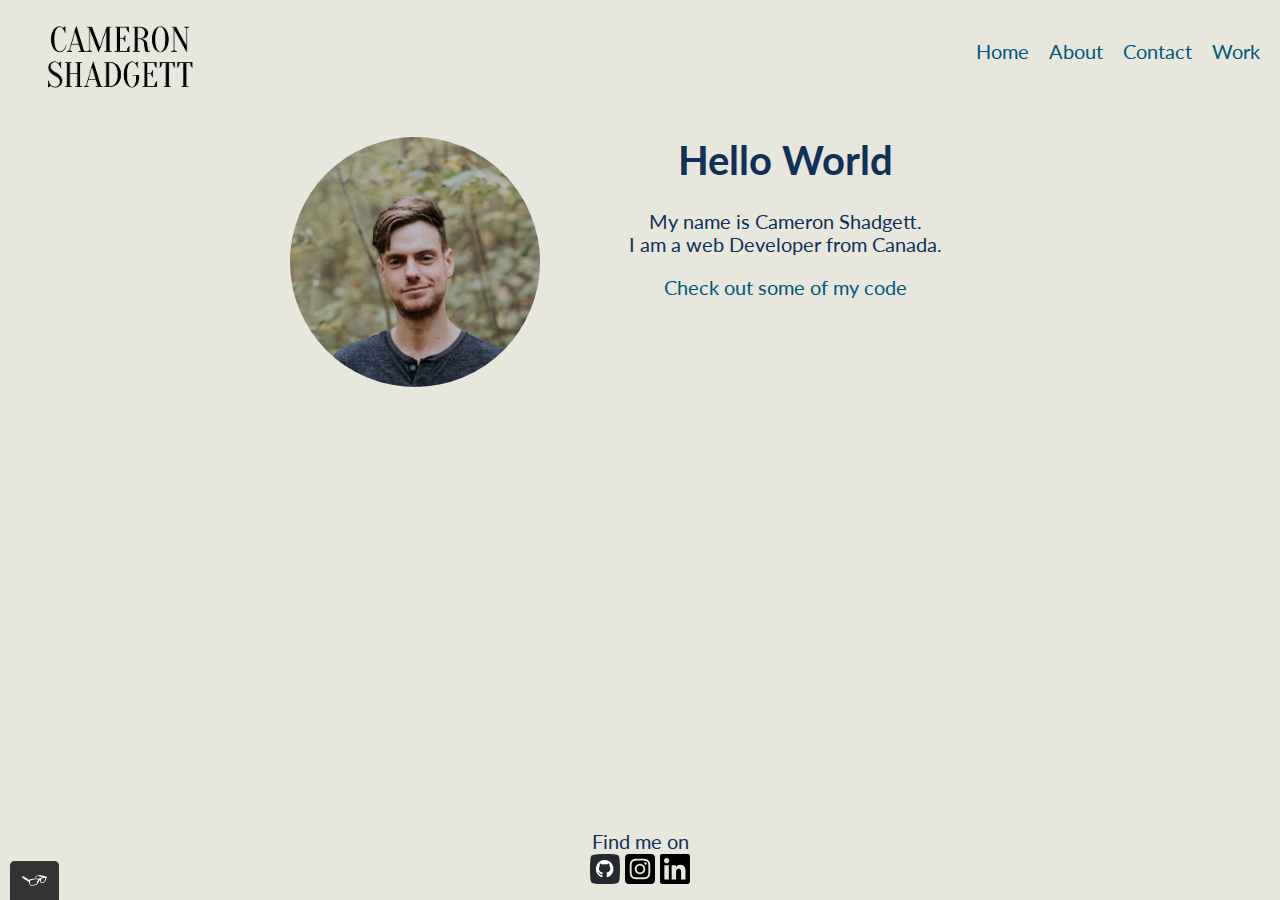
<file: Index.html>
<!DOCTYPE html>
<html lang="en" dir="ltr">
    <head>
     <link rel="shortcut icon" href="./img/Wiki-Favicon.ico">
    <meta charset="utf-8">
    <meta name="viewport" content="width=device-width, initial-scale=1">
    <title>Cameron Shadgett</title>
    <link rel="stylesheet" type="text/css" href="css/normalize.css">
    <link href="https://fonts.googleapis.com/css2?family=Lato:wght@400;700&display=swap" rel="stylesheet">
    <link rel="stylesheet" type="text/css" href="css/style.production.css">
  </head>
  <body>
    <div id="page-container">
   <div id="content-wrap">
<header class="page-header">
      <img src="IMG/_Logo.png" alt="My Logo" class="page-header__item">
      <nav class="main-navigation page-header__item">
        <ul role="menubar" class="navigation-list">
          <li role="presentation">
            <a href="index.html" role="menuitem" class="navigation-list__iten navigation-list__item--active">Home</a>
            </li>
            <li role="presentation">
          <a href="about.html" role="menuitem" class="navigation-list__iten navigation-list__item--active">About</a>
        </li>
        <li role="presentation">
          <a href="contact.html" role="menuitem" class="navigation-list__iten navigation-list__item--active">Contact</a>
        </li>
        <li role="presentation">
          <a href="work.html" role="menuitem" class="navigation-list__iten navigation-list__item--active">Work</a>
        </li>
      </ul>
    </nav>
  </header>
  <div class="profile">
    <img src="IMG/Profile-Picture.jpg" class="profile__portrait" alt="Picture of me">

    <h1>Hello World</h1>
    <p>
      My name is Cameron Shadgett.<br>
      I am a <span>web</span> Developer from Canada.
    </p>
      <a href=https://github.com/EhWanu target="blank">
      Check out some of my code</a>
      </b>
    </div>
  </div>
    <footer class="page-footer">
      <p style="margin-bottom: 0.1%;">Find me on </p>

   <div class="social-media">
        <!-- Github logo -->
        <a href="https://github.com/" target="_blank">
          <img src="IMG/github_icon.svg" alt="github">
        </a>
        <!-- Twitter logo -->
        <a href="https://www.instagram.com/thefifteenthline/" target="_blank">
          <img src="IMG/instagram.svg" alt="instagram">
      </a>
        <!-- LinkedIn logo -->
        <a href="https://www.linkedin.com/in/cameron-shadgett-6696ab204//">
          <img src="IMG/linkedin_icon.svg" alt="linkedin">
        </a>
      </div>
  </footer>
</div>
<script src="js/tota11y.min.js"></script>

</body>
</html>
</file>
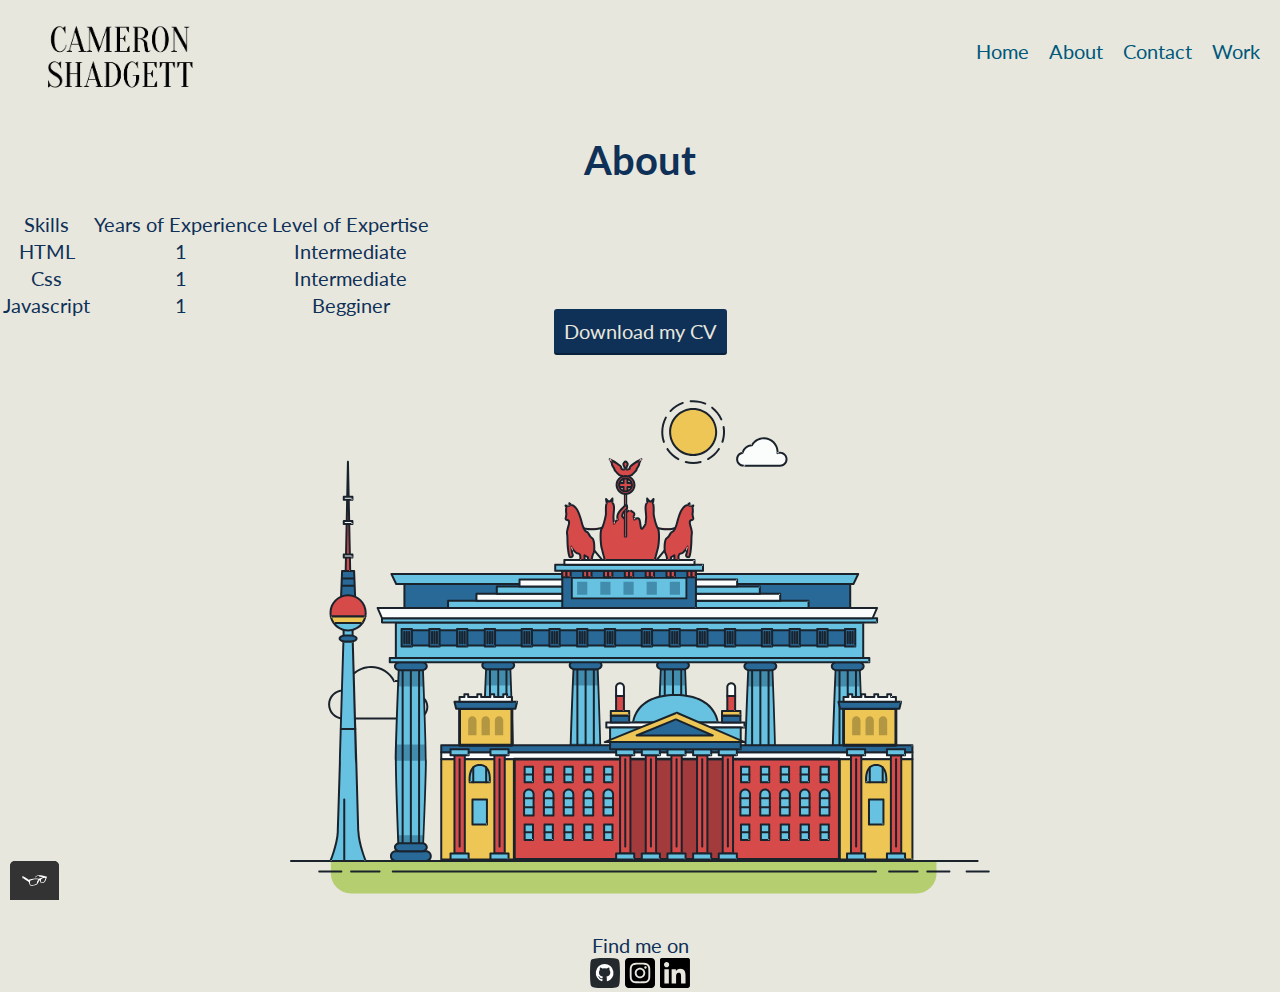
<file: About.html>
<!DOCTYPE html>
<html lang="en" dir="ltr">
    <head>
     <link rel="shortcut icon" href="./img/Wiki-Favicon.ico">
    <meta charset="utf-8">
    <meta name="viewport" content="width=device-width, initial-scale=1">
    <title>About Me</title>
    <link rel="stylesheet" type="text/css" href="css/normalize.css">
    <link href="https://fonts.googleapis.com/css2?family=Lato:wght@400;700&display=swap" rel="stylesheet">
    <link rel="stylesheet" type="text/css" href="css/style.production.css">
  </head>
  <body>
    <div id="page-container">
   <div id="content-wrap">
    <header class="page-header">
          <img src="IMG/_Logo.png" alt="My Logo" class="page-header__item">
          <nav class="main-navigation page-header__item">
            <ul role="menubar" class="navigation-list">
              <li role="presentation">
                <a href="index.html" role="menuitem" class="navigation-list__iten navigation-list__item--active">Home</a>
                </li>
                <li role="presentation">
              <a href="about.html" role="menuitem" class="navigation-list__iten navigation-list__item--active">About</a>
            </li>
            <li role="presentation">
              <a href="contact.html" role="menuitem" class="navigation-list__iten navigation-list__item--active">Contact</a>
            </li>
            <li role="presentation">
              <a href="work.html" role="menuitem" class="navigation-list__iten navigation-list__item--active">Work</a>
            </li>
          </ul>
        </nav>
      </header>
      <div class="aboutme">
        <h1>About</h1>


        <table>
          <thead>
            <tr>
            <td>Skills</td>
            <td>Years of Experience</td>
            <td>Level of Expertise</td>
            </tr>
          </thead>

            <tbody>
              <tr>
            <td>HTML</td>
            <td>1</td>
            <td>Intermediate</td>
          </tr>
          <tr>
            <td>Css</td>
            <td>1</td>
            <td>Intermediate</td>
          </tr>
          <tr>
            <td>Javascript</td>
            <td>1</td>
            <td>Begginer</td>
          </tr>
        </tbody>
        </table>

      <a href="files/cv.pdf" class="button" style="color:#e7e7de;" download>Download my CV</a>
        <br>
        <br>
        <br>


<svg xmlns="http://www.w3.org/2000/svg" class="berlin-illustration" height="505" viewBox="0 0 700 505" xmlns:xlink="http://www.w3.org/1999/xlink">
      <defs>
          <polygon id="a" points=".06 231.917 .06 .929 688.717 .929 688.717 231.917" />
      </defs>
      <g fill="none" fill-rule="evenodd">
        <g transform="translate(0 241)" class="cloud-front">
        <path fill="#1A232C" d="M87.602,29 L87.602,28 C87.326,28.001 87.103,28.024 86.927,28.033 L86.979,29.031 L87.947,28.78 C85.741,20.282 78.041,14.002 68.852,14 C67.858,14 66.904,14.096 65.98,14.231 L66.125,15.22 L67.019,14.772 C62.626,6.015 53.567,0.001 43.102,0 C29.041,0.002 17.524,10.848 16.443,24.632 L17.44,24.71 L17.606,23.724 C16.803,23.589 15.969,23.5 15.102,23.5 C6.817,23.501 0.102,30.215 0.102,38.5 C0.102,46.785 6.817,53.499 15.102,53.5 L87.602,53.5 C94.644,53.499 100.351,47.792 100.352,40.75 C100.351,33.708 94.644,28.001 87.602,28 L87.602,30 C90.573,30 93.254,31.202 95.203,33.149 C97.15,35.097 98.351,37.778 98.352,40.75 C98.351,43.722 97.15,46.403 95.203,48.351 C93.254,50.298 90.573,51.5 87.602,51.5 L15.102,51.5 C11.509,51.5 8.265,50.046 5.909,47.692 C3.555,45.337 2.102,42.093 2.102,38.5 C2.102,34.907 3.555,31.663 5.909,29.308 C8.265,26.954 11.509,25.5 15.102,25.5 C15.831,25.5 16.553,25.575 17.273,25.697 C17.551,25.743 17.832,25.672 18.055,25.499 C18.277,25.325 18.414,25.07 18.436,24.789 C19.436,12.04 30.094,1.998 43.102,2 C52.786,1.999 61.163,7.564 65.231,15.669 C65.425,16.055 65.842,16.272 66.27,16.21 C67.132,16.084 67.988,16 68.852,16 C77.108,15.998 84.027,21.647 86.011,29.283 C86.13,29.741 86.557,30.054 87.031,30.03 C87.27,30.017 87.457,29.999 87.602,30 L87.602,29"
            transform="translate(38 36)" />
          </g>
          <path fill="#B5CE6F" d="M646.484,484.382 C646.484,489.501 644.531,494.62 640.627,498.525 C636.722,502.43 631.603,504.382 626.484,504.382 L60.873,504.382 C55.754,504.382 50.636,502.43 46.731,498.525 C42.826,494.62 40.873,489.501 40.873,484.382 L40.873,471.917 L646.484,471.917 L646.484,484.382"
          />
          <polyline fill="#67C2E2" points="334.824 185.029 101.449 185.029 106.209 195.08 563.438 195.08 568.2 185.029 334.824 185.029" />
          <path fill="#1A232C" d="M334.824,185.029 L334.824,184.029 L101.449,184.029 C101.104,184.029 100.788,184.203 100.604,184.494 C100.42,184.785 100.398,185.146 100.545,185.457 L105.306,195.508 C105.471,195.856 105.824,196.079 106.209,196.079 L563.438,196.079 C563.824,196.079 564.177,195.856 564.342,195.508 L569.104,185.457 C569.251,185.146 569.229,184.785 569.045,184.494 C568.861,184.203 568.544,184.029 568.2,184.029 L334.824,184.029 L334.824,186.029 L566.62,186.029 L562.806,194.08 L106.842,194.08 L103.029,186.029 L334.824,186.029 L334.824,185.029"
          />
          <polygon fill="#296997" points="114.416 218.974 560.222 218.974 560.222 195.08 114.416 195.08" />
          <path fill="#1A232C" d="M560.222,218.974 L560.222,217.974 L115.416,217.974 L115.416,196.079 L559.222,196.079 L559.222,218.974 L560.222,218.974 L560.222,217.974 L560.222,218.974 L561.222,218.974 L561.222,195.08 C561.222,194.816 561.115,194.559 560.929,194.372 C560.742,194.186 560.485,194.08 560.222,194.08 L114.416,194.08 C114.152,194.08 113.895,194.186 113.708,194.372 C113.522,194.559 113.416,194.816 113.416,195.08 L113.416,218.974 C113.416,219.237 113.522,219.495 113.708,219.681 C113.895,219.867 114.152,219.974 114.416,219.974 L560.222,219.974 C560.485,219.974 560.742,219.867 560.929,219.681 C561.115,219.495 561.222,219.237 561.222,218.974 L560.222,218.974"
          />
          <polygon fill="#67C2E2" points="105.85 269.08 573.225 269.08 573.225 233.398 105.85 233.398" />
          <path fill="#1A232C" d="M573.225,233.398 L573.225,232.398 L105.85,232.398 C105.587,232.398 105.329,232.505 105.143,232.691 C104.957,232.877 104.85,233.134 104.85,233.398 L104.85,269.08 C104.85,269.344 104.957,269.601 105.143,269.788 C105.329,269.974 105.587,270.08 105.85,270.08 L573.225,270.08 C573.488,270.08 573.745,269.974 573.932,269.788 C574.118,269.601 574.225,269.344 574.225,269.08 L574.225,233.398 C574.225,233.134 574.118,232.877 573.932,232.691 C573.745,232.505 573.488,232.398 573.225,232.398 L573.225,233.398 L572.225,233.398 L572.225,268.08 L106.85,268.08 L106.85,234.398 L573.225,234.398 L573.225,233.398 L572.225,233.398 L573.225,233.398"
          />
          <polygon fill="#296997" points="116.751 256.508 562.557 256.508 562.557 241.243 116.751 241.243" />
          <path fill="#1A232C" d="M562.557,256.508 L562.557,255.508 L117.75,255.508 L117.75,242.243 L561.557,242.243 L561.557,256.508 L562.557,256.508 L562.557,255.508 L562.557,256.508 L563.557,256.508 L563.557,241.243 C563.557,240.979 563.45,240.722 563.264,240.535 C563.078,240.349 562.82,240.243 562.557,240.243 L116.75,240.243 C116.487,240.243 116.23,240.349 116.043,240.535 C115.857,240.722 115.751,240.979 115.751,241.243 L115.751,256.508 C115.751,256.771 115.857,257.029 116.043,257.215 C116.23,257.401 116.487,257.508 116.751,257.508 L562.557,257.508 C562.82,257.508 563.077,257.401 563.264,257.215 C563.45,257.029 563.557,256.771 563.557,256.508 L562.557,256.508"
          />
          <polygon fill="#67C2E2" points="158.07 218.974 518.563 218.974 518.563 211.858 158.07 211.858" />
          <path fill="#1A232C" d="M518.563,211.858 L518.563,210.858 L158.07,210.858 C157.807,210.858 157.549,210.964 157.363,211.151 C157.177,211.337 157.07,211.594 157.07,211.858 L157.07,218.974 C157.07,219.237 157.177,219.495 157.363,219.681 C157.549,219.867 157.807,219.974 158.07,219.974 L518.563,219.974 C518.826,219.974 519.083,219.867 519.27,219.681 C519.456,219.495 519.562,219.237 519.562,218.974 L519.562,211.858 C519.562,211.594 519.456,211.337 519.27,211.151 C519.083,210.964 518.826,210.858 518.563,210.858 L518.563,211.858 L517.563,211.858 L517.563,217.974 L159.07,217.974 L159.07,212.858 L518.563,212.858 L518.563,211.858 L517.563,211.858 L518.563,211.858"
          />
          <polygon fill="#FBFDFC" points="186.438 211.858 490.194 211.858 490.194 204.741 186.438 204.741" />
          <path fill="#1A232C" d="M490.194,204.741 L490.194,203.741 L186.438,203.741 C186.175,203.741 185.917,203.848 185.731,204.034 C185.545,204.221 185.438,204.478 185.438,204.741 L185.438,211.858 C185.438,212.121 185.545,212.379 185.731,212.565 C185.917,212.751 186.175,212.858 186.438,212.858 L490.194,212.858 C490.458,212.858 490.715,212.751 490.902,212.565 C491.088,212.379 491.194,212.121 491.194,211.858 L491.194,204.741 C491.194,204.478 491.088,204.221 490.902,204.034 C490.715,203.848 490.458,203.741 490.194,203.741 L490.194,204.741 L489.194,204.741 L489.194,210.858 L187.438,210.858 L187.438,205.741 L490.194,205.741 L490.194,204.741 L489.194,204.741 L490.194,204.741"
          />
          <polygon fill="#67C2E2" points="206.805 204.741 469.828 204.741 469.828 197.624 206.805 197.624" />
          <path fill="#1A232C" d="M469.828,197.624 L469.828,196.624 L206.805,196.624 C206.541,196.624 206.284,196.731 206.098,196.917 C205.911,197.103 205.805,197.361 205.805,197.624 L205.805,204.741 C205.805,205.005 205.911,205.262 206.098,205.449 C206.284,205.635 206.541,205.741 206.805,205.741 L469.828,205.741 C470.091,205.741 470.349,205.635 470.535,205.449 C470.722,205.262 470.828,205.005 470.828,204.741 L470.828,197.624 C470.828,197.361 470.722,197.103 470.535,196.917 C470.349,196.731 470.091,196.624 469.828,196.624 L469.828,197.624 L468.828,197.624 L468.828,203.741 L207.805,203.741 L207.805,198.624 L469.828,198.624 L469.828,197.624 L468.828,197.624 L469.828,197.624"
          />
          <polygon fill="#FBFDFC" points="229.521 197.624 447.111 197.624 447.111 190.509 229.521 190.509" />
          <path fill="#1A232C" d="M447.111,190.509 L447.111,189.509 L229.521,189.509 C229.258,189.509 229,189.616 228.814,189.802 C228.628,189.988 228.521,190.246 228.521,190.509 L228.521,197.624 C228.521,197.888 228.628,198.145 228.814,198.332 C229,198.518 229.258,198.624 229.521,198.624 L447.111,198.624 C447.375,198.624 447.632,198.518 447.818,198.332 C448.005,198.145 448.111,197.888 448.111,197.624 L448.111,190.509 C448.111,190.246 448.005,189.988 447.818,189.802 C447.632,189.616 447.375,189.509 447.111,189.509 L447.111,190.509 L446.111,190.509 L446.111,196.624 L230.521,196.624 L230.521,191.509 L447.111,191.509 L447.111,190.509 L446.111,190.509 L447.111,190.509"
          />
          <path fill="#67C2E2" d="M135.607,355.447 C135.163,337.766 134.264,313.326 133.648,297.387 C133.274,287.721 133.004,281.18 133.004,281.18 L108.722,281.18 C108.722,281.18 108.452,287.721 108.079,297.387 C107.462,313.326 106.563,337.766 106.119,355.447 C105.953,362.059 105.85,367.732 105.85,371.653 L105.85,371.654 C105.85,386.117 107.243,424.332 108.089,446.189 C108.457,455.706 108.722,462.126 108.722,462.126 L133.004,462.126 C133.004,462.126 133.269,455.706 133.637,446.189 C134.482,424.332 135.876,386.117 135.876,371.654 L135.876,371.653 C135.876,367.732 135.773,362.059 135.607,355.447"
          />
          <path fill="#428DAE" d="M133.648 297.387L108.079 297.387C108.452 287.721 108.722 281.18 108.722 281.18L133.004 281.18C133.004 281.18 133.274 287.721 133.648 297.387M135.876 371.654L105.85 371.654 105.85 371.653C105.85 367.732 105.953 362.059 106.119 355.447L135.607 355.447C135.773 362.059 135.876 367.732 135.876 371.653L135.876 371.654M133.004 462.126L108.722 462.126C108.722 462.126 108.457 455.706 108.089 446.189L133.637 446.189C133.269 455.706 133.004 462.126 133.004 462.126"
          />
          <path fill="#1A232C" d="M109.612,461.199 L132.114,461.199 C132.447,453.007 134.949,390.886 134.949,371.653 C134.949,352.42 132.447,290.299 132.114,282.108 L109.612,282.108 C109.279,290.299 106.778,352.42 106.778,371.653 C106.778,390.886 109.279,453.007 109.612,461.199 Z M133.895,463.054 L107.832,463.054 L107.794,462.164 C107.766,461.466 104.922,392.193 104.922,371.653 C104.922,351.114 107.766,281.839 107.794,281.142 L107.832,280.252 L133.895,280.252 L133.931,281.142 C133.96,281.839 136.804,351.114 136.804,371.653 C136.804,392.193 133.96,461.466 133.931,462.164 L133.895,463.054 L133.895,463.054 Z"
          />
          <path fill="#1A232C" d="M111.638 281.18L111.638 462.126C111.638 462.679 112.086 463.126 112.638 463.126 113.19 463.126 113.638 462.679 113.638 462.126L113.638 281.18C113.638 280.628 113.19 280.18 112.638 280.18 112.086 280.18 111.638 280.628 111.638 281.18M119.863 281.18L119.863 462.126C119.863 462.679 120.311 463.126 120.863 463.126 121.416 463.126 121.863 462.679 121.863 462.126L121.863 281.18C121.863 280.628 121.416 280.18 120.863 280.18 120.311 280.18 119.863 280.628 119.863 281.18M128.088 281.18L128.088 462.126C128.088 462.679 128.536 463.126 129.088 463.126 129.64 463.126 130.088 462.679 130.088 462.126L130.088 281.18C130.088 280.628 129.64 280.18 129.088 280.18 128.536 280.18 128.088 280.628 128.088 281.18"
          />
          <path fill="#296997" d="M136.79,277.265 C136.79,279.418 134.675,281.18 132.09,281.18 L109.636,281.18 C107.051,281.18 104.936,279.418 104.936,277.265 C104.936,275.111 107.051,273.349 109.636,273.349 L132.09,273.349 C134.675,273.349 136.79,275.111 136.79,277.265"
          />
          <path fill="#1A232C" d="M136.79,277.265 L135.79,277.265 C135.789,278.005 135.433,278.704 134.769,279.262 C134.109,279.814 133.155,280.181 132.09,280.18 L109.636,280.18 C108.571,280.181 107.617,279.814 106.956,279.262 C106.293,278.704 105.936,278.005 105.936,277.265 C105.936,276.524 106.293,275.825 106.957,275.267 C107.617,274.715 108.571,274.348 109.636,274.349 L132.09,274.349 C133.155,274.348 134.109,274.716 134.769,275.267 C135.433,275.825 135.789,276.524 135.79,277.265 L137.79,277.265 C137.791,275.851 137.09,274.593 136.049,273.731 C135.006,272.863 133.61,272.35 132.09,272.349 L109.636,272.349 C108.116,272.35 106.72,272.863 105.676,273.731 C104.636,274.593 103.935,275.851 103.936,277.265 C103.935,278.678 104.636,279.937 105.677,280.798 C106.72,281.666 108.116,282.179 109.636,282.18 L132.09,282.18 C133.61,282.179 135.006,281.666 136.049,280.798 C137.09,279.937 137.791,278.678 137.79,277.265 L136.79,277.265"
          />
          <path fill="#296997" d="M140.775,467.217 C140.775,469.803 138.661,471.917 136.076,471.917 L105.65,471.917 C103.065,471.917 100.951,469.803 100.951,467.217 L100.951,466.825 C100.951,464.241 103.065,462.126 105.65,462.126 L136.076,462.126 C138.661,462.126 140.775,464.241 140.775,466.825 L140.775,467.217"
          />
          <path fill="#1A232C" d="M140.775,467.217 L139.775,467.217 C139.775,468.235 139.361,469.155 138.688,469.83 C138.013,470.503 137.093,470.917 136.076,470.917 L105.65,470.917 C104.633,470.917 103.713,470.504 103.038,469.83 C102.365,469.155 101.951,468.235 101.951,467.217 L101.951,466.825 C101.951,465.808 102.365,464.889 103.038,464.214 C103.713,463.54 104.633,463.127 105.65,463.126 L136.076,463.126 C137.093,463.127 138.013,463.54 138.688,464.214 C139.362,464.889 139.775,465.808 139.775,466.825 L139.775,467.217 L141.775,467.217 L141.775,466.825 C141.772,463.684 139.217,461.13 136.076,461.126 L105.65,461.126 C102.509,461.13 99.955,463.684 99.951,466.825 L99.951,467.217 C99.954,470.36 102.509,472.914 105.65,472.917 L136.076,472.917 C139.217,472.914 141.772,470.36 141.775,467.217 L140.775,467.217"
          />
          <path fill="#296997" d="M136.79,458.208 C136.79,460.363 134.675,462.126 132.09,462.126 L109.636,462.126 C107.051,462.126 104.936,460.363 104.936,458.208 C104.936,456.057 107.051,454.292 109.636,454.292 L132.09,454.292 C134.675,454.292 136.79,456.057 136.79,458.208"
          />
          <path fill="#1A232C" d="M136.79,458.208 L135.79,458.208 C135.789,458.949 135.432,459.649 134.769,460.207 C134.108,460.76 133.154,461.128 132.09,461.126 L109.636,461.126 C108.572,461.128 107.617,460.76 106.957,460.207 C106.293,459.649 105.936,458.949 105.936,458.208 C105.936,457.47 106.293,456.77 106.957,456.212 C107.617,455.659 108.572,455.291 109.636,455.292 L132.09,455.292 C133.154,455.291 134.108,455.659 134.769,456.212 C135.433,456.77 135.789,457.47 135.79,458.208 L137.79,458.208 C137.791,456.796 137.09,455.538 136.05,454.675 C135.006,453.808 133.61,453.294 132.09,453.292 L109.636,453.292 C108.115,453.294 106.719,453.808 105.676,454.675 C104.636,455.538 103.935,456.796 103.936,458.208 C103.935,459.622 104.636,460.881 105.676,461.743 C106.72,462.611 108.116,463.125 109.636,463.126 L132.09,463.126 C133.61,463.125 135.006,462.611 136.05,461.743 C137.09,460.881 137.791,459.622 137.79,458.208 L136.79,458.208"
          />
          <path fill="#67C2E2" d="M572.471,355.447 C572.025,337.766 571.126,313.326 570.51,297.387 C570.137,287.721 569.867,281.18 569.867,281.18 L545.585,281.18 C545.585,281.18 545.315,287.721 544.942,297.387 C544.326,313.326 543.427,337.766 542.981,355.447 C542.815,362.059 542.713,367.732 542.713,371.653 L542.713,371.654 C542.713,386.117 544.107,424.332 544.952,446.189 C545.32,455.706 545.585,462.126 545.585,462.126 L569.867,462.126 C569.867,462.126 570.132,455.706 570.499,446.189 C571.346,424.332 572.739,386.117 572.739,371.654 L572.739,371.653 C572.739,367.732 572.637,362.059 572.471,355.447"
          />
          <path fill="#428DAE" d="M569.582 297.387L566.951 297.387 566.951 282.108 568.977 282.108C569.063 284.206 569.29 289.841 569.582 297.387M564.951 297.387L545.871 297.387C546.162 289.841 546.39 284.206 546.476 282.108L564.951 282.108 564.951 297.387M571.8 369.187L566.951 369.187 566.951 356.265 571.562 356.265C571.685 361.272 571.771 365.701 571.8 369.187M564.951 369.187L543.653 369.187C543.684 365.512 543.777 360.79 543.912 355.447L553.551 355.447 553.551 356.265 564.951 356.265 564.951 369.187"
          />
          <path fill="#1A232C" d="M546.476,461.199 L568.977,461.199 C569.31,453.007 571.812,390.886 571.812,371.653 C571.812,352.42 569.31,290.299 568.977,282.108 L546.476,282.108 C546.142,290.299 543.642,352.42 543.642,371.653 C543.642,390.886 546.142,453.007 546.476,461.199 M570.758,463.054 L544.694,463.054 L544.658,462.164 C544.629,461.466 541.785,392.193 541.785,371.653 C541.785,351.114 544.629,281.839 544.658,281.142 L544.694,280.252 L570.758,280.252 L570.795,281.142 C570.823,281.839 573.667,351.114 573.667,371.653 C573.667,392.193 570.823,461.466 570.795,462.164 L570.758,463.054"
          />
          <path fill="#1A232C" d="M548.501 281.18L548.501 462.126C548.501 462.679 548.949 463.126 549.501 463.126 550.053 463.126 550.501 462.679 550.501 462.126L550.501 281.18C550.501 280.628 550.053 280.18 549.501 280.18 548.949 280.18 548.501 280.628 548.501 281.18M556.727 281.18L556.727 462.126C556.727 462.679 557.174 463.126 557.727 463.126 558.279 463.126 558.727 462.679 558.727 462.126L558.727 281.18C558.727 280.628 558.279 280.18 557.727 280.18 557.174 280.18 556.727 280.628 556.727 281.18M564.951 281.18L564.951 462.126C564.951 462.679 565.399 463.126 565.951 463.126 566.503 463.126 566.951 462.679 566.951 462.126L566.951 281.18C566.951 280.628 566.503 280.18 565.951 280.18 565.399 280.18 564.951 280.628 564.951 281.18"
          />
          <path fill="#296997" d="M573.653,277.265 C573.653,279.418 571.537,281.18 568.953,281.18 L546.499,281.18 C543.915,281.18 541.799,279.418 541.799,277.265 C541.799,275.111 543.915,273.349 546.499,273.349 L568.953,273.349 C571.537,273.349 573.653,275.111 573.653,277.265"
          />
          <path fill="#1A232C" d="M573.653,277.265 L572.653,277.265 C572.653,278.005 572.296,278.704 571.632,279.262 C570.972,279.814 570.017,280.181 568.953,280.18 L546.499,280.18 C545.435,280.181 544.48,279.814 543.82,279.262 C543.156,278.704 542.8,278.005 542.799,277.265 C542.8,276.525 543.156,275.825 543.82,275.267 C544.481,274.715 545.435,274.348 546.499,274.349 L568.953,274.349 C570.017,274.348 570.972,274.715 571.632,275.267 C572.296,275.825 572.653,276.525 572.653,277.265 L574.653,277.265 C574.654,275.851 573.953,274.593 572.912,273.731 C571.869,272.863 570.473,272.35 568.953,272.349 L546.499,272.349 C544.979,272.35 543.583,272.863 542.54,273.731 C541.499,274.593 540.798,275.851 540.799,277.265 C540.798,278.679 541.499,279.937 542.54,280.798 C543.583,281.666 544.979,282.179 546.499,282.18 L568.953,282.18 C570.473,282.179 571.869,281.666 572.912,280.798 C573.953,279.937 574.654,278.679 574.653,277.265 L573.653,277.265"
          />
          <path fill="#296997" d="M577.639,467.217 C577.639,469.803 575.524,471.917 572.938,471.917 L542.514,471.917 C539.929,471.917 537.813,469.803 537.813,467.217 L537.813,466.825 C537.813,464.241 539.929,462.126 542.514,462.126 L572.938,462.126 C575.524,462.126 577.639,464.241 577.639,466.825 L577.639,467.217"
          />
          <path fill="#1A232C" d="M577.639,467.217 L576.639,467.217 C576.638,468.235 576.225,469.155 575.551,469.83 C574.876,470.503 573.956,470.917 572.938,470.917 L542.514,470.917 C541.497,470.917 540.576,470.503 539.901,469.83 C539.227,469.155 538.814,468.234 538.813,467.217 L538.813,466.825 C538.814,465.808 539.227,464.889 539.901,464.214 C540.576,463.54 541.497,463.127 542.514,463.126 L572.938,463.126 C573.956,463.127 574.876,463.54 575.551,464.214 C576.225,464.888 576.638,465.808 576.639,466.825 L576.639,467.217 L578.639,467.217 L578.639,466.825 C578.635,463.684 576.081,461.13 572.938,461.126 L542.514,461.126 C539.372,461.13 536.817,463.684 536.813,466.825 L536.813,467.217 C536.817,470.36 539.372,472.914 542.514,472.917 L572.938,472.917 C576.081,472.914 578.635,470.359 578.639,467.217 L577.639,467.217"
          />
          <path fill="#296997" d="M573.653,458.208 C573.653,460.363 571.537,462.126 568.953,462.126 L546.499,462.126 C543.915,462.126 541.799,460.363 541.799,458.208 C541.799,456.057 543.915,454.292 546.499,454.292 L568.953,454.292 C571.537,454.292 573.653,456.057 573.653,458.208"
          />
          <path fill="#1A232C" d="M573.653,458.208 L572.653,458.208 C572.653,458.949 572.296,459.649 571.632,460.207 C570.971,460.76 570.017,461.128 568.953,461.126 L546.499,461.126 C545.435,461.128 544.481,460.76 543.82,460.207 C543.157,459.649 542.799,458.949 542.799,458.208 C542.799,457.47 543.156,456.77 543.82,456.212 C544.481,455.659 545.435,455.291 546.499,455.292 L568.953,455.292 C570.017,455.291 570.971,455.659 571.632,456.212 C572.296,456.77 572.653,457.47 572.653,458.208 L574.653,458.208 C574.654,456.796 573.953,455.538 572.912,454.675 C571.869,453.808 570.473,453.294 568.953,453.292 L546.499,453.292 C544.979,453.294 543.583,453.808 542.54,454.675 C541.499,455.538 540.798,456.796 540.799,458.208 C540.798,459.622 541.499,460.881 542.54,461.743 C543.583,462.611 544.979,463.125 546.499,463.126 L568.953,463.126 C570.473,463.125 571.869,462.611 572.912,461.743 C573.953,460.881 574.654,459.622 574.653,458.208 L573.653,458.208"
          />
          <path fill="#67C2E2" d="M485.098,355.447 C484.654,337.766 483.753,313.326 483.137,297.387 C482.764,287.721 482.494,281.18 482.494,281.18 L458.213,281.18 C458.213,281.18 457.942,287.721 457.569,297.387 C456.953,313.326 456.055,337.766 455.608,355.447 C455.443,362.059 455.34,367.732 455.34,371.653 L455.34,371.654 C455.34,386.117 456.733,424.332 457.58,446.189 C457.948,455.706 458.213,462.126 458.213,462.126 L482.494,462.126 C482.494,462.126 482.759,455.706 483.126,446.189 C483.973,424.332 485.366,386.117 485.366,371.654 L485.366,371.653 C485.366,367.732 485.265,362.059 485.098,355.447"
          />
          <path fill="#428DAE" d="M483.137 297.387L457.569 297.387C457.942 287.721 458.213 281.18 458.213 281.18L482.494 281.18C482.494 281.18 482.764 287.721 483.137 297.387M485.355 369.187L455.351 369.187C455.382 365.502 455.475 360.78 455.608 355.447L485.098 355.447C485.232 360.78 485.325 365.502 485.355 369.187"
          />
          <path fill="#1A232C" d="M459.103,461.199 L481.605,461.199 C481.938,453.007 484.439,390.886 484.439,371.653 C484.439,352.42 481.938,290.299 481.605,282.108 L459.103,282.108 C458.769,290.299 456.268,352.42 456.268,371.653 C456.268,390.886 458.769,453.007 459.103,461.199 Z M483.386,463.054 L457.321,463.054 L457.285,462.164 C457.256,461.466 454.412,392.193 454.412,371.653 C454.412,351.114 457.256,281.839 457.285,281.142 L457.321,280.252 L483.386,280.252 L483.422,281.142 C483.45,281.839 486.294,351.114 486.294,371.653 C486.294,392.193 483.45,461.466 483.422,462.164 L483.386,463.054 L483.386,463.054 Z"
          />
          <path fill="#1A232C" d="M461.128 281.18L461.128 462.126C461.128 462.679 461.576 463.126 462.128 463.126 462.68 463.126 463.128 462.679 463.128 462.126L463.128 281.18C463.128 280.628 462.68 280.18 462.128 280.18 461.576 280.18 461.128 280.628 461.128 281.18M469.354 281.18L469.354 462.126C469.354 462.679 469.801 463.126 470.354 463.126 470.906 463.126 471.354 462.679 471.354 462.126L471.354 281.18C471.354 280.628 470.906 280.18 470.354 280.18 469.801 280.18 469.354 280.628 469.354 281.18M477.578 281.18L477.578 462.126C477.578 462.679 478.026 463.126 478.578 463.126 479.13 463.126 479.578 462.679 479.578 462.126L479.578 281.18C479.578 280.628 479.13 280.18 478.578 280.18 478.026 280.18 477.578 280.628 477.578 281.18"
          />
          <path fill="#296997" d="M486.281,277.265 C486.281,279.418 484.164,281.18 481.58,281.18 L459.126,281.18 C456.542,281.18 454.426,279.418 454.426,277.265 C454.426,275.111 456.542,273.349 459.126,273.349 L481.58,273.349 C484.164,273.349 486.281,275.111 486.281,277.265"
          />
          <path fill="#1A232C" d="M486.281,277.265 L485.281,277.265 C485.281,278.005 484.924,278.704 484.26,279.262 C483.599,279.814 482.644,280.181 481.58,280.18 L459.126,280.18 C458.062,280.181 457.107,279.814 456.447,279.262 C455.783,278.704 455.427,278.005 455.426,277.265 C455.427,276.525 455.783,275.825 456.447,275.267 C457.108,274.715 458.062,274.348 459.126,274.349 L481.58,274.349 C482.644,274.348 483.599,274.716 484.26,275.268 C484.924,275.825 485.281,276.525 485.281,277.265 L487.281,277.265 C487.282,275.851 486.58,274.593 485.54,273.731 C484.496,272.863 483.1,272.35 481.58,272.349 L459.126,272.349 C457.606,272.35 456.21,272.863 455.167,273.731 C454.126,274.593 453.425,275.851 453.426,277.265 C453.425,278.679 454.126,279.937 455.167,280.798 C456.21,281.666 457.606,282.179 459.126,282.18 L481.58,282.18 C483.1,282.179 484.496,281.666 485.54,280.799 C486.58,279.937 487.282,278.679 487.281,277.265 L486.281,277.265"
          />
          <path fill="#296997" d="M490.266,467.217 C490.266,469.803 488.151,471.917 485.565,471.917 L455.141,471.917 C452.556,471.917 450.44,469.803 450.44,467.217 L450.44,466.825 C450.44,464.241 452.556,462.126 455.141,462.126 L485.565,462.126 C488.151,462.126 490.266,464.241 490.266,466.825 L490.266,467.217"
          />
          <path fill="#1A232C" d="M490.266,467.217 L489.266,467.217 C489.265,468.235 488.852,469.155 488.178,469.83 C487.503,470.503 486.583,470.917 485.565,470.917 L455.141,470.917 C454.124,470.917 453.203,470.503 452.528,469.83 C451.854,469.155 451.441,468.234 451.44,467.217 L451.44,466.825 C451.441,465.808 451.854,464.889 452.528,464.214 C453.203,463.54 454.124,463.127 455.141,463.126 L485.565,463.126 C486.583,463.127 487.503,463.54 488.178,464.214 C488.852,464.888 489.265,465.808 489.266,466.825 L489.266,467.217 L491.266,467.217 L491.266,466.825 C491.262,463.684 488.708,461.13 485.565,461.126 L455.141,461.126 C451.999,461.13 449.444,463.684 449.44,466.825 L449.44,467.217 C449.444,470.36 451.999,472.914 455.141,472.917 L485.565,472.917 C488.708,472.914 491.262,470.359 491.266,467.217 L490.266,467.217"
          />
          <path fill="#296997" d="M486.281,458.208 C486.281,460.363 484.164,462.126 481.58,462.126 L459.126,462.126 C456.542,462.126 454.426,460.363 454.426,458.208 C454.426,456.057 456.542,454.292 459.126,454.292 L481.58,454.292 C484.164,454.292 486.281,456.057 486.281,458.208"
          />
          <path fill="#1A232C" d="M486.281,458.208 L485.281,458.208 C485.281,458.949 484.923,459.649 484.26,460.207 C483.599,460.76 482.644,461.128 481.58,461.126 L459.126,461.126 C458.062,461.128 457.108,460.76 456.447,460.207 C455.784,459.649 455.427,458.949 455.426,458.208 C455.426,457.47 455.783,456.77 456.447,456.212 C457.108,455.659 458.062,455.291 459.126,455.292 L481.58,455.292 C482.644,455.291 483.598,455.659 484.26,456.212 C484.924,456.77 485.281,457.47 485.281,458.208 L487.281,458.208 C487.282,456.795 486.58,455.538 485.54,454.675 C484.496,453.808 483.1,453.294 481.58,453.292 L459.126,453.292 C457.606,453.294 456.21,453.808 455.167,454.675 C454.126,455.538 453.425,456.796 453.426,458.208 C453.425,459.622 454.126,460.881 455.167,461.743 C456.21,462.611 457.606,463.125 459.126,463.126 L481.58,463.126 C483.1,463.125 484.496,462.611 485.54,461.743 C486.581,460.881 487.282,459.622 487.281,458.208 L486.281,458.208"
          />
          <path fill="#67C2E2" d="M397.726,354.466 C397.28,336.787 396.381,312.346 395.765,296.407 C395.392,286.742 395.122,280.2 395.122,280.2 L370.84,280.2 C370.84,280.2 370.57,286.742 370.197,296.407 C369.581,312.346 368.682,336.787 368.236,354.466 C368.07,361.078 367.968,366.751 367.968,370.672 L367.968,370.673 C367.968,385.136 369.361,423.352 370.207,445.208 C370.575,454.726 370.84,461.146 370.84,461.146 L395.122,461.146 C395.122,461.146 395.386,454.726 395.754,445.208 C396.601,423.352 397.994,385.136 397.994,370.673 L397.994,370.672 C397.994,366.751 397.892,361.078 397.726,354.466"
          />
          <path fill="#428DAE" d="M394.837 296.407L392.206 296.407 392.206 281.127 394.233 281.127C394.318 283.225 394.545 288.861 394.837 296.407L394.837 296.407zM383.981 296.407L390.206 296.407 390.206 281.127 383.981 281.127 383.981 296.407zM375.756 296.407L381.98 296.407 381.98 281.127 375.756 281.127 375.756 296.407zM373.756 296.407L371.126 296.407C371.417 288.861 371.645 283.225 371.73 281.127L373.756 281.127 373.756 296.407 373.756 296.407zM397.062 369.187L392.206 369.187 392.206 354.466 396.796 354.466C396.943 360.298 397.041 365.389 397.062 369.187L397.062 369.187zM383.981 369.187L390.206 369.187 390.206 354.466 383.981 354.466 383.981 369.187zM375.756 369.187L381.98 369.187 381.98 354.466 375.756 354.466 375.756 369.187zM373.756 369.187L368.9 369.187C368.921 365.389 369.019 360.298 369.166 354.466L373.756 354.466 373.756 369.187 373.756 369.187z"
          />
          <path fill="#1A232C" d="M371.73,460.218 L394.233,460.218 C394.565,452.027 397.066,389.906 397.066,370.672 C397.066,351.44 394.565,289.319 394.233,281.127 L371.73,281.127 C371.397,289.319 368.895,351.44 368.895,370.672 C368.895,389.906 371.397,452.027 371.73,460.218 M396.013,462.074 L369.949,462.074 L369.912,461.184 C369.884,460.486 367.04,391.212 367.04,370.672 C367.04,350.133 369.884,280.859 369.912,280.162 L369.949,279.272 L396.013,279.272 L396.05,280.162 C396.078,280.859 398.922,350.133 398.922,370.672 C398.922,391.212 396.078,460.486 396.05,461.184 L396.013,462.074"
          />
          <path fill="#1A232C" d="M373.756 280.2L373.756 461.146C373.756 461.698 374.203 462.146 374.756 462.146 375.308 462.146 375.756 461.698 375.756 461.146L375.756 280.2C375.756 279.647 375.308 279.2 374.756 279.2 374.203 279.2 373.756 279.647 373.756 280.2M381.98 280.2L381.98 461.146C381.98 461.698 382.428 462.146 382.98 462.146 383.533 462.146 383.981 461.698 383.981 461.146L383.981 280.2C383.981 279.647 383.533 279.2 382.98 279.2 382.428 279.2 381.98 279.647 381.98 280.2M390.206 280.2L390.206 461.146C390.206 461.698 390.654 462.146 391.206 462.146 391.758 462.146 392.206 461.698 392.206 461.146L392.206 280.2C392.206 279.647 391.758 279.2 391.206 279.2 390.654 279.2 390.206 279.647 390.206 280.2"
          />
          <path fill="#296997" d="M398.908,276.285 C398.908,278.439 396.792,280.2 394.208,280.2 L371.754,280.2 C369.17,280.2 367.053,278.439 367.053,276.285 C367.053,274.13 369.17,272.369 371.754,272.369 L394.208,272.369 C396.792,272.369 398.908,274.13 398.908,276.285"
          />
          <path fill="#1A232C" d="M398.908,276.285 L397.908,276.285 C397.907,277.025 397.551,277.724 396.887,278.281 C396.227,278.833 395.272,279.201 394.208,279.2 L371.754,279.2 C370.69,279.201 369.735,278.833 369.074,278.281 C368.41,277.724 368.053,277.025 368.053,276.285 C368.053,275.544 368.41,274.845 369.074,274.287 C369.735,273.735 370.69,273.367 371.754,273.369 L394.208,273.369 C395.272,273.367 396.227,273.735 396.887,274.287 C397.551,274.844 397.907,275.544 397.908,276.285 L399.908,276.285 C399.909,274.871 399.208,273.612 398.167,272.75 C397.124,271.883 395.728,271.37 394.208,271.369 L371.754,271.369 C370.234,271.37 368.838,271.883 367.794,272.75 C366.754,273.612 366.052,274.871 366.053,276.285 C366.052,277.699 366.754,278.957 367.795,279.818 C368.838,280.686 370.234,281.198 371.754,281.2 L394.208,281.2 C395.728,281.198 397.123,280.686 398.167,279.818 C399.208,278.957 399.909,277.698 399.908,276.285 L398.908,276.285"
          />
          <path fill="#296997" d="M402.894,466.237 C402.894,468.823 400.779,470.937 398.193,470.937 L367.768,470.937 C365.183,470.937 363.068,468.823 363.068,466.237 L363.068,465.844 C363.068,463.26 365.183,461.146 367.768,461.146 L398.193,461.146 C400.779,461.146 402.894,463.26 402.894,465.844 L402.894,466.237"
          />
          <path fill="#1A232C" d="M402.894,466.237 L401.894,466.237 C401.893,467.254 401.48,468.174 400.806,468.849 C400.131,469.523 399.211,469.937 398.193,469.937 L367.768,469.937 C366.751,469.937 365.831,469.523 365.156,468.849 C364.482,468.174 364.069,467.254 364.068,466.237 L364.068,465.844 C364.069,464.828 364.482,463.908 365.156,463.233 C365.831,462.56 366.751,462.146 367.768,462.146 L398.193,462.146 C399.211,462.146 400.131,462.56 400.806,463.233 C401.48,463.908 401.893,464.828 401.894,465.844 L401.894,466.237 L403.894,466.237 L403.894,465.844 C403.89,462.703 401.336,460.15 398.193,460.146 L367.768,460.146 C364.626,460.15 362.072,462.703 362.068,465.844 L362.068,466.237 C362.072,469.379 364.626,471.933 367.768,471.937 L398.193,471.937 C401.336,471.933 403.89,469.379 403.894,466.237 L402.894,466.237"
          />
          <path fill="#296997" d="M398.908,457.228 C398.908,459.382 396.792,461.146 394.208,461.146 L371.754,461.146 C369.17,461.146 367.053,459.382 367.053,457.228 C367.053,455.077 369.17,453.312 371.754,453.312 L394.208,453.312 C396.792,453.312 398.908,455.077 398.908,457.228"
          />
          <path fill="#1A232C" d="M398.908,457.228 L397.908,457.228 C397.908,457.968 397.55,458.669 396.887,459.226 C396.226,459.779 395.272,460.147 394.208,460.146 L371.754,460.146 C370.69,460.147 369.736,459.779 369.074,459.226 C368.411,458.668 368.053,457.968 368.053,457.228 C368.053,456.489 368.41,455.789 369.074,455.231 C369.736,454.679 370.69,454.311 371.754,454.312 L394.208,454.312 C395.272,454.311 396.226,454.679 396.887,455.231 C397.551,455.789 397.908,456.489 397.908,457.228 L399.908,457.228 C399.909,455.815 399.208,454.557 398.167,453.695 C397.124,452.827 395.728,452.313 394.208,452.312 L371.754,452.312 C370.234,452.313 368.838,452.827 367.794,453.695 C366.754,454.557 366.052,455.815 366.053,457.228 C366.052,458.642 366.753,459.901 367.794,460.763 C368.838,461.631 370.234,462.145 371.754,462.146 L394.208,462.146 C395.728,462.145 397.124,461.631 398.167,460.763 C399.208,459.9 399.909,458.642 399.908,457.228 L398.908,457.228"
          />
          <path fill="#67C2E2" d="M310.353,354.466 C309.908,336.787 309.009,312.346 308.393,296.407 C308.019,286.742 307.75,280.2 307.75,280.2 L283.467,280.2 C283.467,280.2 283.198,286.742 282.824,296.407 C282.208,312.346 281.309,336.787 280.864,354.466 C280.698,361.078 280.596,366.751 280.596,370.672 L280.596,370.673 C280.596,385.136 281.989,423.352 282.834,445.208 C283.202,454.726 283.467,461.146 283.467,461.146 L307.75,461.146 C307.75,461.146 308.014,454.726 308.382,445.208 C309.228,423.352 310.622,385.136 310.622,370.673 L310.622,370.672 C310.622,366.751 310.518,361.078 310.353,354.466"
          />
          <path fill="#428DAE" d="M308.393 296.407L282.824 296.407C283.198 286.742 283.467 280.2 283.467 280.2L307.75 280.2C307.75 280.2 308.019 286.742 308.393 296.407M310.617 369.187L280.6 369.187C280.621 365.377 280.718 360.285 280.864 354.466L310.353 354.466C310.498 360.285 310.596 365.377 310.617 369.187"
          />
          <path fill="#1A232C" d="M284.357,460.218 L306.86,460.218 C307.193,452.027 309.694,389.906 309.694,370.672 C309.694,351.44 307.193,289.319 306.86,281.127 L284.357,281.127 C284.024,289.319 281.523,351.44 281.523,370.672 C281.523,389.906 284.024,452.027 284.357,460.218 Z M308.639,462.074 L282.576,462.074 L282.54,461.184 C282.511,460.486 279.668,391.212 279.668,370.672 C279.668,350.133 282.511,280.859 282.54,280.162 L282.576,279.272 L308.639,279.272 L308.677,280.162 C308.706,280.859 311.549,350.133 311.549,370.672 C311.549,391.212 308.706,460.486 308.677,461.184 L308.639,462.074 L308.639,462.074 Z"
          />
          <path fill="#1A232C" d="M286.383 280.2L286.383 461.146C286.383 461.698 286.831 462.146 287.383 462.146 287.936 462.146 288.383 461.698 288.383 461.146L288.383 280.2C288.383 279.647 287.936 279.2 287.383 279.2 286.831 279.2 286.383 279.647 286.383 280.2M294.608 280.2L294.608 461.146C294.608 461.698 295.056 462.146 295.608 462.146 296.161 462.146 296.608 461.698 296.608 461.146L296.608 280.2C296.608 279.647 296.161 279.2 295.608 279.2 295.056 279.2 294.608 279.647 294.608 280.2M302.834 280.2L302.834 461.146C302.834 461.698 303.281 462.146 303.834 462.146 304.386 462.146 304.834 461.698 304.834 461.146L304.834 280.2C304.834 279.647 304.386 279.2 303.834 279.2 303.281 279.2 302.834 279.647 302.834 280.2"
          />
          <path fill="#296997" d="M311.535,276.285 C311.535,278.439 309.42,280.2 306.836,280.2 L284.381,280.2 C281.797,280.2 279.681,278.439 279.681,276.285 C279.681,274.13 281.797,272.369 284.381,272.369 L306.836,272.369 C309.42,272.369 311.535,274.13 311.535,276.285"
          />
          <path fill="#1A232C" d="M311.535,276.285 L310.535,276.285 C310.534,277.025 310.177,277.724 309.514,278.282 C308.854,278.833 307.901,279.201 306.836,279.2 L284.381,279.2 C283.316,279.201 282.362,278.833 281.702,278.281 C281.038,277.724 280.681,277.025 280.681,276.285 C280.681,275.544 281.038,274.844 281.702,274.287 C282.362,273.735 283.317,273.367 284.381,273.369 L306.836,273.369 C307.9,273.367 308.854,273.735 309.514,274.287 C310.177,274.844 310.534,275.544 310.535,276.285 L312.535,276.285 C312.535,274.871 311.835,273.613 310.795,272.75 C309.751,271.883 308.356,271.37 306.836,271.369 L284.381,271.369 C282.861,271.37 281.465,271.883 280.422,272.75 C279.381,273.612 278.68,274.871 278.681,276.285 C278.68,277.698 279.381,278.957 280.422,279.818 C281.465,280.686 282.861,281.198 284.381,281.2 L306.836,281.2 C308.356,281.198 309.751,280.685 310.794,279.818 C311.835,278.956 312.535,277.698 312.535,276.285 L311.535,276.285"
          />
          <path fill="#296997" d="M315.522,466.237 C315.522,468.823 313.407,470.937 310.821,470.937 L280.396,470.937 C277.811,470.937 275.696,468.823 275.696,466.237 L275.696,465.844 C275.696,463.26 277.811,461.146 280.396,461.146 L310.821,461.146 C313.407,461.146 315.522,463.26 315.522,465.844 L315.522,466.237"
          />
          <path fill="#1A232C" d="M315.522,466.237 L314.522,466.237 C314.521,467.254 314.108,468.174 313.434,468.849 C312.759,469.523 311.838,469.937 310.821,469.937 L280.396,469.937 C279.379,469.937 278.458,469.523 277.783,468.849 C277.11,468.174 276.696,467.254 276.696,466.237 L276.696,465.844 C276.696,464.828 277.11,463.908 277.783,463.233 C278.458,462.56 279.379,462.146 280.396,462.146 L310.821,462.146 C311.838,462.146 312.759,462.56 313.434,463.233 C314.108,463.908 314.521,464.828 314.522,465.844 L314.522,466.237 L316.521,466.237 L316.521,465.844 C316.518,462.703 313.963,460.15 310.821,460.146 L280.396,460.146 C277.254,460.15 274.7,462.703 274.696,465.844 L274.696,466.237 C274.699,469.379 277.254,471.933 280.396,471.937 L310.821,471.937 C313.963,471.933 316.518,469.379 316.521,466.237 L315.522,466.237"
          />
          <path fill="#296997" d="M311.535,457.228 C311.535,459.382 309.42,461.146 306.836,461.146 L284.381,461.146 C281.797,461.146 279.681,459.382 279.681,457.228 C279.681,455.077 281.797,453.312 284.381,453.312 L306.836,453.312 C309.42,453.312 311.535,455.077 311.535,457.228"
          />
          <path fill="#1A232C" d="M311.535,457.228 L310.535,457.228 C310.534,457.969 310.177,458.669 309.514,459.227 C308.854,459.779 307.9,460.147 306.836,460.146 L284.381,460.146 C283.317,460.147 282.363,459.779 281.702,459.227 C281.038,458.669 280.681,457.968 280.681,457.228 C280.681,456.489 281.038,455.789 281.702,455.231 C282.363,454.679 283.317,454.311 284.381,454.312 L306.836,454.312 C307.9,454.311 308.854,454.679 309.514,455.231 C310.177,455.789 310.534,456.489 310.535,457.228 L312.535,457.228 C312.535,455.815 311.835,454.558 310.795,453.695 C309.752,452.827 308.356,452.313 306.836,452.312 L284.381,452.312 C282.861,452.313 281.465,452.827 280.422,453.695 C279.381,454.557 278.68,455.815 278.681,457.228 C278.68,458.642 279.381,459.9 280.422,460.763 C281.465,461.631 282.861,462.145 284.381,462.146 L306.836,462.146 C308.356,462.145 309.752,461.631 310.795,460.763 C311.835,459.9 312.535,458.641 312.535,457.228 L311.535,457.228"
          />
          <path fill="#67C2E2" d="M222.981,354.466 C222.535,336.787 221.636,312.346 221.02,296.407 C220.647,286.742 220.377,280.2 220.377,280.2 L196.094,280.2 C196.094,280.2 195.825,286.742 195.452,296.407 C194.835,312.346 193.936,336.787 193.491,354.466 C193.325,361.078 193.223,366.751 193.223,370.672 L193.223,370.673 C193.223,385.136 194.616,423.352 195.462,445.208 C195.83,454.726 196.094,461.146 196.094,461.146 L220.377,461.146 C220.377,461.146 220.642,454.726 221.009,445.208 C221.855,423.352 223.249,385.136 223.249,370.673 L223.249,370.672 C223.249,366.751 223.146,361.078 222.981,354.466"
          />
          <path fill="#428DAE" d="M220.091 296.407L209.236 296.407 209.236 281.127 219.487 281.127C219.573 283.225 219.8 288.861 220.091 296.407L220.091 296.407zM201.011 296.407L207.236 296.407 207.236 281.127 201.011 281.127 201.011 296.407zM199.011 296.407L196.381 296.407C196.672 288.861 196.899 283.225 196.985 281.127L199.011 281.127 199.011 296.407 199.011 296.407zM222.317 369.187L209.236 369.187 209.236 356.265 221.923 356.265 221.923 354.466 222.051 354.466C222.198 360.298 222.296 365.389 222.317 369.187L222.317 369.187zM201.011 369.187L207.236 369.187 207.236 356.265 201.011 356.265 201.011 369.187zM199.011 369.187L194.155 369.187C194.174 365.784 194.255 361.345 194.377 356.265L199.011 356.265 199.011 369.187 199.011 369.187z"
          />
          <path fill="#1A232C" d="M196.985,460.218 L219.487,460.218 C219.82,452.027 222.321,389.906 222.321,370.672 C222.321,351.44 219.82,289.319 219.487,281.127 L196.985,281.127 C196.651,289.319 194.151,351.44 194.151,370.672 C194.151,389.906 196.651,452.027 196.985,460.218 M221.267,462.074 L195.204,462.074 L195.167,461.184 C195.138,460.486 192.295,391.212 192.295,370.672 C192.295,350.133 195.138,280.859 195.167,280.162 L195.204,279.272 L221.267,279.272 L221.305,280.162 C221.334,280.859 224.177,350.133 224.177,370.672 C224.177,391.212 221.334,460.486 221.305,461.184 L221.267,462.074"
          />
          <path fill="#1A232C" d="M199.011 280.2L199.011 461.146C199.011 461.698 199.458 462.146 200.011 462.146 200.563 462.146 201.011 461.698 201.011 461.146L201.011 280.2C201.011 279.647 200.563 279.2 200.011 279.2 199.458 279.2 199.011 279.647 199.011 280.2M207.236 280.2L207.236 461.146C207.236 461.698 207.684 462.146 208.236 462.146 208.788 462.146 209.236 461.698 209.236 461.146L209.236 280.2C209.236 279.647 208.788 279.2 208.236 279.2 207.684 279.2 207.236 279.647 207.236 280.2M215.461 280.2L215.461 461.146C215.461 461.698 215.909 462.146 216.461 462.146 217.013 462.146 217.461 461.698 217.461 461.146L217.461 280.2C217.461 279.647 217.013 279.2 216.461 279.2 215.909 279.2 215.461 279.647 215.461 280.2"
          />
          <path fill="#296997" d="M224.162,276.285 C224.162,278.439 222.047,280.2 219.463,280.2 L197.008,280.2 C194.424,280.2 192.308,278.439 192.308,276.285 C192.308,274.13 194.424,272.369 197.008,272.369 L219.463,272.369 C222.047,272.369 224.162,274.13 224.162,276.285"
          />
          <path fill="#1A232C" d="M224.162,276.285 L223.162,276.285 C223.161,277.025 222.805,277.724 222.142,278.282 C221.482,278.833 220.528,279.201 219.463,279.2 L197.008,279.2 C195.944,279.201 194.99,278.833 194.329,278.281 C193.665,277.724 193.308,277.025 193.308,276.285 C193.308,275.544 193.665,274.845 194.329,274.287 C194.99,273.735 195.944,273.367 197.008,273.369 L219.463,273.369 C220.528,273.367 221.481,273.735 222.142,274.287 C222.805,274.844 223.161,275.544 223.162,276.285 L225.162,276.285 C225.163,274.871 224.462,273.613 223.422,272.75 C222.379,271.883 220.983,271.37 219.463,271.369 L197.008,271.369 C195.489,271.37 194.093,271.883 193.049,272.75 C192.008,273.612 191.307,274.871 191.308,276.285 C191.307,277.698 192.008,278.957 193.049,279.818 C194.093,280.686 195.489,281.198 197.008,281.2 L219.463,281.2 C220.983,281.198 222.379,280.686 223.422,279.818 C224.462,278.956 225.163,277.698 225.162,276.285 L224.162,276.285"
          />
          <path fill="#296997" d="M228.149,466.237 C228.149,468.823 226.034,470.937 223.448,470.937 L193.022,470.937 C190.438,470.937 188.323,468.823 188.323,466.237 L188.323,465.844 C188.323,463.26 190.438,461.146 193.022,461.146 L223.448,461.146 C226.034,461.146 228.149,463.26 228.149,465.844 L228.149,466.237"
          />
          <path fill="#1A232C" d="M228.149,466.237 L227.149,466.237 C227.149,467.254 226.735,468.174 226.061,468.849 C225.386,469.523 224.466,469.937 223.448,469.937 L193.022,469.937 C192.006,469.937 191.086,469.523 190.411,468.849 C189.737,468.174 189.324,467.254 189.323,466.237 L189.323,465.844 C189.324,464.828 189.737,463.908 190.411,463.233 C191.086,462.56 192.006,462.146 193.022,462.146 L223.448,462.146 C224.466,462.146 225.386,462.56 226.061,463.233 C226.735,463.908 227.149,464.828 227.149,465.844 L227.149,466.237 L229.149,466.237 L229.149,465.844 C229.145,462.703 226.59,460.15 223.448,460.146 L193.022,460.146 C189.881,460.15 187.327,462.703 187.323,465.844 L187.323,466.237 C187.327,469.379 189.881,471.933 193.022,471.937 L223.448,471.937 C226.59,471.933 229.145,469.379 229.149,466.237 L228.149,466.237"
          />
          <path fill="#296997" d="M224.162,457.228 C224.162,459.382 222.047,461.146 219.463,461.146 L197.008,461.146 C194.424,461.146 192.308,459.382 192.308,457.228 C192.308,455.077 194.424,453.312 197.008,453.312 L219.463,453.312 C222.047,453.312 224.162,455.077 224.162,457.228"
          />
          <path fill="#1A232C" d="M224.162,457.228 L223.162,457.228 C223.161,457.969 222.805,458.669 222.141,459.227 C221.481,459.779 220.527,460.147 219.463,460.146 L197.008,460.146 C195.944,460.147 194.99,459.779 194.329,459.227 C193.665,458.669 193.308,457.968 193.308,457.228 C193.308,456.489 193.665,455.789 194.329,455.231 C194.99,454.679 195.945,454.311 197.008,454.312 L219.463,454.312 C220.527,454.311 221.481,454.679 222.141,455.231 C222.805,455.789 223.161,456.489 223.162,457.228 L225.162,457.228 C225.163,455.815 224.462,454.557 223.422,453.695 C222.379,452.827 220.984,452.313 219.463,452.312 L197.008,452.312 C195.488,452.313 194.092,452.827 193.049,453.695 C192.008,454.557 191.307,455.815 191.308,457.228 C191.307,458.642 192.008,459.9 193.049,460.763 C194.092,461.631 195.488,462.145 197.008,462.146 L219.463,462.146 C220.983,462.145 222.379,461.631 223.422,460.763 C224.462,459.9 225.163,458.641 225.162,457.228 L224.162,457.228"
          />
          <polygon fill="#67C2E2" points="99.774 273.349 579.301 273.349 579.301 269.08 99.774 269.08" />
          <path fill="#1A232C" d="M579.301,273.349 L579.301,272.349 L100.774,272.349 L100.774,270.08 L578.301,270.08 L578.301,273.349 L579.301,273.349 L579.301,272.349 L579.301,273.349 L580.301,273.349 L580.301,269.08 C580.301,268.817 580.194,268.56 580.008,268.373 C579.822,268.187 579.564,268.08 579.301,268.08 L99.774,268.08 C99.511,268.08 99.254,268.187 99.067,268.373 C98.881,268.56 98.774,268.817 98.774,269.08 L98.774,273.349 C98.774,273.612 98.881,273.87 99.067,274.056 C99.254,274.242 99.511,274.349 99.774,274.349 L579.301,274.349 C579.564,274.349 579.822,274.242 580.008,274.056 C580.194,273.87 580.301,273.612 580.301,273.349 L579.301,273.349"
          />
          <polygon fill="#67C2E2" points="92.01 233.398 587.064 233.398 587.064 229.131 92.01 229.131" />
          <path fill="#1A232C" d="M587.064,233.398 L587.064,232.398 L93.01,232.398 L93.01,230.131 L586.064,230.131 L586.064,233.398 L587.064,233.398 L587.064,232.398 L587.064,233.398 L588.064,233.398 L588.064,229.131 C588.064,228.868 587.958,228.61 587.772,228.424 C587.585,228.238 587.328,228.131 587.064,228.131 L92.01,228.131 C91.746,228.131 91.489,228.238 91.303,228.424 C91.116,228.61 91.01,228.868 91.01,229.131 L91.01,233.398 C91.01,233.661 91.117,233.919 91.303,234.105 C91.489,234.291 91.746,234.398 92.01,234.398 L587.064,234.398 C587.328,234.398 587.585,234.291 587.771,234.105 C587.958,233.919 588.064,233.661 588.064,233.398 L587.064,233.398"
          />
          <polyline fill="#FBFDFC" points="337.318 218.974 87.572 218.974 92.01 229.131 582.626 229.131 587.064 218.974 337.318 218.974" />
          <path fill="#1A232C" d="M337.318,218.974 L337.318,217.974 L87.572,217.974 C87.235,217.974 86.92,218.144 86.736,218.426 C86.551,218.709 86.521,219.065 86.656,219.374 L91.093,229.532 C91.253,229.896 91.612,230.131 92.01,230.131 L582.626,230.131 C583.024,230.131 583.383,229.897 583.542,229.532 L587.981,219.374 C588.116,219.065 588.086,218.709 587.901,218.426 C587.716,218.144 587.402,217.974 587.064,217.974 L337.318,217.974 L337.318,219.974 L585.536,219.974 L581.972,228.131 L92.664,228.131 L89.1,219.974 L337.318,219.974 L337.318,218.974"
          />
          <polygon fill="#296997" points="272.283 218.974 405.943 218.974 405.943 181.701 272.283 181.701" />
          <path fill="#1A232C" d="M405.943,218.974 L405.943,217.974 L273.283,217.974 L273.283,182.701 L404.943,182.701 L404.943,218.974 L405.943,218.974 L405.943,217.974 L405.943,218.974 L406.943,218.974 L406.943,181.701 C406.943,181.437 406.837,181.18 406.65,180.993 C406.464,180.807 406.207,180.701 405.943,180.701 L272.283,180.701 C272.02,180.701 271.762,180.807 271.576,180.993 C271.39,181.18 271.283,181.437 271.283,181.701 L271.283,218.974 C271.283,219.237 271.39,219.495 271.576,219.681 C271.762,219.867 272.02,219.974 272.283,219.974 L405.943,219.974 C406.207,219.974 406.464,219.867 406.65,219.681 C406.837,219.495 406.943,219.237 406.943,218.974 L405.943,218.974"
          />
          <polygon fill="#67C2E2" points="281.833 209.312 396.393 209.312 396.393 188.946 281.833 188.946" />
          <polygon fill="#428DAE" points="287.111 205.753 297.328 205.753 297.328 192.749 287.111 192.749" />
          <polygon fill="#428DAE" points="310.284 205.753 320.501 205.753 320.501 192.749 310.284 192.749" />
          <polygon fill="#428DAE" points="333.457 205.753 343.673 205.753 343.673 192.749 333.457 192.749" />
          <polygon fill="#428DAE" points="356.63 205.753 366.847 205.753 366.847 192.749 356.63 192.749" />
          <polygon fill="#428DAE" points="379.804 205.753 390.02 205.753 390.02 192.749 379.804 192.749" />
          <path fill="#1A232C" d="M282.761,208.384 L395.465,208.384 L395.465,189.873 L282.761,189.873 L282.761,208.384 Z M280.905,210.24 L397.32,210.24 L397.32,188.018 L280.905,188.018 L280.905,210.24 Z" />
          <polygon fill="#D64A4A" points="272.283 188.359 276.48 188.359 276.48 181.701 272.283 181.701" />
          <path fill="#1A232C" d="M276.48,188.359 L276.48,187.359 L273.283,187.359 L273.283,182.701 L275.48,182.701 L275.48,188.359 L276.48,188.359 L276.48,187.359 L276.48,188.359 L277.48,188.359 L277.48,181.701 C277.48,181.437 277.374,181.18 277.188,180.993 C277.001,180.807 276.744,180.701 276.48,180.701 L272.283,180.701 C272.02,180.701 271.762,180.807 271.576,180.993 C271.39,181.18 271.283,181.437 271.283,181.701 L271.283,188.359 C271.283,188.622 271.39,188.88 271.576,189.066 C271.762,189.252 272.02,189.359 272.283,189.359 L276.48,189.359 C276.744,189.359 277.001,189.252 277.188,189.066 C277.374,188.88 277.48,188.622 277.48,188.359 L276.48,188.359"
          />
          <polygon fill="#D64A4A" points="276.48 188.359 280.678 188.359 280.678 181.701 276.48 181.701" />
          <path fill="#1A232C" d="M280.678,188.359 L280.678,187.359 L277.48,187.359 L277.48,182.701 L279.678,182.701 L279.678,188.359 L280.678,188.359 L280.678,187.359 L280.678,188.359 L281.678,188.359 L281.678,181.701 C281.678,181.437 281.571,181.18 281.385,180.993 C281.199,180.807 280.941,180.701 280.678,180.701 L276.48,180.701 C276.217,180.701 275.96,180.807 275.773,180.993 C275.587,181.18 275.48,181.437 275.48,181.701 L275.48,188.359 C275.48,188.622 275.587,188.88 275.773,189.066 C275.96,189.252 276.217,189.359 276.48,189.359 L280.678,189.359 C280.941,189.359 281.199,189.252 281.385,189.066 C281.571,188.88 281.678,188.622 281.678,188.359 L280.678,188.359"
          />
          <polygon fill="#D64A4A" points="293.13 188.359 297.328 188.359 297.328 181.701 293.13 181.701" />
          <path fill="#1A232C" d="M297.328,188.359 L297.328,187.359 L294.13,187.359 L294.13,182.701 L296.328,182.701 L296.328,188.359 L297.328,188.359 L297.328,187.359 L297.328,188.359 L298.328,188.359 L298.328,181.701 C298.328,181.437 298.221,181.18 298.035,180.993 C297.849,180.807 297.591,180.701 297.328,180.701 L293.13,180.701 C292.867,180.701 292.609,180.807 292.423,180.993 C292.237,181.18 292.13,181.437 292.13,181.701 L292.13,188.359 C292.13,188.622 292.237,188.88 292.423,189.066 C292.609,189.252 292.867,189.359 293.13,189.359 L297.328,189.359 C297.591,189.359 297.849,189.252 298.035,189.066 C298.221,188.88 298.328,188.622 298.328,188.359 L297.328,188.359"
          />
          <polygon fill="#D64A4A" points="297.328 188.359 301.524 188.359 301.524 181.701 297.328 181.701" />
          <path fill="#1A232C" d="M301.524,188.359 L301.524,187.359 L298.328,187.359 L298.328,182.701 L300.524,182.701 L300.524,188.359 L301.524,188.359 L301.524,187.359 L301.524,188.359 L302.524,188.359 L302.524,181.701 C302.524,181.437 302.418,181.18 302.232,180.993 C302.045,180.807 301.788,180.701 301.524,180.701 L297.328,180.701 C297.064,180.701 296.807,180.807 296.621,180.993 C296.434,181.18 296.328,181.437 296.328,181.701 L296.328,188.359 C296.328,188.622 296.434,188.88 296.621,189.066 C296.807,189.252 297.064,189.359 297.328,189.359 L301.524,189.359 C301.788,189.359 302.045,189.252 302.232,189.066 C302.418,188.88 302.524,188.622 302.524,188.359 L301.524,188.359"
          />
          <polygon fill="#D64A4A" points="313.977 188.359 318.175 188.359 318.175 181.701 313.977 181.701" />
          <path fill="#1A232C" d="M318.175,188.359 L318.175,187.359 L314.977,187.359 L314.977,182.701 L317.175,182.701 L317.175,188.359 L318.175,188.359 L318.175,187.359 L318.175,188.359 L319.175,188.359 L319.175,181.701 C319.175,181.437 319.068,181.18 318.882,180.993 C318.696,180.807 318.438,180.701 318.175,180.701 L313.977,180.701 C313.714,180.701 313.456,180.807 313.27,180.993 C313.084,181.18 312.977,181.437 312.977,181.701 L312.977,188.359 C312.977,188.622 313.084,188.88 313.27,189.066 C313.456,189.252 313.714,189.359 313.977,189.359 L318.175,189.359 C318.438,189.359 318.696,189.252 318.882,189.066 C319.068,188.88 319.175,188.622 319.175,188.359 L318.175,188.359"
          />
          <polygon fill="#D64A4A" points="318.175 188.359 322.372 188.359 322.372 181.701 318.175 181.701" />
          <path fill="#1A232C" d="M322.372,188.359 L322.372,187.359 L319.175,187.359 L319.175,182.701 L321.372,182.701 L321.372,188.359 L322.372,188.359 L322.372,187.359 L322.372,188.359 L323.372,188.359 L323.372,181.701 C323.372,181.437 323.265,181.18 323.079,180.993 C322.893,180.807 322.635,180.701 322.372,180.701 L318.175,180.701 C317.911,180.701 317.654,180.807 317.468,180.993 C317.281,181.18 317.175,181.437 317.175,181.701 L317.175,188.359 C317.175,188.622 317.282,188.88 317.468,189.066 C317.654,189.252 317.911,189.359 318.175,189.359 L322.372,189.359 C322.635,189.359 322.892,189.252 323.079,189.066 C323.265,188.88 323.372,188.622 323.372,188.359 L322.372,188.359"
          />
          <polygon fill="#D64A4A" points="334.824 188.359 339.022 188.359 339.022 181.701 334.824 181.701" />
          <path fill="#1A232C" d="M339.022,188.359 L339.022,187.359 L335.824,187.359 L335.824,182.701 L338.021,182.701 L338.022,188.359 L339.022,188.359 L339.022,187.359 L339.022,188.359 L340.021,188.359 L340.021,181.701 C340.021,181.437 339.915,181.18 339.729,180.993 C339.542,180.807 339.285,180.701 339.022,180.701 L334.824,180.701 C334.561,180.701 334.303,180.807 334.117,180.993 C333.931,181.18 333.824,181.437 333.824,181.701 L333.824,188.359 C333.824,188.622 333.931,188.88 334.117,189.066 C334.303,189.252 334.561,189.359 334.824,189.359 L339.022,189.359 C339.285,189.359 339.542,189.252 339.729,189.066 C339.915,188.88 340.021,188.622 340.021,188.359 L339.022,188.359"
          />
          <polygon fill="#D64A4A" points="339.022 188.359 343.219 188.359 343.219 181.701 339.022 181.701" />
          <path fill="#1A232C" d="M343.219,188.359 L343.219,187.359 L340.021,187.359 L340.021,182.701 L342.219,182.701 L342.219,188.359 L343.219,188.359 L343.219,187.359 L343.219,188.359 L344.219,188.359 L344.219,181.701 C344.219,181.437 344.112,181.18 343.926,180.993 C343.74,180.807 343.482,180.701 343.219,180.701 L339.022,180.701 C338.758,180.701 338.501,180.807 338.314,180.993 C338.128,181.18 338.022,181.437 338.022,181.701 L338.022,188.359 C338.022,188.622 338.128,188.88 338.314,189.066 C338.501,189.252 338.758,189.359 339.022,189.359 L343.219,189.359 C343.482,189.359 343.74,189.252 343.926,189.066 C344.112,188.88 344.219,188.622 344.219,188.359 L343.219,188.359"
          />
          <polygon fill="#D64A4A" points="355.671 188.359 359.868 188.359 359.868 181.701 355.671 181.701" />
          <path fill="#1A232C" d="M359.868,188.359 L359.868,187.359 L356.671,187.359 L356.671,182.701 L358.868,182.701 L358.868,188.359 L359.868,188.359 L359.868,187.359 L359.868,188.359 L360.868,188.359 L360.868,181.701 C360.868,181.437 360.762,181.18 360.575,180.993 C360.389,180.807 360.132,180.701 359.868,180.701 L355.671,180.701 C355.408,180.701 355.15,180.807 354.964,180.993 C354.778,181.18 354.671,181.437 354.671,181.701 L354.671,188.359 C354.671,188.622 354.778,188.88 354.964,189.066 C355.15,189.252 355.408,189.359 355.671,189.359 L359.868,189.359 C360.132,189.359 360.389,189.252 360.575,189.066 C360.762,188.88 360.868,188.622 360.868,188.359 L359.868,188.359"
          />
          <polygon fill="#D64A4A" points="359.868 188.359 364.065 188.359 364.065 181.701 359.868 181.701" />
          <path fill="#1A232C" d="M364.065,188.359 L364.065,187.359 L360.868,187.359 L360.868,182.701 L363.065,182.701 L363.065,188.359 L364.065,188.359 L364.065,187.359 L364.065,188.359 L365.065,188.359 L365.065,181.701 C365.065,181.437 364.959,181.18 364.773,180.993 C364.586,180.807 364.329,180.701 364.065,180.701 L359.868,180.701 C359.605,180.701 359.347,180.807 359.161,180.993 C358.975,181.18 358.868,181.437 358.868,181.701 L358.868,188.359 C358.868,188.622 358.975,188.88 359.161,189.066 C359.347,189.252 359.605,189.359 359.868,189.359 L364.065,189.359 C364.329,189.359 364.586,189.252 364.773,189.066 C364.959,188.88 365.065,188.622 365.065,188.359 L364.065,188.359"
          />
          <polygon fill="#D64A4A" points="376.518 188.359 380.715 188.359 380.715 181.701 376.518 181.701" />
          <path fill="#1A232C" d="M380.715,188.359 L380.715,187.359 L377.518,187.359 L377.518,182.701 L379.715,182.701 L379.715,188.359 L380.715,188.359 L380.715,187.359 L380.715,188.359 L381.715,188.359 L381.715,181.701 C381.715,181.437 381.608,181.18 381.422,180.993 C381.236,180.807 380.978,180.701 380.715,180.701 L376.518,180.701 C376.254,180.701 375.997,180.807 375.81,180.993 C375.624,181.18 375.518,181.437 375.518,181.701 L375.518,188.359 C375.518,188.622 375.624,188.88 375.81,189.066 C375.997,189.252 376.254,189.359 376.518,189.359 L380.715,189.359 C380.978,189.359 381.236,189.252 381.422,189.066 C381.608,188.88 381.715,188.622 381.715,188.359 L380.715,188.359"
          />
          <polygon fill="#D64A4A" points="380.715 188.359 384.912 188.359 384.912 181.701 380.715 181.701" />
          <path fill="#1A232C" d="M384.912,188.359 L384.912,187.359 L381.715,187.359 L381.715,182.701 L383.912,182.701 L383.912,188.359 L384.912,188.359 L384.912,187.359 L384.912,188.359 L385.912,188.359 L385.912,181.701 C385.912,181.437 385.805,181.18 385.619,180.993 C385.433,180.807 385.175,180.701 384.912,180.701 L380.715,180.701 C380.452,180.701 380.194,180.807 380.008,180.993 C379.822,181.18 379.715,181.437 379.715,181.701 L379.715,188.359 C379.715,188.622 379.822,188.88 380.008,189.066 C380.194,189.252 380.452,189.359 380.715,189.359 L384.912,189.359 C385.175,189.359 385.433,189.252 385.619,189.066 C385.805,188.88 385.912,188.622 385.912,188.359 L384.912,188.359"
          />
          <polygon fill="#D64A4A" points="397.364 188.359 401.561 188.359 401.561 181.701 397.364 181.701" />
          <path fill="#1A232C" d="M401.561,188.359 L401.561,187.359 L398.364,187.359 L398.364,182.701 L400.561,182.701 L400.561,188.359 L401.561,188.359 L401.561,187.359 L401.561,188.359 L402.561,188.359 L402.561,181.701 C402.561,181.437 402.454,181.18 402.268,180.993 C402.081,180.807 401.824,180.701 401.561,180.701 L397.364,180.701 C397.101,180.701 396.843,180.807 396.657,180.993 C396.471,181.18 396.364,181.437 396.364,181.701 L396.364,188.359 C396.364,188.622 396.471,188.88 396.657,189.066 C396.843,189.252 397.101,189.359 397.364,189.359 L401.561,189.359 C401.824,189.359 402.081,189.252 402.268,189.066 C402.454,188.88 402.561,188.622 402.561,188.359 L401.561,188.359"
          />
          <polygon fill="#D64A4A" points="401.561 188.359 405.759 188.359 405.759 181.701 401.561 181.701" />
          <path fill="#1A232C" d="M405.759,188.359 L405.759,187.359 L402.561,187.359 L402.561,182.701 L404.759,182.701 L404.759,188.359 L405.759,188.359 L405.759,187.359 L405.759,188.359 L406.759,188.359 L406.759,181.701 C406.759,181.437 406.652,181.18 406.466,180.993 C406.28,180.807 406.022,180.701 405.759,180.701 L401.561,180.701 C401.297,180.701 401.04,180.807 400.853,180.993 C400.667,181.18 400.561,181.437 400.561,181.701 L400.561,188.359 C400.561,188.622 400.667,188.88 400.853,189.066 C401.04,189.252 401.297,189.359 401.561,189.359 L405.759,189.359 C406.022,189.359 406.28,189.252 406.466,189.066 C406.652,188.88 406.759,188.622 406.759,188.359 L405.759,188.359"
          />
          <polygon fill="#67C2E2" points="265.221 181.701 413.006 181.701 413.006 175.695 265.221 175.695" />
          <path fill="#1A232C" d="M413.006,175.695 L413.006,174.695 L265.221,174.695 C264.957,174.695 264.7,174.801 264.514,174.988 C264.327,175.174 264.221,175.431 264.221,175.695 L264.221,181.701 C264.221,181.964 264.327,182.221 264.514,182.408 C264.7,182.594 264.957,182.701 265.221,182.701 L413.006,182.701 C413.269,182.701 413.527,182.594 413.713,182.408 C413.899,182.221 414.006,181.964 414.006,181.701 L414.006,175.695 C414.006,175.431 413.899,175.174 413.713,174.988 C413.527,174.801 413.269,174.695 413.006,174.695 L413.006,175.695 L412.006,175.695 L412.006,180.701 L266.221,180.701 L266.221,176.695 L413.006,176.695 L413.006,175.695 L412.006,175.695 L413.006,175.695"
          />
          <polygon fill="#FBFDFC" points="274.382 175.695 404.506 175.695 404.506 170.979 274.382 170.979" />
          <path fill="#1A232C" d="M404.506,170.979 L404.506,169.979 L274.382,169.979 C274.119,169.979 273.861,170.086 273.675,170.272 C273.489,170.458 273.382,170.716 273.382,170.979 L273.382,175.695 C273.382,175.958 273.489,176.216 273.675,176.402 C273.861,176.588 274.119,176.695 274.382,176.695 L404.506,176.695 C404.769,176.695 405.027,176.588 405.213,176.402 C405.399,176.216 405.506,175.958 405.506,175.695 L405.506,170.979 C405.506,170.716 405.399,170.458 405.213,170.272 C405.027,170.086 404.769,169.979 404.506,169.979 L404.506,170.979 L403.506,170.979 L403.506,174.695 L275.382,174.695 L275.382,171.979 L404.506,171.979 L404.506,170.979 L403.506,170.979 L404.506,170.979"
          />
          <path fill="#D64A4A" d="M375.91,159.845 L366.735,170.979" />
          <path fill="#1A232C" d="M375.138,159.209 L365.964,170.343 C365.612,170.769 365.673,171.399 366.099,171.751 C366.526,172.102 367.156,172.041 367.507,171.615 L376.682,160.481 C377.033,160.055 376.972,159.425 376.546,159.073 C376.12,158.722 375.49,158.783 375.138,159.209"
          />
          <path fill="#D64A4A" d="M401.361,153.429 C401.361,153.429 400.742,167.964 398.733,168.119 C396.723,168.273 395.486,167.037 396.259,165.335 C397.031,163.634 397.495,157.604 397.495,157.604 C397.495,157.604 394.402,164.098 390.847,164.562 C387.29,165.026 388.837,170.979 388.837,170.979 L384.353,170.979 L384.353,166.263 L380.95,168.273 L380.95,170.979 L377.239,170.979 C377.239,170.979 376.621,165.953 375.384,164.252 C374.147,162.552 374.147,150.336 376.775,149.099 C379.404,147.862 380.485,143.068 382.033,142.914 C383.579,142.759 385.435,139.049 386.672,135.183 C387.909,131.317 390.46,117.285 397.418,116.009 L399.506,114.269 L399.506,116.704 C399.506,116.704 400.55,116.473 401.361,116.936 L403.333,116.588 L402.637,118.676 C402.637,118.676 403.101,122.851 402.637,124.011 C402.173,125.17 403.333,129.693 403.333,129.693 C403.333,129.693 402.985,130.737 401.478,131.085 C399.97,131.433 399.622,132.593 399.854,134.448 C400.086,136.304 402.289,141.986 401.825,144.653 C401.361,147.321 401.519,150.726 401.361,153.429"
          />
          <path fill="#1A232C" d="M401.361,153.429 L400.362,153.387 C400.362,153.387 400.353,153.608 400.332,154.002 C400.26,155.379 400.05,158.847 399.645,161.95 C399.444,163.499 399.189,164.962 398.898,165.982 C398.756,166.49 398.597,166.888 398.479,167.088 L398.408,167.196 L398.387,167.221 L398.569,167.406 L398.449,167.179 L398.387,167.221 L398.569,167.406 L398.449,167.179 L398.697,167.651 L398.657,167.121 L398.449,167.179 L398.697,167.651 L398.657,167.121 L398.4,167.132 C397.86,167.133 397.483,166.988 397.289,166.836 C397.096,166.675 397.036,166.56 397.026,166.316 C397.026,166.178 397.06,165.99 397.169,165.749 C397.429,165.165 397.598,164.439 397.76,163.595 C398.232,161.093 398.49,157.699 398.492,157.681 C398.529,157.199 398.219,156.762 397.753,156.638 C397.286,156.513 396.8,156.738 396.592,157.174 L396.563,157.235 C396.404,157.559 395.603,159.129 394.473,160.622 C393.91,161.368 393.264,162.092 392.605,162.628 C391.945,163.168 391.285,163.5 390.717,163.57 C390.092,163.65 389.529,163.876 389.079,164.214 C388.399,164.723 388.006,165.437 387.788,166.143 C387.568,166.854 387.503,167.584 387.502,168.266 C387.505,169.843 387.859,171.184 387.869,171.23 L388.837,170.979 L388.837,169.979 L385.353,169.979 L385.353,166.263 C385.353,165.903 385.161,165.573 384.848,165.395 C384.535,165.216 384.154,165.219 383.844,165.402 L380.442,167.412 C380.137,167.592 379.95,167.919 379.95,168.273 L379.95,169.979 L377.239,169.979 L377.239,170.979 L378.232,170.857 C378.229,170.84 378.073,169.562 377.754,168.047 C377.594,167.289 377.395,166.472 377.146,165.71 C376.893,164.947 376.61,164.245 376.192,163.664 L376.176,163.636 C376.129,163.552 376.04,163.311 375.966,162.986 C375.733,162 375.58,160.263 375.582,158.403 C375.581,156.47 375.74,154.375 376.074,152.735 C376.24,151.917 376.452,151.213 376.681,150.727 C376.904,150.231 377.156,150.009 377.201,150.004 C378.062,149.596 378.721,148.948 379.272,148.253 C380.096,147.208 380.706,146.017 381.241,145.125 C381.505,144.681 381.752,144.314 381.942,144.105 C382.036,144 382.113,143.937 382.15,143.914 L382.173,143.901 L382.117,143.754 L382.132,143.909 L382.173,143.901 L382.117,143.754 L382.132,143.909 C382.515,143.87 382.854,143.729 383.15,143.547 C383.668,143.224 384.09,142.773 384.499,142.232 C385.107,141.42 385.67,140.39 386.198,139.232 C386.723,138.074 387.208,136.789 387.624,135.488 C387.953,134.457 388.339,132.869 388.858,131.003 C389.632,128.212 390.698,124.826 392.168,122.09 C392.9,120.722 393.733,119.522 394.645,118.638 C395.56,117.752 396.531,117.189 397.598,116.992 C397.765,116.962 397.928,116.885 398.058,116.777 L398.506,116.404 L398.506,116.704 C398.506,117.008 398.643,117.294 398.88,117.484 C399.117,117.674 399.426,117.747 399.723,117.681 L399.644,117.325 L399.716,117.682 L399.723,117.681 L399.644,117.325 L399.716,117.682 C399.725,117.68 399.905,117.646 400.129,117.646 C400.388,117.644 400.688,117.698 400.865,117.805 C401.069,117.921 401.303,117.962 401.535,117.921 L401.853,117.865 L401.688,118.36 C401.642,118.498 401.627,118.641 401.643,118.787 C401.643,118.787 401.655,118.894 401.674,119.088 C401.73,119.666 401.843,120.989 401.843,122.112 C401.843,122.485 401.83,122.836 401.803,123.115 C401.778,123.391 401.725,123.606 401.708,123.639 C401.549,124.057 401.533,124.424 401.527,124.834 C401.531,125.838 401.744,127.072 401.95,128.105 C402.157,129.132 402.362,129.931 402.364,129.942 L403.333,129.693 L402.384,129.377 L402.762,129.503 L402.395,129.347 L402.384,129.377 L402.762,129.503 L402.395,129.347 C402.392,129.356 402.329,129.497 402.165,129.654 C401.999,129.81 401.739,129.996 401.253,130.11 C400.462,130.284 399.756,130.712 399.337,131.358 C398.916,131.999 398.789,132.737 398.788,133.5 C398.788,133.844 398.815,134.201 398.861,134.572 C398.93,135.103 399.092,135.731 399.296,136.481 C399.602,137.597 400.005,138.947 400.329,140.271 C400.655,141.591 400.892,142.895 400.889,143.819 C400.889,144.076 400.872,144.301 400.84,144.482 C400.353,147.317 400.521,150.743 400.363,153.371 L400.362,153.387 L401.361,153.429 L402.36,153.487 C402.516,150.709 402.37,147.325 402.81,144.825 C402.867,144.499 402.889,144.165 402.889,143.819 C402.883,142.181 402.401,140.226 401.915,138.423 C401.671,137.525 401.422,136.673 401.225,135.952 C401.027,135.236 400.882,134.633 400.846,134.324 C400.807,134.016 400.788,133.74 400.788,133.5 C400.787,132.958 400.889,132.631 401.005,132.462 C401.122,132.297 401.261,132.17 401.703,132.059 C402.656,131.843 403.32,131.368 403.712,130.929 C404.108,130.49 404.25,130.103 404.282,130.009 C404.342,129.829 404.349,129.629 404.302,129.445 L404.269,129.315 C404.195,129.014 404.006,128.224 403.837,127.337 C403.668,126.455 403.525,125.457 403.527,124.834 C403.527,124.694 403.534,124.575 403.545,124.493 L403.561,124.4 L403.566,124.381 L403.547,124.375 L403.565,124.382 L403.566,124.381 L403.547,124.375 L403.565,124.382 C403.703,124.028 403.753,123.689 403.793,123.311 C403.83,122.935 403.843,122.529 403.843,122.112 C403.842,120.451 403.632,118.585 403.631,118.566 L402.637,118.676 L403.585,118.993 L404.282,116.905 C404.394,116.569 404.321,116.203 404.09,115.935 C403.859,115.667 403.508,115.542 403.159,115.603 L401.187,115.952 L401.361,116.936 L401.858,116.068 C401.224,115.711 400.595,115.649 400.129,115.646 C399.661,115.647 399.337,115.718 399.289,115.728 L399.506,116.704 L400.506,116.704 L400.506,114.269 C400.506,113.88 400.282,113.528 399.93,113.363 C399.578,113.198 399.165,113.252 398.866,113.501 L396.778,115.24 L397.418,116.009 L397.238,115.025 C395.176,115.405 393.519,116.71 392.195,118.377 C390.205,120.888 388.847,124.295 387.829,127.447 C387.323,129.023 386.907,130.535 386.561,131.829 C386.215,133.121 385.936,134.204 385.719,134.878 C385.118,136.76 384.36,138.607 383.599,139.946 C383.22,140.615 382.838,141.155 382.513,141.494 C382.352,141.663 382.206,141.78 382.101,141.844 C381.995,141.91 381.938,141.919 381.934,141.919 C381.485,141.964 381.12,142.169 380.841,142.397 C380.351,142.803 380.016,143.307 379.669,143.86 C379.161,144.688 378.665,145.643 378.108,146.459 C377.555,147.28 376.945,147.922 376.35,148.194 C375.615,148.556 375.203,149.184 374.869,149.88 C374.379,150.938 374.079,152.284 373.874,153.772 C373.673,155.257 373.583,156.873 373.582,158.403 C373.583,159.803 373.658,161.127 373.803,162.222 C373.876,162.77 373.966,163.261 374.081,163.689 C374.201,164.12 374.322,164.481 374.575,164.84 C374.777,165.11 375.034,165.674 375.245,166.331 C375.569,167.321 375.826,168.528 375.994,169.475 C376.079,169.949 376.142,170.358 376.185,170.648 C376.206,170.793 376.221,170.908 376.232,170.985 L376.247,171.101 C376.308,171.601 376.735,171.979 377.239,171.979 L380.95,171.979 C381.214,171.979 381.471,171.872 381.657,171.686 C381.844,171.5 381.95,171.242 381.95,170.979 L381.95,168.844 L383.353,168.015 L383.353,170.979 C383.353,171.242 383.459,171.5 383.645,171.686 C383.832,171.872 384.089,171.979 384.353,171.979 L388.837,171.979 C389.148,171.979 389.438,171.836 389.628,171.591 C389.818,171.345 389.883,171.028 389.805,170.727 L389.803,170.721 C389.776,170.62 389.5,169.458 389.502,168.266 C389.498,167.536 389.614,166.806 389.854,166.343 C389.973,166.109 390.11,165.941 390.277,165.816 C390.445,165.692 390.65,165.598 390.976,165.553 C392.149,165.395 393.157,164.785 394.035,164.04 C395.349,162.913 396.412,161.428 397.176,160.214 C397.937,159.001 398.386,158.058 398.398,158.034 L397.495,157.604 L396.498,157.527 C396.498,157.528 396.47,157.894 396.415,158.479 C396.333,159.356 396.191,160.715 396,161.994 C395.905,162.634 395.798,163.254 395.683,163.775 C395.571,164.294 395.44,164.725 395.348,164.922 C395.14,165.379 395.026,165.85 395.026,166.316 C395.016,167.158 395.435,167.95 396.075,168.426 C396.713,168.91 397.523,169.13 398.4,169.131 C398.535,169.131 398.671,169.126 398.81,169.116 C399.245,169.082 399.583,168.857 399.801,168.635 C400.213,168.207 400.418,167.722 400.63,167.14 C400.982,166.128 401.245,164.807 401.468,163.351 C402.127,158.999 402.359,153.49 402.36,153.472 L401.361,153.429 L402.36,153.487 L401.361,153.429"
          />
          <path fill="#D64A4A" d="M385.085,139.252 C385.085,139.252 376.873,142.052 366.735,138.714" />
          <path fill="#1A232C" d="M384.762,138.305 L384.739,138.313 C384.438,138.411 381.414,139.352 376.96,139.351 C374.127,139.351 370.717,138.973 367.048,137.764 C366.523,137.592 365.958,137.877 365.786,138.402 C365.613,138.926 365.898,139.491 366.423,139.664 C370.325,140.949 373.949,141.351 376.96,141.351 C382.011,141.35 385.335,140.222 385.408,140.198 C385.93,140.02 386.21,139.452 386.031,138.929 C385.853,138.406 385.285,138.127 384.762,138.305"
          />
          <polyline fill="#CA6A6F" points="334.873 122.735 336.209 121.807 336.209 103.793 334.873 103.793 334.873 122.735" />
          <path fill="#1A232C" d="M334.873,122.735 L335.443,123.556 L336.779,122.628 C337.049,122.441 337.209,122.135 337.209,121.807 L337.209,103.793 C337.209,103.53 337.102,103.272 336.916,103.086 C336.73,102.9 336.472,102.793 336.209,102.793 L334.873,102.793 C334.61,102.793 334.352,102.9 334.166,103.086 C333.98,103.272 333.873,103.53 333.873,103.793 L333.873,122.735 C333.873,123.108 334.079,123.448 334.41,123.621 C334.74,123.794 335.137,123.769 335.443,123.556 L334.873,122.735 L335.873,122.735 L335.873,104.793 L336.209,104.793 L336.209,103.793 L335.209,103.793 L335.209,121.284 L334.303,121.913 L334.873,122.735 L335.873,122.735 L334.873,122.735"
          />
          <path fill="#D64A4A" d="M367.891,139.512 C366.035,136.729 363.603,126.832 363.659,124.359 C363.715,121.885 363.909,115.777 362.865,114.269 L363.562,110.094 L361.01,112.53 L359.387,112.298 L357.183,109.514 L357.183,113.457 C357.183,113.457 355.676,114.849 355.56,118.212 C355.443,121.575 356.255,125.75 356.139,128.302 C356.023,130.853 355.549,134.796 355.549,134.796 C355.549,134.796 352.987,140.117 351.563,139.742 C350.139,139.367 350.663,130.296 348.414,129.396 C346.166,128.497 344.426,130.621 344.426,130.621 L343.614,127.606 C343.614,127.606 344.774,125.634 344.194,124.359 C343.628,123.113 339.976,121.209 339.804,121.12 L339.804,121.111 L339.796,121.116 L339.787,121.111 L339.787,121.12 C339.614,121.21 335.963,123.113 335.397,124.359 C334.816,125.634 335.977,127.606 335.977,127.606 L335.165,130.621 C335.165,130.621 334.469,129.345 332.846,128.185 C331.222,127.026 332.961,123.895 333.657,123.083 C334.353,122.271 337.601,120.415 337.137,118.096 C336.673,115.777 337.368,114.153 331.338,120.3 C325.307,126.446 327.858,130.505 327.858,130.505 C326.351,130.853 324.043,134.796 324.043,134.796 C324.043,134.796 323.568,130.853 323.452,128.302 C323.336,125.75 324.147,121.575 324.032,118.212 C323.916,114.849 322.408,113.457 322.408,113.457 L322.408,109.514 L320.205,112.298 L318.581,112.53 L316.03,110.094 L316.726,114.269 C315.682,115.777 315.875,121.885 315.931,124.359 C315.987,126.832 313.555,136.729 311.7,139.512 C309.844,142.295 310.617,155.285 311.7,159.15 C312.782,163.015 314.792,170.979 314.792,170.979 L364.799,170.979 C364.799,170.979 366.809,163.015 367.891,159.15 C368.974,155.285 369.746,142.295 367.891,139.512"
          />
          <path fill="#1A232C" d="M367.891,139.512 L368.723,138.957 C368.35,138.406 367.861,137.322 367.396,136.025 C366.691,134.073 365.998,131.609 365.488,129.41 C365.233,128.31 365.022,127.275 364.878,126.407 C364.733,125.542 364.656,124.828 364.658,124.447 L364.659,124.386 L364.659,124.381 C364.677,123.58 364.71,122.379 364.71,121.071 C364.71,119.714 364.675,118.244 364.547,116.949 C364.482,116.3 364.395,115.696 364.268,115.155 C364.136,114.613 363.984,114.138 363.687,113.7 L362.865,114.269 L363.852,114.433 L364.548,110.259 C364.619,109.833 364.411,109.412 364.029,109.21 C363.648,109.008 363.184,109.073 362.871,109.371 L360.671,111.471 L359.923,111.364 L357.967,108.893 C357.702,108.559 357.256,108.43 356.854,108.57 C356.452,108.71 356.183,109.088 356.183,109.514 L356.183,113.457 L357.183,113.457 L356.504,112.723 C356.362,112.843 354.68,114.514 354.56,118.178 C354.552,118.416 354.548,118.657 354.548,118.9 C354.549,120.464 354.703,122.111 354.854,123.658 C355.005,125.203 355.151,126.654 355.15,127.767 C355.15,127.939 355.147,128.102 355.14,128.257 C355.084,129.495 354.938,131.11 354.806,132.404 C354.74,133.052 354.677,133.621 354.631,134.028 C354.585,134.434 354.556,134.676 354.556,134.676 L355.549,134.796 L354.648,134.362 L354.624,134.411 C354.5,134.664 353.897,135.868 353.185,136.968 C352.832,137.516 352.447,138.038 352.119,138.379 C351.958,138.549 351.81,138.671 351.719,138.727 L351.641,138.769 L351.712,138.968 L351.712,138.76 L351.641,138.769 L351.712,138.968 L351.712,138.76 L351.712,139.173 L351.816,138.774 L351.712,138.76 L351.712,139.173 L351.816,138.774 L351.691,139.252 L352.076,138.922 C352.063,138.906 351.978,138.817 351.817,138.775 L351.691,139.252 L352.076,138.922 L352.021,138.969 L352.08,138.927 L352.076,138.922 L352.021,138.969 L352.08,138.927 C352.066,138.917 351.966,138.714 351.888,138.414 C351.741,137.884 351.611,137.06 351.488,136.142 C351.301,134.758 351.122,133.155 350.799,131.766 C350.636,131.07 350.44,130.425 350.153,129.856 C350.008,129.571 349.838,129.303 349.619,129.061 C349.401,128.821 349.124,128.603 348.786,128.468 C348.276,128.263 347.766,128.174 347.289,128.174 C346.154,128.178 345.255,128.651 344.647,129.084 C344.035,129.522 343.69,129.943 343.652,129.987 L344.426,130.621 L345.391,130.361 L344.58,127.346 L343.614,127.606 L344.476,128.113 C344.493,128.084 344.7,127.731 344.913,127.204 C345.123,126.675 345.352,125.977 345.357,125.186 C345.356,124.791 345.295,124.364 345.105,123.945 C344.969,123.65 344.791,123.418 344.593,123.196 C344.247,122.814 343.826,122.468 343.375,122.135 C342.031,121.149 340.398,120.304 340.265,120.233 L339.804,121.12 L340.804,121.12 L340.804,121.111 C340.804,120.757 340.614,120.427 340.309,120.248 C340.003,120.069 339.622,120.066 339.313,120.24 L339.306,120.244 L339.796,121.116 L340.243,120.221 L340.234,120.217 C339.923,120.061 339.557,120.078 339.261,120.261 C338.966,120.443 338.787,120.764 338.787,121.111 L338.787,121.12 L339.787,121.12 L339.326,120.233 C339.226,120.285 338.249,120.793 337.201,121.463 C336.675,121.8 336.132,122.175 335.656,122.573 C335.418,122.772 335.196,122.977 334.998,123.196 C334.8,123.418 334.622,123.65 334.486,123.945 C334.296,124.364 334.234,124.791 334.234,125.186 C334.239,125.977 334.468,126.675 334.678,127.204 C334.891,127.731 335.098,128.084 335.115,128.113 L335.977,127.606 L335.011,127.346 L334.199,130.361 L335.165,130.621 L336.043,130.142 C335.995,130.057 335.223,128.658 333.427,127.372 C333.33,127.3 333.288,127.243 333.245,127.148 C333.204,127.054 333.173,126.912 333.173,126.722 C333.167,126.278 333.363,125.608 333.639,125.023 C333.907,124.44 334.262,123.909 334.416,123.734 C334.465,123.669 334.758,123.413 335.116,123.124 C335.66,122.677 336.383,122.09 337.003,121.354 C337.313,120.984 337.6,120.574 337.818,120.109 C338.035,119.645 338.182,119.118 338.182,118.55 C338.182,118.336 338.161,118.118 338.117,117.9 C338.016,117.403 337.978,116.908 337.867,116.413 C337.805,116.163 337.736,115.896 337.518,115.592 C337.409,115.442 337.248,115.287 337.042,115.178 C336.837,115.068 336.599,115.018 336.389,115.019 C335.932,115.029 335.609,115.188 335.271,115.38 C334.77,115.679 334.219,116.129 333.471,116.81 C332.727,117.49 331.801,118.4 330.624,119.599 C327.22,123.058 326.316,126.058 326.322,128.137 C326.323,129.893 326.943,130.927 327.012,131.037 L327.858,130.505 L327.633,129.53 C327.271,129.616 326.974,129.777 326.699,129.962 C326.221,130.29 325.799,130.714 325.394,131.173 C324.197,132.543 323.198,134.264 323.18,134.291 L324.043,134.796 L325.035,134.676 C325.035,134.676 325.006,134.434 324.96,134.027 C324.822,132.81 324.535,130.118 324.451,128.256 C324.444,128.103 324.44,127.94 324.44,127.769 C324.439,126.656 324.585,125.204 324.737,123.658 C324.888,122.11 325.043,120.462 325.043,118.897 C325.043,118.655 325.039,118.416 325.031,118.178 C324.911,114.514 323.229,112.843 323.087,112.723 L322.408,113.457 L323.408,113.457 L323.408,109.514 C323.408,109.088 323.139,108.709 322.737,108.57 C322.335,108.43 321.888,108.559 321.624,108.893 L319.668,111.364 L318.92,111.471 L316.72,109.371 C316.408,109.073 315.944,109.008 315.562,109.21 C315.18,109.412 314.972,109.832 315.043,110.259 L315.739,114.433 L316.726,114.269 L315.903,113.7 C315.607,114.138 315.455,114.614 315.323,115.157 C315.133,115.967 315.028,116.928 314.963,117.954 C314.9,118.978 314.88,120.061 314.88,121.079 C314.88,122.384 314.913,123.581 314.931,124.382 L314.931,124.38 L314.932,124.446 C314.935,124.96 314.795,126.042 314.546,127.326 C314.175,129.263 313.567,131.723 312.889,133.931 C312.55,135.034 312.193,136.076 311.843,136.953 C311.495,137.828 311.144,138.546 310.868,138.957 C310.573,139.404 310.38,139.916 310.218,140.502 C309.746,142.248 309.583,144.724 309.579,147.403 C309.58,149.695 309.709,152.114 309.916,154.248 C310.125,156.387 310.402,158.218 310.737,159.42 C311.274,161.337 312.047,164.293 312.683,166.763 C313.002,167.999 313.287,169.114 313.492,169.921 C313.697,170.727 313.822,171.222 313.822,171.224 C313.935,171.669 314.333,171.979 314.792,171.979 L364.799,171.979 C365.258,171.979 365.656,171.669 365.768,171.224 C365.769,171.222 365.894,170.727 366.099,169.921 C366.714,167.504 368.048,162.297 368.854,159.419 C369.188,158.218 369.465,156.387 369.675,154.249 C369.882,152.115 370.011,149.696 370.011,147.404 C370.011,145.621 369.933,143.919 369.747,142.472 C369.653,141.748 369.532,141.088 369.373,140.502 C369.21,139.916 369.018,139.404 368.723,138.957 L367.059,140.067 C367.169,140.228 367.32,140.569 367.443,141.03 C367.83,142.422 368.015,144.825 368.011,147.404 C368.011,149.62 367.885,151.987 367.684,154.055 C367.485,156.119 367.203,157.907 366.928,158.88 C365.839,162.771 363.831,170.73 363.829,170.734 L364.799,170.979 L364.799,169.979 L314.792,169.979 L314.792,170.979 L315.762,170.734 C315.76,170.73 313.752,162.771 312.663,158.88 C312.388,157.907 312.105,156.119 311.906,154.055 C311.706,151.986 311.579,149.619 311.579,147.403 C311.579,145.681 311.656,144.046 311.827,142.728 C311.912,142.069 312.021,141.49 312.147,141.03 C312.271,140.569 312.421,140.228 312.532,140.067 C313.077,139.242 313.575,138.082 314.075,136.704 C314.819,134.644 315.524,132.128 316.05,129.861 C316.313,128.727 316.531,127.657 316.685,126.734 C316.838,125.807 316.93,125.043 316.932,124.446 L316.93,124.337 L316.93,124.336 C316.912,123.529 316.88,122.351 316.88,121.079 C316.879,119.758 316.915,118.335 317.033,117.15 C317.092,116.559 317.172,116.028 317.269,115.615 C317.362,115.204 317.492,114.909 317.548,114.838 C317.695,114.625 317.755,114.36 317.712,114.105 L317.509,112.889 L317.891,113.253 C318.113,113.465 318.418,113.563 318.723,113.52 L320.346,113.288 C320.599,113.252 320.83,113.119 320.989,112.918 L321.408,112.388 L321.408,113.457 C321.408,113.736 321.525,114.003 321.73,114.192 L321.98,113.921 L321.72,114.183 L321.73,114.192 L321.98,113.921 L321.72,114.183 C321.749,114.222 322.927,115.373 323.032,118.247 C323.04,118.459 323.043,118.676 323.043,118.897 C323.043,120.33 322.897,121.924 322.746,123.464 C322.597,125.007 322.441,126.493 322.44,127.769 C322.44,127.966 322.444,128.159 322.453,128.347 C322.573,130.964 323.049,134.903 323.05,134.915 C323.101,135.341 323.419,135.688 323.839,135.775 C324.259,135.862 324.689,135.671 324.905,135.301 L324.928,135.264 C325.045,135.066 325.627,134.109 326.326,133.195 C326.673,132.738 327.053,132.293 327.394,131.971 C327.563,131.811 327.723,131.682 327.85,131.599 C327.977,131.514 328.07,131.48 328.083,131.479 C328.399,131.406 328.659,131.186 328.783,130.886 C328.907,130.586 328.878,130.247 328.705,129.973 L328.242,130.263 L328.712,129.984 L328.705,129.973 L328.242,130.263 L328.712,129.984 L328.654,129.869 C328.545,129.629 328.323,129.035 328.322,128.137 C328.329,126.634 328.923,124.201 332.052,121 C333.601,119.42 334.701,118.363 335.449,117.731 C335.822,117.416 336.108,117.208 336.289,117.102 L336.463,117.014 L336.461,117.009 L336.462,117.013 L336.463,117.014 L336.461,117.009 L336.462,117.013 L336.389,116.646 L336.389,117.019 L336.462,117.013 L336.389,116.646 L336.389,117.019 L336.389,116.416 L336.109,116.947 C336.206,117 336.321,117.021 336.389,117.019 L336.389,116.416 L336.109,116.947 L336.385,116.423 L335.924,116.799 L336.109,116.947 L336.385,116.423 L335.924,116.799 L336.176,116.593 L335.881,116.734 L335.924,116.799 L336.176,116.593 L335.881,116.734 L335.891,116.762 C335.918,116.84 335.959,117.051 335.998,117.32 C336.038,117.591 336.083,117.925 336.156,118.292 L336.182,118.55 C336.182,118.845 336.081,119.166 335.866,119.524 C335.547,120.06 334.976,120.627 334.407,121.112 C334.122,121.356 333.839,121.583 333.585,121.794 C333.328,122.009 333.107,122.192 332.898,122.432 C332.566,122.825 332.178,123.429 331.826,124.181 C331.482,124.931 331.18,125.796 331.173,126.722 C331.173,127.119 331.235,127.535 331.408,127.939 C331.579,128.342 331.873,128.722 332.265,128.999 C332.99,129.517 333.507,130.062 333.838,130.469 C334.003,130.672 334.122,130.841 334.196,130.953 L334.274,131.077 L334.288,131.102 L334.29,131.105 L334.771,130.836 L334.287,131.1 L334.29,131.105 L334.771,130.836 L334.287,131.1 C334.482,131.458 334.878,131.662 335.283,131.614 C335.688,131.566 336.025,131.274 336.131,130.881 L336.942,127.866 C337.012,127.608 336.974,127.329 336.838,127.099 L336.547,127.27 L336.84,127.101 L336.838,127.099 L336.547,127.27 L336.84,127.101 C336.835,127.093 336.671,126.807 336.518,126.419 C336.362,126.034 336.23,125.541 336.234,125.186 C336.234,125.002 336.265,124.864 336.307,124.773 C336.312,124.756 336.372,124.656 336.484,124.535 C336.678,124.318 337.014,124.029 337.4,123.747 C338.565,122.888 340.156,122.054 340.248,122.007 C340.579,121.835 340.787,121.493 340.787,121.12 L340.787,121.111 L339.787,121.111 L339.34,122.006 L339.349,122.01 C339.645,122.158 339.998,122.149 340.286,121.987 L340.294,121.983 L339.804,121.111 L338.804,121.111 L338.804,121.12 C338.804,121.493 339.011,121.835 339.342,122.007 C339.415,122.045 340.35,122.533 341.312,123.148 C341.792,123.455 342.279,123.794 342.652,124.107 C342.839,124.262 342.996,124.411 343.107,124.535 C343.218,124.656 343.279,124.756 343.284,124.773 C343.326,124.864 343.357,125.002 343.357,125.186 C343.361,125.553 343.219,126.065 343.058,126.456 C342.979,126.653 342.898,126.821 342.84,126.936 L342.771,127.066 L342.754,127.096 L342.751,127.101 L343.045,127.271 L342.752,127.099 L342.751,127.101 L343.045,127.271 L342.752,127.099 C342.617,127.329 342.579,127.608 342.649,127.866 L343.46,130.881 C343.558,131.244 343.848,131.52 344.216,131.599 C344.584,131.678 344.961,131.546 345.199,131.255 L345.151,131.215 L345.198,131.256 L345.199,131.255 L345.151,131.215 L345.198,131.256 C345.227,131.221 345.494,130.922 345.886,130.658 C346.281,130.389 346.779,130.172 347.289,130.174 C347.522,130.175 347.767,130.215 348.043,130.325 L348.11,130.376 C348.192,130.452 348.335,130.656 348.465,130.968 C348.7,131.511 348.903,132.349 349.062,133.274 C349.305,134.668 349.464,136.261 349.677,137.579 C349.786,138.241 349.904,138.831 350.084,139.346 C350.176,139.604 350.282,139.848 350.453,140.09 C350.62,140.324 350.887,140.595 351.308,140.709 C351.443,140.744 351.58,140.761 351.712,140.76 C352.185,140.755 352.546,140.576 352.846,140.379 C353.37,140.025 353.788,139.544 354.199,139.009 C355.406,137.413 356.433,135.258 356.45,135.23 C356.498,135.13 356.528,135.025 356.542,134.915 C356.543,134.903 357.019,130.964 357.138,128.347 C357.146,128.158 357.15,127.965 357.15,127.767 C357.149,126.491 356.994,125.007 356.844,123.464 C356.694,121.925 356.548,120.332 356.548,118.9 C356.548,118.678 356.552,118.46 356.559,118.247 C356.613,116.71 356.978,115.674 357.306,115.027 C357.47,114.705 357.627,114.48 357.733,114.343 L357.85,114.204 L357.871,114.183 L357.611,113.922 L357.861,114.192 L357.871,114.183 L357.611,113.922 L357.861,114.192 C358.066,114.003 358.183,113.736 358.183,113.457 L358.183,112.388 L358.603,112.918 C358.761,113.119 358.992,113.252 359.245,113.288 L360.868,113.52 C361.172,113.563 361.478,113.465 361.7,113.253 L362.082,112.889 L361.879,114.104 C361.836,114.36 361.895,114.625 362.043,114.838 C362.099,114.909 362.228,115.203 362.321,115.614 C362.468,116.233 362.571,117.114 362.63,118.073 C362.69,119.034 362.71,120.081 362.71,121.071 C362.71,122.346 362.678,123.527 362.659,124.336 L362.66,124.332 L362.658,124.447 C362.661,125.238 362.822,126.348 363.079,127.704 C363.468,129.726 364.088,132.233 364.79,134.519 C365.141,135.661 365.512,136.748 365.89,137.695 C366.271,138.644 366.647,139.447 367.059,140.067 L367.891,139.512"
          />
          <polyline fill="#CA6A6F" points="334.873 122.028 334.873 147.553 336.209 147.553 336.209 120.741 334.873 122.028" />
          <path fill="#1A232C" d="M334.873,122.028 L333.873,122.028 L333.873,147.553 C333.873,147.816 333.98,148.074 334.166,148.26 C334.352,148.446 334.61,148.553 334.873,148.553 L336.209,148.553 C336.472,148.553 336.73,148.446 336.916,148.26 C337.102,148.074 337.209,147.816 337.209,147.553 L337.209,120.741 C337.209,120.339 336.97,119.977 336.6,119.82 C336.231,119.663 335.804,119.742 335.515,120.02 L334.179,121.308 C333.984,121.496 333.873,121.757 333.873,122.028 L334.873,122.028 L335.567,122.748 L336.903,121.461 L336.209,120.741 L335.209,120.741 L335.209,146.553 L334.873,146.553 L334.873,147.553 L335.873,147.553 L335.873,122.028 L334.873,122.028 L335.567,122.748 L334.873,122.028"
          />
          <polyline fill="#D64A4A" points="342.586 93.971 337.516 93.971 337.516 88.9 333.565 88.9 333.565 93.971 328.495 93.971 328.495 97.921 333.565 97.921 333.565 102.991 337.516 102.991 337.516 97.921 342.586 97.921 342.586 93.971" />
          <path fill="#1A232C" d="M342.586,93.971 L342.586,92.971 L338.516,92.971 L338.516,88.9 C338.516,88.637 338.409,88.379 338.223,88.193 C338.037,88.007 337.779,87.9 337.516,87.9 L333.565,87.9 C333.302,87.9 333.045,88.007 332.858,88.193 C332.672,88.379 332.565,88.637 332.565,88.9 L332.565,92.971 L328.495,92.971 C328.232,92.971 327.974,93.077 327.788,93.263 C327.602,93.45 327.495,93.707 327.495,93.971 L327.495,97.921 C327.495,98.184 327.602,98.442 327.788,98.628 C327.974,98.814 328.232,98.921 328.495,98.921 L332.565,98.921 L332.565,102.991 C332.565,103.254 332.672,103.512 332.858,103.698 C333.045,103.884 333.302,103.991 333.565,103.991 L337.516,103.991 C337.779,103.991 338.037,103.884 338.223,103.698 C338.409,103.512 338.516,103.254 338.516,102.991 L338.516,98.921 L342.586,98.921 C342.849,98.921 343.107,98.814 343.293,98.628 C343.479,98.442 343.586,98.184 343.586,97.921 L343.586,93.971 C343.586,93.707 343.479,93.45 343.293,93.263 C343.107,93.077 342.849,92.971 342.586,92.971 L342.586,93.971 L341.586,93.971 L341.586,96.921 L337.516,96.921 C337.252,96.921 336.995,97.027 336.809,97.214 C336.622,97.4 336.516,97.657 336.516,97.921 L336.516,101.991 L334.565,101.991 L334.565,97.921 C334.565,97.657 334.459,97.4 334.273,97.214 C334.086,97.027 333.829,96.921 333.565,96.921 L329.495,96.921 L329.495,94.971 L333.565,94.971 C333.829,94.971 334.086,94.864 334.273,94.678 C334.459,94.491 334.565,94.234 334.565,93.971 L334.565,89.9 L336.516,89.9 L336.516,93.971 C336.516,94.234 336.622,94.491 336.809,94.678 C336.995,94.864 337.252,94.971 337.516,94.971 L342.586,94.971 L342.586,93.971 L341.586,93.971 L342.586,93.971"
          />
          <path fill="#D64A4A" d="M335.541,102.324 C332.019,102.324 329.162,99.468 329.162,95.946 C329.162,92.423 332.019,89.567 335.541,89.567 C339.064,89.567 341.919,92.423 341.919,95.946 C341.919,99.468 339.064,102.324 335.541,102.324 Z M335.541,87.016 C330.609,87.016 326.611,91.014 326.611,95.946 C326.611,100.878 330.609,104.875 335.541,104.875 C340.473,104.875 344.471,100.878 344.471,95.946 C344.471,91.014 340.473,87.016 335.541,87.016 L335.541,87.016 Z"
          />
          <path fill="#1A232C" d="M335.541,102.324 L335.541,101.324 C334.053,101.324 332.714,100.724 331.738,99.749 C330.763,98.772 330.163,97.434 330.162,95.946 C330.163,94.458 330.763,93.119 331.738,92.143 C332.714,91.168 334.053,90.568 335.541,90.567 C337.029,90.568 338.367,91.168 339.344,92.143 C340.319,93.119 340.918,94.457 340.919,95.946 C340.918,97.434 340.319,98.772 339.344,99.749 C338.367,100.724 337.029,101.324 335.541,101.324 L335.541,103.324 C339.616,103.323 342.918,100.021 342.919,95.946 C342.918,91.871 339.616,88.568 335.541,88.567 C331.466,88.568 328.163,91.87 328.162,95.946 C328.163,100.021 331.466,103.323 335.541,103.324 L335.541,102.324 Z M335.541,87.016 L335.541,86.016 C330.057,86.017 325.612,90.461 325.611,95.946 C325.612,101.431 330.057,105.875 335.541,105.875 C341.025,105.875 345.47,101.43 345.471,95.946 C345.47,90.461 341.025,86.017 335.541,86.016 L335.541,88.016 C337.734,88.016 339.71,88.902 341.148,90.339 C342.585,91.777 343.47,93.753 343.471,95.946 C343.47,98.139 342.585,100.115 341.148,101.553 C339.71,102.989 337.734,103.875 335.541,103.875 C333.348,103.875 331.372,102.989 329.934,101.553 C328.497,100.115 327.611,98.139 327.611,95.946 C327.611,93.753 328.497,91.777 329.934,90.339 C331.372,88.902 333.348,88.016 335.541,88.016 L335.541,87.016 L335.541,87.016 Z"
          />
          <path fill="#D64A4A" d="M339.82,78.756 C340.028,80.465 338.022,80.532 336.685,80.394 C336.639,80.248 336.308,79.108 336.693,77.97 C337.106,76.752 338.44,75.129 337.223,73.853 C336.005,72.578 335.541,72.531 335.541,72.531 C335.541,72.531 335.077,72.578 333.859,73.853 C332.642,75.129 333.976,76.752 334.389,77.97 C334.774,79.108 334.442,80.248 334.397,80.394 C333.061,80.532 331.054,80.465 331.261,78.756 C331.569,76.217 319.664,70.239 319.664,70.239 C319.664,70.239 321.751,72.868 321.905,74.955 C322.06,77.042 324.303,78.975 324.457,80.367 C324.611,81.759 327.858,84.62 328.941,85.702 C330.024,86.784 333.432,87.272 333.432,87.272 L335.541,87.016 L337.65,87.272 C337.65,87.272 341.058,86.784 342.141,85.702 C343.223,84.62 346.47,81.759 346.624,80.367 C346.779,78.975 349.022,77.042 349.176,74.955 C349.33,72.868 351.418,70.239 351.418,70.239 C351.418,70.239 339.512,76.217 339.82,78.756"
          />
          <path fill="#1A232C" d="M339.82,78.756 L338.828,78.876 L338.835,78.993 C338.832,79.12 338.813,79.136 338.803,79.155 C338.793,79.177 338.711,79.261 338.471,79.333 C338.239,79.403 337.894,79.442 337.536,79.441 C337.284,79.441 337.025,79.424 336.787,79.4 L336.685,80.394 L337.639,80.094 C337.629,80.067 337.507,79.648 337.509,79.151 C337.508,78.872 337.545,78.571 337.64,78.291 C337.74,77.987 337.987,77.518 338.229,76.983 C338.466,76.445 338.718,75.822 338.723,75.074 C338.734,74.437 338.483,73.711 337.946,73.163 C337.297,72.484 336.824,72.102 336.463,71.871 C336.103,71.642 335.847,71.558 335.641,71.536 L335.442,71.536 C335.235,71.558 334.979,71.642 334.619,71.871 C334.258,72.102 333.785,72.484 333.136,73.163 C332.599,73.711 332.348,74.437 332.359,75.074 C332.364,75.822 332.616,76.445 332.853,76.983 C333.095,77.518 333.342,77.987 333.442,78.291 C333.537,78.57 333.573,78.871 333.573,79.15 C333.574,79.649 333.454,80.062 333.441,80.102 L334.397,80.394 L334.295,79.4 C334.057,79.424 333.798,79.441 333.546,79.441 C333.068,79.446 332.614,79.365 332.42,79.26 C332.319,79.209 332.29,79.172 332.278,79.155 C332.268,79.136 332.249,79.119 332.246,78.992 L332.253,78.877 L332.254,78.876 L332.267,78.657 C332.266,78.306 332.172,77.996 332.045,77.718 C331.802,77.197 331.435,76.752 330.989,76.296 C330.206,75.506 329.155,74.707 327.998,73.918 C324.537,71.564 320.132,69.357 320.112,69.345 C319.694,69.135 319.183,69.245 318.888,69.608 C318.592,69.972 318.589,70.495 318.88,70.861 L318.897,70.882 C318.993,71.006 319.488,71.658 319.96,72.485 C320.436,73.306 320.866,74.325 320.908,75.029 C321.023,76.411 321.738,77.524 322.344,78.468 C322.651,78.939 322.943,79.366 323.147,79.724 C323.355,80.08 323.457,80.368 323.463,80.477 L323.463,80.478 C323.503,80.824 323.616,81.114 323.753,81.395 C323.997,81.883 324.336,82.35 324.727,82.826 C325.311,83.537 326.014,84.255 326.662,84.891 C327.308,85.524 327.904,86.078 328.235,86.409 C328.666,86.833 329.176,87.096 329.713,87.326 C330.517,87.662 331.392,87.886 332.084,88.038 C332.773,88.188 333.273,88.26 333.29,88.262 L333.552,88.265 L335.541,88.023 L337.53,88.265 L337.792,88.262 C337.815,88.259 338.694,88.133 339.742,87.861 C340.266,87.723 340.833,87.551 341.369,87.326 C341.906,87.096 342.416,86.833 342.848,86.409 C343.356,85.899 344.46,84.894 345.458,83.837 C345.959,83.304 346.438,82.757 346.825,82.216 C347.018,81.945 347.189,81.675 347.328,81.395 C347.465,81.114 347.577,80.823 347.618,80.477 L347.618,80.478 C347.624,80.369 347.726,80.08 347.934,79.725 C348.241,79.185 348.743,78.5 349.202,77.727 C349.657,76.95 350.092,76.065 350.173,75.029 C350.217,74.277 350.706,73.171 351.216,72.322 C351.468,71.894 351.719,71.522 351.905,71.261 C351.997,71.131 352.074,71.028 352.126,70.959 L352.185,70.882 L352.201,70.861 C352.492,70.495 352.489,69.972 352.194,69.608 C351.899,69.245 351.388,69.135 350.969,69.345 C350.955,69.353 348.039,70.816 345.093,72.624 C343.619,73.529 342.139,74.516 340.986,75.481 C340.408,75.966 339.911,76.442 339.524,76.936 C339.331,77.185 339.165,77.439 339.036,77.718 C338.909,77.996 338.815,78.306 338.814,78.657 L338.828,78.879 L338.828,78.876 L339.82,78.756 L340.813,78.633 L340.62,78.657 L340.814,78.657 L340.813,78.633 L340.62,78.657 L340.814,78.657 L340.756,78.657 L340.814,78.664 L340.814,78.657 L340.756,78.657 L340.814,78.664 C340.804,78.655 340.903,78.387 341.189,78.057 C341.677,77.468 342.617,76.685 343.724,75.907 C345.387,74.733 347.433,73.531 349.054,72.631 C349.865,72.181 350.57,71.805 351.072,71.543 C351.322,71.411 351.522,71.308 351.659,71.238 C351.795,71.169 351.866,71.133 351.867,71.133 L351.418,70.239 L350.635,69.617 C350.617,69.641 350.071,70.327 349.493,71.306 C348.921,72.294 348.289,73.545 348.179,74.881 C348.139,75.587 347.655,76.484 347.063,77.375 C346.771,77.823 346.463,78.27 346.199,78.731 C345.938,79.194 345.702,79.669 345.63,80.256 L345.63,80.257 C345.632,80.259 345.609,80.362 345.535,80.508 C345.409,80.767 345.146,81.15 344.81,81.556 C344.306,82.17 343.643,82.852 343.019,83.463 C342.394,84.076 341.813,84.615 341.434,84.994 C341.324,85.112 341.002,85.315 340.595,85.482 C339.984,85.74 339.194,85.949 338.573,86.084 C338.262,86.151 337.991,86.202 337.801,86.235 C337.706,86.251 337.631,86.264 337.58,86.272 L337.509,86.282 L337.65,87.272 L337.771,86.28 L335.662,86.023 L335.42,86.023 L333.311,86.28 L333.432,87.272 L333.574,86.282 L333.443,86.262 C333.134,86.212 332.316,86.067 331.495,85.829 C331.085,85.711 330.675,85.57 330.339,85.417 C330.003,85.268 329.745,85.096 329.648,84.994 C329.074,84.422 328.013,83.455 327.078,82.464 C326.613,81.972 326.184,81.475 325.884,81.055 C325.735,80.845 325.618,80.655 325.545,80.508 C325.471,80.362 325.448,80.258 325.45,80.257 L325.451,80.257 C325.38,79.67 325.143,79.195 324.883,78.731 C324.486,78.042 323.992,77.373 323.601,76.709 C323.206,76.047 322.937,75.41 322.903,74.881 C322.792,73.545 322.161,72.294 321.588,71.306 C321.01,70.327 320.465,69.641 320.447,69.617 L319.664,70.239 L319.215,71.133 C319.215,71.133 319.389,71.22 319.702,71.382 C320.797,71.949 323.555,73.414 326.005,74.997 C327.228,75.786 328.376,76.608 329.174,77.329 C329.573,77.687 329.883,78.022 330.065,78.28 C330.156,78.408 330.214,78.515 330.241,78.584 L330.265,78.655 L330.267,78.665 L330.335,78.657 L330.267,78.657 L330.267,78.665 L330.335,78.657 L330.267,78.657 L330.443,78.657 L330.268,78.635 L330.267,78.657 L330.443,78.657 L330.268,78.635 L330.268,78.634 C330.254,78.754 330.246,78.873 330.246,78.992 C330.243,79.45 330.371,79.907 330.617,80.269 C330.99,80.82 331.537,81.1 332.04,81.25 C332.551,81.4 333.063,81.44 333.546,81.441 C333.885,81.441 334.208,81.419 334.5,81.389 C334.899,81.348 335.236,81.071 335.354,80.687 C335.398,80.539 335.572,79.948 335.573,79.15 C335.573,78.703 335.517,78.187 335.336,77.649 C335.146,77.1 334.878,76.617 334.678,76.165 C334.472,75.717 334.353,75.318 334.359,75.074 C334.369,74.861 334.39,74.761 334.583,74.544 C335.152,73.947 335.519,73.668 335.695,73.557 L335.79,73.501 L335.813,73.49 L335.582,72.942 L335.641,73.526 C335.756,73.515 335.813,73.49 335.813,73.49 L335.582,72.942 L335.641,73.526 L335.541,72.531 L335.442,73.526 L335.506,72.885 L335.27,73.49 C335.28,73.494 335.339,73.516 335.442,73.526 L335.506,72.885 L335.27,73.49 L335.28,73.495 C335.352,73.527 335.753,73.76 336.499,74.544 C336.692,74.761 336.713,74.861 336.723,75.074 C336.729,75.318 336.61,75.717 336.404,76.165 C336.204,76.617 335.936,77.1 335.746,77.649 C335.564,78.187 335.509,78.704 335.509,79.151 C335.51,79.95 335.682,80.535 335.731,80.694 C335.85,81.074 336.186,81.348 336.582,81.389 C336.874,81.419 337.197,81.441 337.536,81.441 C338.179,81.436 338.876,81.378 339.551,81.051 C339.885,80.886 340.22,80.634 340.464,80.27 C340.71,79.908 340.838,79.451 340.835,78.993 C340.835,78.875 340.828,78.755 340.813,78.635 L340.813,78.633 L339.82,78.756"
          />
          <path fill="#D64A4A" d="M302.979,159.845 L312.154,170.979" />
          <path fill="#1A232C" d="M302.207,160.481 L311.382,171.615 C311.733,172.041 312.364,172.102 312.79,171.751 C313.216,171.399 313.277,170.769 312.926,170.343 L303.75,159.209 C303.399,158.783 302.769,158.722 302.343,159.073 C301.916,159.425 301.856,160.055 302.207,160.481"
          />
          <path fill="#D64A4A" d="M277.527,153.429 C277.527,153.429 278.146,167.964 280.156,168.119 C282.166,168.273 283.403,167.037 282.63,165.335 C281.856,163.634 281.393,157.604 281.393,157.604 C281.393,157.604 284.485,164.098 288.042,164.562 C291.598,165.026 290.052,170.979 290.052,170.979 L294.536,170.979 L294.536,166.263 L297.938,168.273 L297.938,170.979 L301.649,170.979 C301.649,170.979 302.267,165.953 303.505,164.252 C304.742,162.552 304.742,150.336 302.113,149.099 C299.484,147.862 298.402,143.068 296.855,142.914 C295.309,142.759 293.454,139.049 292.217,135.183 C290.98,131.317 288.429,117.285 281.47,116.009 L279.383,114.269 L279.383,116.704 C279.383,116.704 278.339,116.473 277.527,116.936 L275.556,116.588 L276.251,118.676 C276.251,118.676 275.788,122.851 276.251,124.011 C276.715,125.17 275.556,129.693 275.556,129.693 C275.556,129.693 275.904,130.737 277.411,131.085 C278.919,131.433 279.267,132.593 279.035,134.448 C278.803,136.304 276.6,141.986 277.064,144.653 C277.527,147.321 277.37,150.726 277.527,153.429"
          />
          <path fill="#1A232C" d="M277.527,153.429 L276.528,153.472 C276.529,153.484 276.684,157.131 277.094,160.826 C277.3,162.677 277.567,164.534 277.926,165.997 C278.109,166.732 278.307,167.364 278.574,167.896 C278.711,168.162 278.863,168.408 279.088,168.635 C279.307,168.857 279.644,169.082 280.079,169.116 C280.218,169.126 280.354,169.131 280.489,169.131 C281.366,169.13 282.176,168.91 282.814,168.426 C283.454,167.95 283.873,167.158 283.862,166.316 C283.862,165.85 283.748,165.379 283.54,164.922 C283.414,164.655 283.234,163.989 283.093,163.224 C282.873,162.065 282.695,160.63 282.575,159.496 C282.514,158.928 282.468,158.434 282.437,158.083 C282.405,157.732 282.39,157.528 282.39,157.527 L281.393,157.604 L280.49,158.034 C280.506,158.066 281.297,159.73 282.574,161.495 C283.214,162.379 283.975,163.289 284.853,164.04 C285.731,164.785 286.739,165.395 287.912,165.553 C288.238,165.598 288.444,165.692 288.612,165.816 C288.858,166 289.054,166.298 289.191,166.737 C289.328,167.172 289.387,167.721 289.386,168.268 C289.387,168.902 289.31,169.531 289.233,169.992 C289.194,170.223 289.156,170.413 289.128,170.541 L289.094,170.687 L289.086,170.721 L289.084,170.728 C289.006,171.028 289.071,171.345 289.261,171.591 C289.451,171.836 289.742,171.979 290.052,171.979 L294.536,171.979 C294.799,171.979 295.057,171.872 295.243,171.686 C295.429,171.5 295.536,171.242 295.536,170.979 L295.536,168.015 L296.938,168.844 L296.938,170.979 C296.938,171.242 297.045,171.5 297.231,171.686 C297.417,171.872 297.675,171.979 297.938,171.979 L301.649,171.979 C302.153,171.979 302.581,171.601 302.642,171.101 C302.642,171.101 302.651,171.031 302.669,170.895 C302.734,170.421 302.917,169.189 303.211,167.919 C303.357,167.285 303.531,166.641 303.725,166.089 C303.916,165.538 304.139,165.076 304.313,164.841 C304.567,164.481 304.688,164.12 304.808,163.689 C304.979,163.048 305.098,162.261 305.181,161.36 C305.264,160.46 305.306,159.452 305.307,158.402 C305.306,156.361 305.147,154.172 304.774,152.337 C304.586,151.417 304.348,150.586 304.02,149.88 C303.686,149.184 303.273,148.556 302.539,148.194 C302.085,147.983 301.623,147.569 301.184,147.012 C300.522,146.179 299.939,145.069 299.364,144.1 C299.072,143.614 298.784,143.161 298.433,142.768 C298.257,142.572 298.062,142.388 297.822,142.232 C297.584,142.078 297.289,141.952 296.955,141.919 C296.951,141.919 296.893,141.91 296.787,141.844 C296.601,141.734 296.301,141.453 295.989,141.032 C295.514,140.402 294.997,139.475 294.512,138.405 C294.025,137.333 293.565,136.114 293.169,134.878 C292.88,133.976 292.483,132.36 291.958,130.468 C291.166,127.622 290.079,124.123 288.484,121.144 C287.683,119.654 286.755,118.29 285.636,117.203 C284.521,116.119 283.192,115.307 281.651,115.025 L281.47,116.009 L282.11,115.24 L280.023,113.501 C279.724,113.252 279.311,113.198 278.959,113.363 C278.606,113.528 278.383,113.88 278.383,114.269 L278.383,116.704 L279.383,116.704 L279.6,115.728 C279.551,115.718 279.228,115.647 278.759,115.646 C278.293,115.649 277.665,115.711 277.031,116.068 L277.527,116.936 L277.701,115.952 L275.73,115.603 C275.384,115.543 275.028,115.669 274.799,115.935 C274.569,116.201 274.496,116.572 274.607,116.904 L275.303,118.992 L276.251,118.676 L275.258,118.566 C275.256,118.585 275.046,120.451 275.045,122.112 C275.045,122.529 275.058,122.935 275.095,123.311 C275.135,123.689 275.185,124.028 275.323,124.382 L275.342,124.374 L275.322,124.38 L275.323,124.382 L275.342,124.374 L275.322,124.38 C275.333,124.405 275.363,124.59 275.361,124.834 C275.364,125.549 275.175,126.744 274.978,127.711 C274.88,128.197 274.782,128.634 274.708,128.947 C274.671,129.104 274.641,129.229 274.619,129.315 L274.587,129.445 C274.54,129.629 274.547,129.829 274.607,130.01 C274.639,130.103 274.781,130.49 275.177,130.929 C275.569,131.368 276.233,131.843 277.186,132.059 C277.628,132.17 277.766,132.297 277.884,132.462 C278,132.631 278.102,132.958 278.101,133.499 C278.101,133.739 278.081,134.016 278.043,134.324 C278.006,134.633 277.862,135.237 277.664,135.952 C277.368,137.034 276.957,138.407 276.617,139.796 C276.278,141.189 276.003,142.587 275.999,143.82 C276,144.165 276.022,144.5 276.078,144.825 C276.296,146.07 276.373,147.548 276.411,149.053 C276.449,150.56 276.448,152.093 276.529,153.487 L277.527,153.429 L276.528,153.472 L277.527,153.429 L278.526,153.371 C278.449,152.062 278.448,150.541 278.41,149.003 C278.371,147.462 278.295,145.904 278.049,144.482 C278.017,144.301 277.999,144.076 277.999,143.82 C277.993,142.582 278.424,140.691 278.903,138.948 C279.142,138.072 279.389,137.225 279.593,136.481 C279.797,135.731 279.959,135.103 280.027,134.572 C280.074,134.201 280.101,133.844 280.101,133.499 C280.099,132.737 279.973,131.998 279.551,131.357 C279.132,130.712 278.426,130.284 277.636,130.11 C277.082,129.979 276.818,129.757 276.66,129.587 L276.512,129.384 L276.493,129.346 L276.127,129.503 L276.504,129.377 L276.493,129.346 L276.127,129.503 L276.504,129.377 L275.556,129.693 L276.524,129.942 C276.527,129.931 276.732,129.132 276.939,128.105 C277.144,127.072 277.357,125.838 277.361,124.834 C277.355,124.425 277.339,124.057 277.18,123.639 C277.163,123.606 277.11,123.391 277.086,123.115 C277.058,122.836 277.045,122.485 277.045,122.112 C277.045,121.364 277.095,120.525 277.145,119.879 C277.171,119.556 277.196,119.281 277.215,119.088 C277.233,118.894 277.245,118.787 277.245,118.787 C277.261,118.641 277.246,118.499 277.2,118.36 L277.035,117.865 L277.353,117.921 C277.585,117.962 277.819,117.921 278.024,117.805 C278.201,117.698 278.501,117.644 278.759,117.646 C278.887,117.646 279.001,117.657 279.077,117.667 L279.159,117.68 L279.173,117.682 L279.245,117.324 L279.166,117.681 L279.173,117.682 L279.245,117.324 L279.166,117.681 C279.462,117.747 279.772,117.674 280.009,117.484 C280.245,117.294 280.383,117.008 280.383,116.704 L280.383,116.404 L280.83,116.777 C280.964,116.889 281.118,116.961 281.29,116.992 C282.707,117.25 283.978,118.178 285.128,119.622 C286.85,121.776 288.181,125.012 289.156,128.06 C289.646,129.584 290.053,131.062 290.396,132.346 C290.74,133.631 291.017,134.712 291.264,135.488 C291.9,137.471 292.689,139.412 293.551,140.934 C293.984,141.695 294.433,142.353 294.929,142.875 C295.179,143.136 295.441,143.364 295.739,143.547 C296.035,143.729 296.373,143.87 296.756,143.909 L296.775,143.724 L296.723,143.903 L296.756,143.909 L296.775,143.724 L296.723,143.903 L296.738,143.852 L296.715,143.9 L296.723,143.903 L296.738,143.852 L296.715,143.9 C296.723,143.902 296.807,143.953 296.92,144.076 C297.122,144.289 297.395,144.696 297.686,145.191 C298.128,145.935 298.626,146.875 299.248,147.76 C299.873,148.641 300.627,149.499 301.688,150.004 C301.733,150.009 301.984,150.231 302.208,150.727 C302.554,151.458 302.85,152.671 303.033,154.04 C303.219,155.413 303.307,156.952 303.307,158.402 C303.307,159.728 303.233,160.983 303.103,161.958 C303.039,162.445 302.959,162.863 302.877,163.171 C302.836,163.324 302.794,163.449 302.758,163.536 L302.713,163.636 L302.696,163.664 C302.279,164.245 301.995,164.947 301.742,165.71 C301.004,167.983 300.663,170.825 300.657,170.857 L301.649,170.979 L301.649,169.979 L298.938,169.979 L298.938,168.273 C298.938,167.919 298.751,167.592 298.447,167.412 L295.045,165.402 C294.734,165.219 294.354,165.216 294.04,165.395 C293.727,165.573 293.536,165.903 293.536,166.263 L293.536,169.979 L290.052,169.979 L290.052,170.979 L291.02,171.23 C291.03,171.184 291.384,169.844 291.386,168.268 C291.382,167.36 291.277,166.361 290.82,165.443 C290.591,164.987 290.261,164.552 289.809,164.214 C289.359,163.876 288.796,163.65 288.171,163.57 C287.565,163.496 286.854,163.121 286.151,162.518 C285.096,161.622 284.104,160.27 283.406,159.152 C283.055,158.593 282.775,158.092 282.583,157.735 C282.488,157.556 282.414,157.413 282.365,157.316 L282.311,157.206 L282.295,157.174 C282.088,156.738 281.602,156.513 281.135,156.638 C280.668,156.762 280.358,157.199 280.396,157.681 C280.396,157.69 280.513,159.208 280.729,160.954 C280.837,161.828 280.969,162.758 281.128,163.596 C281.291,164.439 281.459,165.165 281.72,165.749 C281.829,165.99 281.862,166.178 281.862,166.316 C281.852,166.56 281.792,166.676 281.6,166.837 C281.405,166.988 281.028,167.133 280.489,167.132 L280.232,167.121 L280.192,167.649 L280.442,167.18 L280.232,167.121 L280.192,167.649 L280.442,167.18 L280.323,167.403 L280.502,167.221 L280.442,167.18 L280.323,167.403 L280.502,167.221 C280.487,167.222 280.298,166.935 280.15,166.49 C279.872,165.706 279.61,164.454 279.4,163.063 C279.082,160.972 278.862,158.544 278.723,156.647 C278.654,155.698 278.605,154.881 278.573,154.302 C278.541,153.724 278.527,153.387 278.526,153.387 L278.526,153.371 L277.527,153.429"
          />
          <path fill="#D64A4A" d="M293.804,139.252 C293.804,139.252 302.015,142.052 312.154,138.714" />
          <path fill="#1A232C" d="M293.481,140.198 C293.555,140.222 296.878,141.35 301.929,141.351 C304.939,141.351 308.564,140.949 312.467,139.664 C312.991,139.491 313.276,138.926 313.104,138.402 C312.931,137.877 312.366,137.592 311.841,137.764 C308.171,138.973 304.762,139.351 301.929,139.351 C299.553,139.351 297.585,139.084 296.219,138.82 C295.536,138.687 295.004,138.556 294.647,138.459 C294.469,138.41 294.334,138.37 294.246,138.343 L294.15,138.313 L294.127,138.305 C293.604,138.127 293.036,138.406 292.858,138.929 C292.679,139.452 292.959,140.02 293.481,140.198"
          />
          <polygon fill="#296997" points="111.594 257.55 121.907 257.55 121.907 239.925 111.594 239.925" />
          <path fill="#1A232C" d="M121.907,257.55 L121.907,256.55 L112.594,256.55 L112.594,240.925 L120.907,240.925 L120.907,257.55 L121.907,257.55 L121.907,256.55 L121.907,257.55 L122.907,257.55 L122.907,239.925 C122.907,239.662 122.801,239.404 122.614,239.218 C122.428,239.032 122.171,238.925 121.907,238.925 L111.594,238.925 C111.331,238.925 111.073,239.032 110.887,239.218 C110.701,239.404 110.594,239.662 110.594,239.925 L110.594,257.55 C110.594,257.813 110.701,258.071 110.887,258.257 C111.073,258.443 111.331,258.55 111.594,258.55 L121.907,258.55 C122.171,258.55 122.428,258.443 122.614,258.257 C122.801,258.071 122.907,257.813 122.907,257.55 L121.907,257.55"
          />
          <path fill="#296997" d="M114.335,242.929 L114.335,254.287" />
          <path fill="#1A232C" d="M113.335,242.929 L113.335,254.287 C113.335,254.839 113.783,255.287 114.335,255.287 C114.888,255.287 115.335,254.839 115.335,254.287 L115.335,242.929 C115.335,242.377 114.888,241.929 114.335,241.929 C113.783,241.929 113.335,242.377 113.335,242.929"
          />
          <path fill="#296997" d="M116.751,242.929 L116.751,254.287" />
          <path fill="#1A232C" d="M115.751,242.929 L115.751,254.287 C115.751,254.839 116.198,255.287 116.751,255.287 C117.303,255.287 117.751,254.839 117.751,254.287 L117.751,242.929 C117.751,242.377 117.303,241.929 116.751,241.929 C116.198,241.929 115.751,242.377 115.751,242.929"
          />
          <path fill="#296997" d="M119.166,242.929 L119.166,254.287" />
          <path fill="#1A232C" d="M118.166,242.929 L118.166,254.287 C118.166,254.839 118.614,255.287 119.166,255.287 C119.718,255.287 120.166,254.839 120.166,254.287 L120.166,242.929 C120.166,242.377 119.718,241.929 119.166,241.929 C118.614,241.929 118.166,242.377 118.166,242.929"
          />
          <polygon fill="#296997" points="139.314 257.55 149.627 257.55 149.627 239.925 139.314 239.925" />
          <path fill="#1A232C" d="M149.627,257.55 L149.627,256.55 L140.314,256.55 L140.314,240.925 L148.627,240.925 L148.627,257.55 L149.627,257.55 L149.627,256.55 L149.627,257.55 L150.627,257.55 L150.627,239.925 C150.627,239.662 150.521,239.404 150.335,239.218 C150.148,239.032 149.891,238.925 149.627,238.925 L139.314,238.925 C139.051,238.925 138.794,239.032 138.607,239.218 C138.421,239.404 138.314,239.662 138.314,239.925 L138.314,257.55 C138.314,257.813 138.421,258.071 138.607,258.257 C138.794,258.443 139.051,258.55 139.314,258.55 L149.627,258.55 C149.891,258.55 150.148,258.443 150.335,258.257 C150.521,258.071 150.627,257.813 150.627,257.55 L149.627,257.55"
          />
          <path fill="#296997" d="M142.055,242.929 L142.055,254.287" />
          <path fill="#1A232C" d="M141.055,242.929 L141.055,254.287 C141.055,254.839 141.503,255.287 142.055,255.287 C142.607,255.287 143.055,254.839 143.055,254.287 L143.055,242.929 C143.055,242.377 142.607,241.929 142.055,241.929 C141.503,241.929 141.055,242.377 141.055,242.929"
          />
          <path fill="#296997" d="M144.47,242.929 L144.47,254.287" />
          <path fill="#1A232C" d="M143.47,242.929 L143.47,254.287 C143.47,254.839 143.918,255.287 144.47,255.287 C145.023,255.287 145.47,254.839 145.47,254.287 L145.47,242.929 C145.47,242.377 145.023,241.929 144.47,241.929 C143.918,241.929 143.47,242.377 143.47,242.929"
          />
          <path fill="#296997" d="M146.886,242.929 L146.886,254.287" />
          <path fill="#1A232C" d="M145.886,242.929 L145.886,254.287 C145.886,254.839 146.333,255.287 146.886,255.287 C147.438,255.287 147.886,254.839 147.886,254.287 L147.886,242.929 C147.886,242.377 147.438,241.929 146.886,241.929 C146.333,241.929 145.886,242.377 145.886,242.929"
          />
          <polygon fill="#296997" points="167.034 257.55 177.347 257.55 177.347 239.925 167.034 239.925" />
          <path fill="#1A232C" d="M177.347,257.55 L177.347,256.55 L168.034,256.55 L168.034,240.925 L176.347,240.925 L176.347,257.55 L177.347,257.55 L177.347,256.55 L177.347,257.55 L178.347,257.55 L178.347,239.925 C178.347,239.662 178.241,239.404 178.054,239.218 C177.868,239.032 177.611,238.925 177.347,238.925 L167.034,238.925 C166.771,238.925 166.513,239.032 166.327,239.218 C166.141,239.404 166.034,239.662 166.034,239.925 L166.034,257.55 C166.034,257.813 166.141,258.071 166.327,258.257 C166.513,258.443 166.771,258.55 167.034,258.55 L177.347,258.55 C177.611,258.55 177.868,258.443 178.054,258.257 C178.24,258.071 178.347,257.813 178.347,257.55 L177.347,257.55"
          />
          <path fill="#296997" d="M169.775,242.929 L169.775,254.287" />
          <path fill="#1A232C" d="M168.775,242.929 L168.775,254.287 C168.775,254.839 169.223,255.287 169.775,255.287 C170.327,255.287 170.775,254.839 170.775,254.287 L170.775,242.929 C170.775,242.377 170.327,241.929 169.775,241.929 C169.223,241.929 168.775,242.377 168.775,242.929"
          />
          <path fill="#296997" d="M172.19,242.929 L172.19,254.287" />
          <path fill="#1A232C" d="M171.19,242.929 L171.19,254.287 C171.19,254.839 171.638,255.287 172.19,255.287 C172.743,255.287 173.19,254.839 173.19,254.287 L173.19,242.929 C173.19,242.377 172.743,241.929 172.19,241.929 C171.638,241.929 171.19,242.377 171.19,242.929"
          />
          <path fill="#296997" d="M174.606,242.929 L174.606,254.287" />
          <path fill="#1A232C" d="M173.606,242.929 L173.606,254.287 C173.606,254.839 174.054,255.287 174.606,255.287 C175.158,255.287 175.606,254.839 175.606,254.287 L175.606,242.929 C175.606,242.377 175.158,241.929 174.606,241.929 C174.054,241.929 173.606,242.377 173.606,242.929"
          />
          <polygon fill="#296997" points="194.754 257.55 205.067 257.55 205.067 239.925 194.754 239.925" />
          <path fill="#1A232C" d="M205.067,257.55 L205.067,256.55 L195.754,256.55 L195.754,240.925 L204.067,240.925 L204.067,257.55 L205.067,257.55 L205.067,256.55 L205.067,257.55 L206.067,257.55 L206.067,239.925 C206.067,239.662 205.961,239.404 205.775,239.218 C205.588,239.032 205.331,238.925 205.067,238.925 L194.754,238.925 C194.491,238.925 194.233,239.032 194.047,239.218 C193.861,239.404 193.754,239.662 193.754,239.925 L193.754,257.55 C193.754,257.813 193.861,258.071 194.047,258.257 C194.233,258.443 194.491,258.55 194.754,258.55 L205.067,258.55 C205.331,258.55 205.588,258.443 205.775,258.257 C205.961,258.071 206.067,257.813 206.067,257.55 L205.067,257.55"
          />
          <path fill="#296997" d="M197.495,242.929 L197.495,254.287" />
          <path fill="#1A232C" d="M196.495,242.929 L196.495,254.287 C196.495,254.839 196.942,255.287 197.495,255.287 C198.047,255.287 198.495,254.839 198.495,254.287 L198.495,242.929 C198.495,242.377 198.047,241.929 197.495,241.929 C196.942,241.929 196.495,242.377 196.495,242.929"
          />
          <path fill="#296997" d="M199.91,242.929 L199.91,254.287" />
          <path fill="#1A232C" d="M198.91,242.929 L198.91,254.287 C198.91,254.839 199.358,255.287 199.91,255.287 C200.462,255.287 200.91,254.839 200.91,254.287 L200.91,242.929 C200.91,242.377 200.462,241.929 199.91,241.929 C199.358,241.929 198.91,242.377 198.91,242.929"
          />
          <path fill="#296997" d="M202.326,242.929 L202.326,254.287" />
          <path fill="#1A232C" d="M201.326,242.929 L201.326,254.287 C201.326,254.839 201.773,255.287 202.326,255.287 C202.878,255.287 203.326,254.839 203.326,254.287 L203.326,242.929 C203.326,242.377 202.878,241.929 202.326,241.929 C201.773,241.929 201.326,242.377 201.326,242.929"
          />
          <polygon fill="#296997" points="231.671 257.55 241.985 257.55 241.985 239.925 231.671 239.925" />
          <path fill="#1A232C" d="M241.985,257.55 L241.985,256.55 L232.671,256.55 L232.671,240.925 L240.985,240.925 L240.985,257.55 L241.985,257.55 L241.985,256.55 L241.985,257.55 L242.985,257.55 L242.985,239.925 C242.985,239.662 242.878,239.404 242.692,239.218 C242.506,239.032 242.248,238.925 241.985,238.925 L231.671,238.925 C231.408,238.925 231.15,239.032 230.964,239.218 C230.778,239.404 230.671,239.662 230.671,239.925 L230.671,257.55 C230.671,257.813 230.778,258.071 230.964,258.257 C231.15,258.443 231.408,258.55 231.671,258.55 L241.985,258.55 C242.248,258.55 242.506,258.443 242.692,258.257 C242.878,258.071 242.985,257.813 242.985,257.55 L241.985,257.55"
          />
          <path fill="#296997" d="M234.413,242.929 L234.413,254.287" />
          <path fill="#1A232C" d="M233.413,242.929 L233.413,254.287 C233.413,254.839 233.86,255.287 234.413,255.287 C234.965,255.287 235.413,254.839 235.413,254.287 L235.413,242.929 C235.413,242.377 234.965,241.929 234.413,241.929 C233.86,241.929 233.413,242.377 233.413,242.929"
          />
          <path fill="#296997" d="M236.828,242.929 L236.828,254.287" />
          <path fill="#1A232C" d="M235.828,242.929 L235.828,254.287 C235.828,254.839 236.276,255.287 236.828,255.287 C237.38,255.287 237.828,254.839 237.828,254.287 L237.828,242.929 C237.828,242.377 237.38,241.929 236.828,241.929 C236.276,241.929 235.828,242.377 235.828,242.929"
          />
          <path fill="#296997" d="M239.243,242.929 L239.243,254.287" />
          <path fill="#1A232C" d="M238.243,242.929 L238.243,254.287 C238.243,254.839 238.691,255.287 239.243,255.287 C239.795,255.287 240.243,254.839 240.243,254.287 L240.243,242.929 C240.243,242.377 239.795,241.929 239.243,241.929 C238.691,241.929 238.243,242.377 238.243,242.929"
          />
          <polygon fill="#296997" points="259.391 257.55 269.705 257.55 269.705 239.925 259.391 239.925" />
          <path fill="#1A232C" d="M269.705,257.55 L269.705,256.55 L260.391,256.55 L260.391,240.925 L268.705,240.925 L268.705,257.55 L269.705,257.55 L269.705,256.55 L269.705,257.55 L270.705,257.55 L270.705,239.925 C270.705,239.662 270.598,239.404 270.412,239.218 C270.226,239.032 269.968,238.925 269.705,238.925 L259.391,238.925 C259.128,238.925 258.87,239.032 258.684,239.218 C258.498,239.404 258.391,239.662 258.391,239.925 L258.391,257.55 C258.391,257.813 258.498,258.071 258.684,258.257 C258.87,258.443 259.128,258.55 259.391,258.55 L269.705,258.55 C269.968,258.55 270.225,258.443 270.412,258.257 C270.598,258.071 270.705,257.813 270.705,257.55 L269.705,257.55"
          />
          <path fill="#296997" d="M262.133,242.929 L262.133,254.287" />
          <path fill="#1A232C" d="M261.133,242.929 L261.133,254.287 C261.133,254.839 261.581,255.287 262.133,255.287 C262.685,255.287 263.133,254.839 263.133,254.287 L263.133,242.929 C263.133,242.377 262.685,241.929 262.133,241.929 C261.581,241.929 261.133,242.377 261.133,242.929"
          />
          <path fill="#296997" d="M264.548,242.929 L264.548,254.287" />
          <path fill="#1A232C" d="M263.548,242.929 L263.548,254.287 C263.548,254.839 263.996,255.287 264.548,255.287 C265.1,255.287 265.548,254.839 265.548,254.287 L265.548,242.929 C265.548,242.377 265.1,241.929 264.548,241.929 C263.996,241.929 263.548,242.377 263.548,242.929"
          />
          <path fill="#296997" d="M266.963,242.929 L266.963,254.287" />
          <path fill="#1A232C" d="M265.963,242.929 L265.963,254.287 C265.963,254.839 266.411,255.287 266.963,255.287 C267.515,255.287 267.963,254.839 267.963,254.287 L267.963,242.929 C267.963,242.377 267.515,241.929 266.963,241.929 C266.411,241.929 265.963,242.377 265.963,242.929"
          />
          <polygon fill="#296997" points="287.111 257.55 297.425 257.55 297.425 239.925 287.111 239.925" />
          <path fill="#1A232C" d="M297.425,257.55 L297.425,256.55 L288.111,256.55 L288.111,240.925 L296.425,240.925 L296.425,257.55 L297.425,257.55 L297.425,256.55 L297.425,257.55 L298.425,257.55 L298.425,239.925 C298.425,239.662 298.318,239.404 298.132,239.218 C297.946,239.032 297.688,238.925 297.425,238.925 L287.111,238.925 C286.848,238.925 286.59,239.032 286.404,239.218 C286.218,239.404 286.111,239.662 286.111,239.925 L286.111,257.55 C286.111,257.813 286.218,258.071 286.404,258.257 C286.59,258.443 286.848,258.55 287.111,258.55 L297.425,258.55 C297.688,258.55 297.946,258.443 298.132,258.257 C298.318,258.071 298.425,257.813 298.425,257.55 L297.425,257.55"
          />
          <path fill="#296997" d="M289.853,242.929 L289.853,254.287" />
          <path fill="#1A232C" d="M288.853,242.929 L288.853,254.287 C288.853,254.839 289.3,255.287 289.853,255.287 C290.405,255.287 290.853,254.839 290.853,254.287 L290.853,242.929 C290.853,242.377 290.405,241.929 289.853,241.929 C289.3,241.929 288.853,242.377 288.853,242.929"
          />
          <path fill="#296997" d="M292.268,242.929 L292.268,254.287" />
          <path fill="#1A232C" d="M291.268,242.929 L291.268,254.287 C291.268,254.839 291.715,255.287 292.268,255.287 C292.82,255.287 293.268,254.839 293.268,254.287 L293.268,242.929 C293.268,242.377 292.82,241.929 292.268,241.929 C291.715,241.929 291.268,242.377 291.268,242.929"
          />
          <path fill="#296997" d="M294.683,242.929 L294.683,254.287" />
          <path fill="#1A232C" d="M293.683,242.929 L293.683,254.287 C293.683,254.839 294.13,255.287 294.683,255.287 C295.235,255.287 295.683,254.839 295.683,254.287 L295.683,242.929 C295.683,242.377 295.235,241.929 294.683,241.929 C294.13,241.929 293.683,242.377 293.683,242.929"
          />
          <polygon fill="#296997" points="314.831 257.55 325.145 257.55 325.145 239.925 314.831 239.925" />
          <path fill="#1A232C" d="M325.145,257.55 L325.145,256.55 L315.831,256.55 L315.831,240.925 L324.145,240.925 L324.145,257.55 L325.145,257.55 L325.145,256.55 L325.145,257.55 L326.145,257.55 L326.145,239.925 C326.145,239.662 326.038,239.404 325.852,239.218 C325.665,239.032 325.408,238.925 325.145,238.925 L314.831,238.925 C314.568,238.925 314.31,239.032 314.124,239.218 C313.938,239.404 313.831,239.662 313.831,239.925 L313.831,257.55 C313.831,257.813 313.938,258.071 314.124,258.257 C314.31,258.443 314.568,258.55 314.831,258.55 L325.145,258.55 C325.408,258.55 325.665,258.443 325.852,258.257 C326.038,258.071 326.145,257.813 326.145,257.55 L325.145,257.55"
          />
          <path fill="#296997" d="M317.573,242.929 L317.573,254.287" />
          <path fill="#1A232C" d="M316.573,242.929 L316.573,254.287 C316.573,254.839 317.02,255.287 317.573,255.287 C318.125,255.287 318.573,254.839 318.573,254.287 L318.573,242.929 C318.573,242.377 318.125,241.929 317.573,241.929 C317.02,241.929 316.573,242.377 316.573,242.929"
          />
          <path fill="#296997" d="M319.987,242.929 L319.987,254.287" />
          <path fill="#1A232C" d="M318.987,242.929 L318.987,254.287 C318.987,254.839 319.435,255.287 319.987,255.287 C320.54,255.287 320.987,254.839 320.987,254.287 L320.987,242.929 C320.987,242.377 320.54,241.929 319.987,241.929 C319.435,241.929 318.987,242.377 318.987,242.929"
          />
          <path fill="#296997" d="M322.403,242.929 L322.403,254.287" />
          <path fill="#1A232C" d="M321.403,242.929 L321.403,254.287 C321.403,254.839 321.851,255.287 322.403,255.287 C322.955,255.287 323.403,254.839 323.403,254.287 L323.403,242.929 C323.403,242.377 322.955,241.929 322.403,241.929 C321.851,241.929 321.403,242.377 321.403,242.929"
          />
          <polygon fill="#296997" points="351.749 257.55 362.063 257.55 362.063 239.925 351.749 239.925" />
          <path fill="#1A232C" d="M362.063,257.55 L362.063,256.55 L352.749,256.55 L352.749,240.925 L361.063,240.925 L361.063,257.55 L362.063,257.55 L362.063,256.55 L362.063,257.55 L363.063,257.55 L363.063,239.925 C363.063,239.662 362.956,239.404 362.77,239.218 C362.583,239.032 362.326,238.925 362.063,238.925 L351.749,238.925 C351.486,238.925 351.228,239.032 351.042,239.218 C350.856,239.404 350.749,239.662 350.749,239.925 L350.749,257.55 C350.749,257.813 350.856,258.071 351.042,258.257 C351.228,258.443 351.486,258.55 351.749,258.55 L362.063,258.55 C362.326,258.55 362.583,258.443 362.77,258.257 C362.956,258.071 363.063,257.813 363.063,257.55 L362.063,257.55"
          />
          <path fill="#296997" d="M354.49,242.929 L354.49,254.287" />
          <path fill="#1A232C" d="M353.49,242.929 L353.49,254.287 C353.49,254.839 353.938,255.287 354.49,255.287 C355.043,255.287 355.49,254.839 355.49,254.287 L355.49,242.929 C355.49,242.377 355.043,241.929 354.49,241.929 C353.938,241.929 353.49,242.377 353.49,242.929"
          />
          <path fill="#296997" d="M356.904,242.929 L356.904,254.287" />
          <path fill="#1A232C" d="M355.904,242.929 L355.904,254.287 C355.904,254.839 356.352,255.287 356.904,255.287 C357.457,255.287 357.904,254.839 357.904,254.287 L357.904,242.929 C357.904,242.377 357.457,241.929 356.904,241.929 C356.352,241.929 355.904,242.377 355.904,242.929"
          />
          <path fill="#296997" d="M359.321,242.929 L359.321,254.287" />
          <path fill="#1A232C" d="M358.321,242.929 L358.321,254.287 C358.321,254.839 358.769,255.287 359.321,255.287 C359.874,255.287 360.321,254.839 360.321,254.287 L360.321,242.929 C360.321,242.377 359.874,241.929 359.321,241.929 C358.769,241.929 358.321,242.377 358.321,242.929"
          />
          <polygon fill="#296997" points="379.469 257.55 389.781 257.55 389.781 239.925 379.469 239.925" />
          <path fill="#1A232C" d="M389.781,257.55 L389.781,256.55 L380.469,256.55 L380.469,240.925 L388.781,240.925 L388.781,257.55 L389.781,257.55 L389.781,256.55 L389.781,257.55 L390.781,257.55 L390.781,239.925 C390.781,239.662 390.675,239.404 390.488,239.218 C390.302,239.032 390.045,238.925 389.781,238.925 L379.469,238.925 C379.205,238.925 378.948,239.032 378.762,239.218 C378.575,239.404 378.469,239.662 378.469,239.925 L378.469,257.55 C378.469,257.813 378.575,258.071 378.762,258.257 C378.948,258.443 379.205,258.55 379.469,258.55 L389.781,258.55 C390.045,258.55 390.302,258.443 390.488,258.257 C390.675,258.071 390.781,257.813 390.781,257.55 L389.781,257.55"
          />
          <path fill="#296997" d="M382.21,242.929 L382.21,254.287" />
          <path fill="#1A232C" d="M381.21,242.929 L381.21,254.287 C381.21,254.839 381.658,255.287 382.21,255.287 C382.762,255.287 383.21,254.839 383.21,254.287 L383.21,242.929 C383.21,242.377 382.762,241.929 382.21,241.929 C381.658,241.929 381.21,242.377 381.21,242.929"
          />
          <path fill="#296997" d="M384.625,242.929 L384.625,254.287" />
          <path fill="#1A232C" d="M383.625,242.929 L383.625,254.287 C383.625,254.839 384.073,255.287 384.625,255.287 C385.177,255.287 385.625,254.839 385.625,254.287 L385.625,242.929 C385.625,242.377 385.177,241.929 384.625,241.929 C384.073,241.929 383.625,242.377 383.625,242.929"
          />
          <path fill="#296997" d="M387.041,242.929 L387.041,254.287" />
          <path fill="#1A232C" d="M386.041,242.929 L386.041,254.287 C386.041,254.839 386.489,255.287 387.041,255.287 C387.593,255.287 388.041,254.839 388.041,254.287 L388.041,242.929 C388.041,242.377 387.593,241.929 387.041,241.929 C386.489,241.929 386.041,242.377 386.041,242.929"
          />
          <polygon fill="#296997" points="407.189 257.55 417.502 257.55 417.502 239.925 407.189 239.925" />
          <path fill="#1A232C" d="M417.502,257.55 L417.502,256.55 L408.188,256.55 L408.188,240.925 L416.502,240.925 L416.502,257.55 L417.502,257.55 L417.502,256.55 L417.502,257.55 L418.502,257.55 L418.502,239.925 C418.502,239.662 418.395,239.404 418.209,239.218 C418.023,239.032 417.765,238.925 417.502,238.925 L407.189,238.925 C406.925,238.925 406.668,239.032 406.481,239.218 C406.295,239.404 406.189,239.662 406.189,239.925 L406.189,257.55 C406.189,257.813 406.295,258.071 406.481,258.257 C406.668,258.443 406.925,258.55 407.189,258.55 L417.502,258.55 C417.765,258.55 418.023,258.443 418.209,258.257 C418.395,258.071 418.502,257.813 418.502,257.55 L417.502,257.55"
          />
          <path fill="#296997" d="M409.93,242.929 L409.93,254.287" />
          <path fill="#1A232C" d="M408.93,242.929 L408.93,254.287 C408.93,254.839 409.377,255.287 409.93,255.287 C410.482,255.287 410.93,254.839 410.93,254.287 L410.93,242.929 C410.93,242.377 410.482,241.929 409.93,241.929 C409.377,241.929 408.93,242.377 408.93,242.929"
          />
          <path fill="#296997" d="M412.345,242.929 L412.345,254.287" />
          <path fill="#1A232C" d="M411.345,242.929 L411.345,254.287 C411.345,254.839 411.792,255.287 412.345,255.287 C412.897,255.287 413.345,254.839 413.345,254.287 L413.345,242.929 C413.345,242.377 412.897,241.929 412.345,241.929 C411.792,241.929 411.345,242.377 411.345,242.929"
          />
          <path fill="#296997" d="M414.761,242.929 L414.761,254.287" />
          <path fill="#1A232C" d="M413.761,242.929 L413.761,254.287 C413.761,254.839 414.208,255.287 414.761,255.287 C415.313,255.287 415.761,254.839 415.761,254.287 L415.761,242.929 C415.761,242.377 415.313,241.929 414.761,241.929 C414.208,241.929 413.761,242.377 413.761,242.929"
          />
          <polygon fill="#296997" points="434.908 257.55 445.222 257.55 445.222 239.925 434.908 239.925" />
          <path fill="#1A232C" d="M445.222,257.55 L445.222,256.55 L435.908,256.55 L435.908,240.925 L444.222,240.925 L444.222,257.55 L445.222,257.55 L445.222,256.55 L445.222,257.55 L446.222,257.55 L446.222,239.925 C446.222,239.662 446.115,239.404 445.929,239.218 C445.743,239.032 445.485,238.925 445.222,238.925 L434.908,238.925 C434.645,238.925 434.387,239.032 434.201,239.218 C434.015,239.404 433.908,239.662 433.908,239.925 L433.908,257.55 C433.908,257.813 434.015,258.071 434.201,258.257 C434.387,258.443 434.645,258.55 434.908,258.55 L445.222,258.55 C445.485,258.55 445.743,258.443 445.929,258.257 C446.115,258.071 446.222,257.813 446.222,257.55 L445.222,257.55"
          />
          <path fill="#296997" d="M437.649,242.929 L437.649,254.287" />
          <path fill="#1A232C" d="M436.649,242.929 L436.649,254.287 C436.649,254.839 437.097,255.287 437.649,255.287 C438.202,255.287 438.649,254.839 438.649,254.287 L438.649,242.929 C438.649,242.377 438.202,241.929 437.649,241.929 C437.097,241.929 436.649,242.377 436.649,242.929"
          />
          <path fill="#296997" d="M440.065,242.929 L440.065,254.287" />
          <path fill="#1A232C" d="M439.065,242.929 L439.065,254.287 C439.065,254.839 439.513,255.287 440.065,255.287 C440.618,255.287 441.065,254.839 441.065,254.287 L441.065,242.929 C441.065,242.377 440.618,241.929 440.065,241.929 C439.513,241.929 439.065,242.377 439.065,242.929"
          />
          <path fill="#296997" d="M442.48,242.929 L442.48,254.287" />
          <path fill="#1A232C" d="M441.48,242.929 L441.48,254.287 C441.48,254.839 441.928,255.287 442.48,255.287 C443.033,255.287 443.48,254.839 443.48,254.287 L443.48,242.929 C443.48,242.377 443.033,241.929 442.48,241.929 C441.928,241.929 441.48,242.377 441.48,242.929"
          />
          <polygon fill="#296997" points="471.825 257.55 482.139 257.55 482.139 239.925 471.825 239.925" />
          <path fill="#1A232C" d="M482.139,257.55 L482.139,256.55 L472.825,256.55 L472.825,240.925 L481.139,240.925 L481.139,257.55 L482.139,257.55 L482.139,256.55 L482.139,257.55 L483.139,257.55 L483.139,239.925 C483.139,239.662 483.032,239.404 482.846,239.218 C482.66,239.032 482.402,238.925 482.139,238.925 L471.825,238.925 C471.562,238.925 471.304,239.032 471.118,239.218 C470.932,239.404 470.825,239.662 470.825,239.925 L470.825,257.55 C470.825,257.813 470.932,258.071 471.118,258.257 C471.304,258.443 471.562,258.55 471.825,258.55 L482.139,258.55 C482.402,258.55 482.66,258.443 482.846,258.257 C483.032,258.071 483.139,257.813 483.139,257.55 L482.139,257.55"
          />
          <path fill="#296997" d="M474.566,242.929 L474.566,254.287" />
          <path fill="#1A232C" d="M473.566,242.929 L473.566,254.287 C473.566,254.839 474.014,255.287 474.566,255.287 C475.119,255.287 475.566,254.839 475.566,254.287 L475.566,242.929 C475.566,242.377 475.119,241.929 474.566,241.929 C474.014,241.929 473.566,242.377 473.566,242.929"
          />
          <path fill="#296997" d="M476.981,242.929 L476.981,254.287" />
          <path fill="#1A232C" d="M475.981,242.929 L475.981,254.287 C475.981,254.839 476.429,255.287 476.981,255.287 C477.534,255.287 477.981,254.839 477.981,254.287 L477.981,242.929 C477.981,242.377 477.534,241.929 476.981,241.929 C476.429,241.929 475.981,242.377 475.981,242.929"
          />
          <path fill="#296997" d="M479.397,242.929 L479.397,254.287" />
          <path fill="#1A232C" d="M478.397,242.929 L478.397,254.287 C478.397,254.839 478.844,255.287 479.397,255.287 C479.949,255.287 480.397,254.839 480.397,254.287 L480.397,242.929 C480.397,242.377 479.949,241.929 479.397,241.929 C478.844,241.929 478.397,242.377 478.397,242.929"
          />
          <polygon fill="#296997" points="499.545 257.55 509.858 257.55 509.858 239.925 499.545 239.925" />
          <path fill="#1A232C" d="M509.858,257.55 L509.858,256.55 L500.545,256.55 L500.545,240.925 L508.858,240.925 L508.858,257.55 L509.858,257.55 L509.858,256.55 L509.858,257.55 L510.858,257.55 L510.858,239.925 C510.858,239.662 510.752,239.404 510.566,239.218 C510.379,239.032 510.122,238.925 509.858,238.925 L499.545,238.925 C499.282,238.925 499.024,239.032 498.838,239.218 C498.652,239.404 498.545,239.662 498.545,239.925 L498.545,257.55 C498.545,257.813 498.652,258.071 498.838,258.257 C499.024,258.443 499.282,258.55 499.545,258.55 L509.858,258.55 C510.122,258.55 510.379,258.443 510.566,258.257 C510.752,258.071 510.858,257.813 510.858,257.55 L509.858,257.55"
          />
          <path fill="#296997" d="M502.286,242.929 L502.286,254.287" />
          <path fill="#1A232C" d="M501.286,242.929 L501.286,254.287 C501.286,254.839 501.734,255.287 502.286,255.287 C502.838,255.287 503.286,254.839 503.286,254.287 L503.286,242.929 C503.286,242.377 502.838,241.929 502.286,241.929 C501.734,241.929 501.286,242.377 501.286,242.929"
          />
          <path fill="#296997" d="M504.702,242.929 L504.702,254.287" />
          <path fill="#1A232C" d="M503.702,242.929 L503.702,254.287 C503.702,254.839 504.15,255.287 504.702,255.287 C505.254,255.287 505.702,254.839 505.702,254.287 L505.702,242.929 C505.702,242.377 505.254,241.929 504.702,241.929 C504.15,241.929 503.702,242.377 503.702,242.929"
          />
          <path fill="#296997" d="M507.117,242.929 L507.117,254.287" />
          <path fill="#1A232C" d="M506.117,242.929 L506.117,254.287 C506.117,254.839 506.565,255.287 507.117,255.287 C507.669,255.287 508.117,254.839 508.117,254.287 L508.117,242.929 C508.117,242.377 507.669,241.929 507.117,241.929 C506.565,241.929 506.117,242.377 506.117,242.929"
          />
          <polygon fill="#296997" points="527.265 257.55 537.579 257.55 537.579 239.925 527.265 239.925" />
          <path fill="#1A232C" d="M537.579,257.55 L537.579,256.55 L528.265,256.55 L528.265,240.925 L536.579,240.925 L536.579,257.55 L537.579,257.55 L537.579,256.55 L537.579,257.55 L538.579,257.55 L538.579,239.925 C538.579,239.662 538.472,239.404 538.286,239.218 C538.1,239.032 537.842,238.925 537.579,238.925 L527.265,238.925 C527.001,238.925 526.744,239.032 526.557,239.218 C526.371,239.404 526.265,239.662 526.265,239.925 L526.265,257.55 C526.265,257.813 526.371,258.071 526.557,258.257 C526.744,258.443 527.001,258.55 527.265,258.55 L537.579,258.55 C537.842,258.55 538.1,258.443 538.286,258.257 C538.472,258.071 538.579,257.813 538.579,257.55 L537.579,257.55"
          />
          <path fill="#296997" d="M530.007,242.929 L530.007,254.287" />
          <path fill="#1A232C" d="M529.007,242.929 L529.007,254.287 C529.007,254.839 529.455,255.287 530.007,255.287 C530.559,255.287 531.007,254.839 531.007,254.287 L531.007,242.929 C531.007,242.377 530.559,241.929 530.007,241.929 C529.455,241.929 529.007,242.377 529.007,242.929"
          />
          <path fill="#296997" d="M532.422,242.929 L532.422,254.287" />
          <path fill="#1A232C" d="M531.422,242.929 L531.422,254.287 C531.422,254.839 531.87,255.287 532.422,255.287 C532.974,255.287 533.422,254.839 533.422,254.287 L533.422,242.929 C533.422,242.377 532.974,241.929 532.422,241.929 C531.87,241.929 531.422,242.377 531.422,242.929"
          />
          <path fill="#296997" d="M534.838,242.929 L534.838,254.287" />
          <path fill="#1A232C" d="M533.838,242.929 L533.838,254.287 C533.838,254.839 534.286,255.287 534.838,255.287 C535.39,255.287 535.838,254.839 535.838,254.287 L535.838,242.929 C535.838,242.377 535.39,241.929 534.838,241.929 C534.286,241.929 533.838,242.377 533.838,242.929"
          />
          <polygon fill="#296997" points="554.985 257.55 565.299 257.55 565.299 239.925 554.985 239.925" />
          <path fill="#1A232C" d="M565.299,257.55 L565.299,256.55 L555.985,256.55 L555.985,240.925 L564.299,240.925 L564.299,257.55 L565.299,257.55 L565.299,256.55 L565.299,257.55 L566.299,257.55 L566.299,239.925 C566.299,239.662 566.192,239.404 566.006,239.218 C565.82,239.032 565.562,238.925 565.299,238.925 L554.985,238.925 C554.722,238.925 554.464,239.032 554.278,239.218 C554.092,239.404 553.985,239.662 553.985,239.925 L553.985,257.55 C553.985,257.813 554.092,258.071 554.278,258.257 C554.464,258.443 554.722,258.55 554.985,258.55 L565.299,258.55 C565.562,258.55 565.82,258.443 566.006,258.257 C566.192,258.071 566.299,257.813 566.299,257.55 L565.299,257.55"
          />
          <path fill="#296997" d="M557.727,242.929 L557.727,254.287" />
          <path fill="#1A232C" d="M556.727,242.929 L556.727,254.287 C556.727,254.839 557.174,255.287 557.727,255.287 C558.279,255.287 558.727,254.839 558.727,254.287 L558.727,242.929 C558.727,242.377 558.279,241.929 557.727,241.929 C557.174,241.929 556.727,242.377 556.727,242.929"
          />
          <path fill="#296997" d="M560.142,242.929 L560.142,254.287" />
          <path fill="#1A232C" d="M559.142,242.929 L559.142,254.287 C559.142,254.839 559.589,255.287 560.142,255.287 C560.694,255.287 561.142,254.839 561.142,254.287 L561.142,242.929 C561.142,242.377 560.694,241.929 560.142,241.929 C559.589,241.929 559.142,242.377 559.142,242.929"
          />
          <path fill="#296997" d="M562.557,242.929 L562.557,254.287" />
          <g transform="translate(0 241)">
              <mask id="b" fill="white">
                  <use xlink:href="#a" />
              </mask>
              <path fill="#1A232C" d="M561.557 1.929L561.557 13.287C561.557 13.839 562.004 14.287 562.557 14.287 563.109 14.287 563.557 13.839 563.557 13.287L563.557 1.929C563.557 1.377 563.109.929 562.557.929 562.004.929 561.557 1.377 561.557 1.929M1 231.917L687.717 231.917C688.269 231.917 688.717 231.47 688.717 230.917 688.717 230.365 688.269 229.917 687.717 229.917L1 229.917C.448 229.917 0 230.365 0 230.917 0 231.47.448 231.917 1 231.917"
                  mask="url(#b)" />
          </g>

          <path fill="#FBFDFC" d="M102.808,482.615 L585.908,482.615" />
          <path fill="#1A232C" d="M102.808,483.615 L585.908,483.615 C586.46,483.615 586.908,483.167 586.908,482.615 C586.908,482.062 586.46,481.615 585.908,481.615 L102.808,481.615 C102.256,481.615 101.808,482.062 101.808,482.615 C101.808,483.167 102.256,483.615 102.808,483.615"
          />
          <path fill="#67C2E2" d="M68.388,442.64 C67.908,430.16 62.767,252.426 62.767,252.426 L53.434,252.426 C53.434,252.426 48.293,430.16 47.814,442.64 C47.333,455.12 40.434,472.06 40.434,472.06 L75.767,472.06 C75.767,472.06 68.868,455.12 68.388,442.64" />
          <path fill="#1A232C" d="M68.388,442.64 L69.387,442.602 C69.147,436.377 67.742,388.814 66.397,342.824 C65.724,319.827 65.067,297.22 64.577,280.363 C64.333,271.934 64.13,264.943 63.988,260.059 C63.918,257.616 63.862,255.701 63.824,254.396 C63.787,253.091 63.767,252.399 63.767,252.397 C63.751,251.857 63.307,251.426 62.767,251.426 L53.434,251.426 C52.894,251.426 52.45,251.857 52.434,252.397 C52.434,252.399 52.414,253.091 52.377,254.396 C51.81,273.964 47.264,430.919 46.814,442.602 C46.584,448.681 44.762,455.987 42.988,461.736 C42.102,464.612 41.23,467.104 40.581,468.874 C40.256,469.759 39.987,470.463 39.799,470.945 C39.706,471.186 39.632,471.372 39.583,471.496 C39.533,471.621 39.508,471.683 39.508,471.683 C39.382,471.992 39.418,472.34 39.604,472.618 C39.791,472.895 40.1,473.06 40.434,473.06 L75.767,473.06 C76.101,473.06 76.41,472.895 76.597,472.618 C76.784,472.34 76.819,471.992 76.693,471.683 C76.693,471.683 76.668,471.621 76.618,471.496 C76.246,470.562 74.542,466.204 72.881,460.64 C71.218,455.079 69.603,448.3 69.387,442.602 L68.388,442.64 L67.388,442.678 C67.638,449.08 69.505,456.484 71.302,462.324 C73.1,468.161 74.834,472.419 74.841,472.437 L75.767,472.06 L75.767,471.06 L40.434,471.06 L40.434,472.06 L41.36,472.437 C41.368,472.419 43.102,468.161 44.9,462.324 C46.696,456.484 48.563,449.08 48.813,442.678 C49.293,430.18 54.434,252.459 54.434,252.455 L53.434,252.426 L53.434,253.426 L62.767,253.426 L62.767,252.426 L61.768,252.455 C61.768,252.459 66.908,430.18 67.388,442.678 L68.388,442.64"
          />
          <polygon fill="#67C2E2" points="53.601 247.426 62.601 247.426 62.601 239.676 53.601 239.676" />
          <path fill="#1A232C" d="M62.601,247.426 L62.601,246.426 L54.601,246.426 L54.601,240.676 L61.601,240.676 L61.601,247.426 L62.601,247.426 L62.601,246.426 L62.601,247.426 L63.601,247.426 L63.601,239.676 C63.601,239.413 63.494,239.155 63.308,238.969 C63.121,238.783 62.864,238.676 62.601,238.676 L53.601,238.676 C53.337,238.676 53.08,238.783 52.894,238.969 C52.707,239.155 52.601,239.413 52.601,239.676 L52.601,247.426 C52.601,247.689 52.707,247.947 52.894,248.133 C53.08,248.319 53.337,248.426 53.601,248.426 L62.601,248.426 C62.864,248.426 63.121,248.319 63.308,248.133 C63.494,247.947 63.601,247.689 63.601,247.426 L62.601,247.426"
          />
          <polyline fill="#296997" points="65.267 211.176 50.934 211.176 52.101 182.093 64.101 182.093 65.267 211.176" />
          <path fill="#1A232C" d="M65.267,211.176 L65.267,210.176 L51.975,210.176 L53.061,183.093 L63.14,183.093 L64.268,211.216 L65.267,211.176 L65.267,210.176 L65.267,211.176 L66.266,211.136 L65.1,182.053 C65.078,181.516 64.638,181.093 64.101,181.093 L52.101,181.093 C51.564,181.093 51.123,181.516 51.101,182.053 L49.935,211.136 C49.924,211.407 50.025,211.674 50.213,211.869 C50.401,212.064 50.663,212.176 50.934,212.176 L65.267,212.176 C65.538,212.176 65.8,212.064 65.988,211.869 C66.176,211.674 66.277,211.407 66.266,211.136 L65.267,211.176"
          />
          <path fill="#296997" d="M66.601,249.509 C66.601,251.114 63.9,252.426 60.601,252.426 L55.601,252.426 C52.301,252.426 49.601,251.114 49.601,249.509 C49.601,247.906 52.301,246.593 55.601,246.593 L60.601,246.593 C63.9,246.593 66.601,247.906 66.601,249.509"
          />
          <path fill="#296997" d="M66.601,249.509 C66.601,251.114 63.9,252.426 60.601,252.426 L55.601,252.426 C52.301,252.426 49.601,251.114 49.601,249.509 C49.601,247.906 52.301,246.593 55.601,246.593 L60.601,246.593 C63.9,246.593 66.601,247.906 66.601,249.509"
          />
          <path fill="#1A232C" d="M66.601,249.509 L65.601,249.509 C65.599,249.621 65.562,249.764 65.374,249.984 C65.099,250.308 64.48,250.703 63.637,250.976 C62.794,251.254 61.738,251.427 60.601,251.426 L55.601,251.426 C54.084,251.429 52.71,251.116 51.8,250.67 C51.345,250.45 51.012,250.198 50.827,249.984 C50.639,249.764 50.602,249.621 50.601,249.509 C50.602,249.397 50.639,249.255 50.827,249.035 C51.102,248.711 51.721,248.316 52.565,248.043 C53.407,247.765 54.463,247.592 55.601,247.593 L60.601,247.593 C62.117,247.59 63.491,247.903 64.401,248.349 C64.856,248.569 65.189,248.821 65.374,249.035 C65.562,249.255 65.599,249.397 65.601,249.509 L67.601,249.509 C67.602,248.819 67.301,248.196 66.88,247.719 C66.241,246.998 65.334,246.501 64.262,246.143 C63.188,245.79 61.938,245.594 60.601,245.593 L55.601,245.593 C53.817,245.596 52.191,245.939 50.926,246.55 C50.294,246.859 49.746,247.236 49.321,247.719 C48.9,248.196 48.599,248.819 48.601,249.509 C48.599,250.199 48.9,250.823 49.321,251.3 C49.96,252.021 50.867,252.518 51.939,252.876 C53.013,253.229 54.263,253.425 55.601,253.426 L60.601,253.426 C62.384,253.423 64.01,253.08 65.275,252.469 C65.907,252.16 66.456,251.783 66.88,251.3 C67.301,250.823 67.602,250.199 67.601,249.509 L66.601,249.509"
          />
          <polyline fill="#D64A4A" points="60.184 182.093 55.684 182.093 57.934 72.676 60.184 182.093" />
          <path fill="#1A232C" d="M60.184,182.093 L60.184,181.093 L56.705,181.093 L57.934,121.316 L59.184,182.114 L60.184,182.093 L60.184,181.093 L60.184,182.093 L61.184,182.073 L58.934,72.656 C58.923,72.113 58.477,71.676 57.934,71.676 C57.391,71.676 56.945,72.113 56.934,72.656 L54.684,182.073 C54.679,182.34 54.783,182.602 54.97,182.793 C55.157,182.984 55.417,183.093 55.684,183.093 L60.184,183.093 C60.451,183.093 60.712,182.984 60.898,182.793 C61.085,182.602 61.189,182.34 61.184,182.073 L60.184,182.093"
          />
          <polygon fill="#FBFDFC" points="53.768 168.426 62.435 168.426 62.435 165.426 53.768 165.426" />
          <path fill="#1A232C" d="M62.434,168.426 L62.434,167.426 L54.768,167.426 L54.768,166.426 L61.434,166.426 L61.434,168.426 L62.434,168.426 L62.434,167.426 L62.434,168.426 L63.434,168.426 L63.434,165.426 C63.434,165.163 63.327,164.905 63.141,164.719 C62.955,164.533 62.697,164.426 62.434,164.426 L53.768,164.426 C53.504,164.426 53.247,164.533 53.061,164.719 C52.874,164.905 52.768,165.163 52.768,165.426 L52.768,168.426 C52.768,168.689 52.874,168.947 53.061,169.133 C53.247,169.319 53.504,169.426 53.768,169.426 L62.434,169.426 C62.697,169.426 62.955,169.319 63.141,169.133 C63.327,168.947 63.434,168.689 63.434,168.426 L62.434,168.426"
          />
          <polygon fill="#FBFDFC" points="53.768 135.093 62.435 135.093 62.435 132.093 53.768 132.093" />
          <path fill="#1A232C" d="M62.434,135.093 L62.434,134.093 L54.768,134.093 L54.768,133.093 L61.434,133.093 L61.434,135.093 L62.434,135.093 L62.434,134.093 L62.434,135.093 L63.434,135.093 L63.434,132.093 C63.434,131.829 63.327,131.572 63.141,131.386 C62.955,131.199 62.697,131.093 62.434,131.093 L53.768,131.093 C53.504,131.093 53.247,131.199 53.061,131.386 C52.874,131.572 52.768,131.829 52.768,132.093 L52.768,135.093 C52.768,135.356 52.874,135.614 53.061,135.8 C53.247,135.986 53.504,136.093 53.768,136.093 L62.434,136.093 C62.697,136.093 62.955,135.986 63.141,135.8 C63.327,135.614 63.434,135.356 63.434,135.093 L62.434,135.093"
          />
          <polygon fill="#FBFDFC" points="53.768 110.759 62.435 110.759 62.435 107.759 53.768 107.759" />
          <path fill="#1A232C" d="M62.434 110.759L62.434 109.759 54.768 109.759 54.768 108.759 61.434 108.759 61.434 110.759 62.434 110.759 62.434 109.759 62.434 110.759 63.434 110.759 63.434 107.759C63.434 107.496 63.327 107.238 63.141 107.052 62.955 106.866 62.697 106.759 62.434 106.759L53.768 106.759C53.504 106.759 53.247 106.866 53.061 107.052 52.874 107.238 52.768 107.496 52.768 107.759L52.768 110.759C52.768 111.022 52.874 111.28 53.061 111.466 53.247 111.652 53.504 111.759 53.768 111.759L62.434 111.759C62.697 111.759 62.955 111.652 63.141 111.466 63.327 111.28 63.434 111.022 63.434 110.759L62.434 110.759M52.05 190.551L63.809 190.551C64.361 190.551 64.809 190.103 64.809 189.551 64.809 188.999 64.361 188.551 63.809 188.551L52.05 188.551C51.498 188.551 51.05 188.999 51.05 189.551 51.05 190.103 51.498 190.551 52.05 190.551M52.05 197.634L63.809 197.634C64.361 197.634 64.809 197.186 64.809 196.634 64.809 196.082 64.361 195.634 63.809 195.634L52.05 195.634C51.498 195.634 51.05 196.082 51.05 196.634 51.05 197.186 51.498 197.634 52.05 197.634"
          />
          <path fill="#D64A4A" d="M75.684,223.843 C75.684,214.132 67.811,206.259 58.101,206.259 C48.39,206.259 40.517,214.132 40.517,223.843 C40.517,225.072 40.645,226.269 40.884,227.426 L75.317,227.426 C75.556,226.269 75.684,225.072 75.684,223.843" />
          <path fill="#1A232C" d="M75.684,223.843 L76.684,223.843 C76.683,213.58 68.364,205.26 58.101,205.259 C47.837,205.26 39.518,213.58 39.517,223.843 C39.517,225.141 39.652,226.407 39.905,227.629 C40.001,228.093 40.41,228.426 40.884,228.426 L75.317,228.426 C75.791,228.426 76.2,228.093 76.296,227.629 C76.549,226.407 76.684,225.141 76.684,223.843 L74.684,223.843 C74.684,225.002 74.564,226.131 74.338,227.224 L75.317,227.426 L75.317,226.426 L40.884,226.426 L40.884,227.426 L41.864,227.224 C41.638,226.131 41.517,225.002 41.517,223.843 C41.518,219.261 43.372,215.121 46.374,212.117 C49.379,209.114 53.518,207.26 58.101,207.259 C62.683,207.26 66.823,209.114 69.827,212.117 C72.829,215.121 74.684,219.261 74.684,223.843 L75.684,223.843"
          />
          <path fill="#67C2E2" d="M58.101,241.426 C63.971,241.426 69.155,238.538 72.349,234.118 L43.852,234.118 C47.046,238.538 52.23,241.426 58.101,241.426" />
          <path fill="#1A232C" d="M58.101,241.426 L58.101,242.426 C64.305,242.426 69.789,239.371 73.16,234.703 C73.38,234.398 73.411,233.998 73.24,233.662 C73.068,233.327 72.725,233.118 72.349,233.118 L43.852,233.118 C43.476,233.118 43.133,233.327 42.962,233.662 C42.79,233.997 42.821,234.398 43.042,234.703 C46.412,239.371 51.897,242.426 58.101,242.426 L58.101,240.426 C52.563,240.426 47.68,237.705 44.663,233.532 L43.852,234.118 L43.852,235.118 L72.349,235.118 L72.349,234.118 L71.538,233.532 C68.521,237.705 63.638,240.426 58.101,240.426 L58.101,241.426"
          />
          <path fill="#EDC655" d="M40.884,227.426 C41.394,229.888 42.431,232.15 43.852,234.118 L72.349,234.118 C73.771,232.15 74.807,229.888 75.317,227.426 L40.884,227.426" />
          <path fill="#1A232C" d="M40.884,227.426 L39.905,227.629 C40.445,230.236 41.542,232.628 43.041,234.703 C43.229,234.963 43.531,235.118 43.852,235.118 L72.349,235.118 C72.67,235.118 72.972,234.963 73.16,234.703 C74.659,232.628 75.756,230.236 76.296,227.629 C76.357,227.335 76.282,227.028 76.092,226.795 C75.903,226.562 75.617,226.426 75.317,226.426 L40.884,226.426 C40.584,226.426 40.298,226.562 40.109,226.795 C39.919,227.028 39.844,227.335 39.905,227.629 L40.884,227.426 L40.884,228.426 L75.317,228.426 L75.317,227.426 L74.338,227.223 C73.858,229.54 72.882,231.672 71.538,233.532 L72.349,234.118 L72.349,233.118 L43.852,233.118 L43.852,234.118 L44.663,233.532 C43.319,231.672 42.343,229.54 41.863,227.223 L40.884,227.426 L40.884,228.426 L40.884,227.426"
          />
          <polygon fill="#FBFDFC" points="151.248 370.187 622.418 370.187 622.418 363.226 151.248 363.226" />
          <path fill="#1A232C" d="M622.418,363.226 L622.418,362.226 L151.248,362.226 C150.984,362.226 150.727,362.333 150.54,362.519 C150.354,362.705 150.248,362.963 150.248,363.226 L150.248,370.187 C150.248,370.45 150.354,370.708 150.54,370.894 C150.727,371.08 150.984,371.187 151.248,371.187 L622.418,371.187 C622.681,371.187 622.939,371.08 623.125,370.894 C623.311,370.708 623.418,370.45 623.418,370.187 L623.418,363.226 C623.418,362.963 623.311,362.705 623.125,362.519 C622.939,362.333 622.681,362.226 622.418,362.226 L622.418,363.226 L621.418,363.226 L621.418,369.187 L152.248,369.187 L152.248,364.226 L622.418,364.226 L622.418,363.226 L621.418,363.226 L622.418,363.226"
          />
          <polygon fill="#296997" points="151.248 363.226 622.418 363.226 622.418 356.265 151.248 356.265" />
          <path fill="#1A232C" d="M622.418,356.265 L622.418,355.265 L151.248,355.265 C150.984,355.265 150.727,355.372 150.54,355.558 C150.354,355.744 150.248,356.002 150.248,356.265 L150.248,363.226 C150.248,363.489 150.354,363.747 150.54,363.933 C150.727,364.119 150.984,364.226 151.248,364.226 L622.418,364.226 C622.681,364.226 622.939,364.119 623.125,363.933 C623.311,363.747 623.418,363.489 623.418,363.226 L623.418,356.265 C623.418,356.002 623.311,355.744 623.125,355.558 C622.939,355.372 622.681,355.265 622.418,355.265 L622.418,356.265 L621.418,356.265 L621.418,362.226 L152.248,362.226 L152.248,357.265 L622.418,357.265 L622.418,356.265 L621.418,356.265 L622.418,356.265"
          />
          <polygon fill="#EDC655" points="151.248 470.489 622.418 470.489 622.418 370.187 151.248 370.187" />
          <path fill="#1A232C" d="M622.418,470.489 L622.418,469.489 L152.248,469.489 L152.248,371.187 L621.418,371.187 L621.418,470.489 L622.418,470.489 L622.418,469.489 L622.418,470.489 L623.418,470.489 L623.418,370.187 C623.418,369.923 623.311,369.666 623.125,369.48 C622.939,369.294 622.681,369.187 622.418,369.187 L151.248,369.187 C150.984,369.187 150.727,369.294 150.541,369.48 C150.354,369.666 150.248,369.923 150.248,370.187 L150.248,470.489 C150.248,470.752 150.354,471.009 150.541,471.196 C150.727,471.382 150.984,471.489 151.248,471.489 L622.418,471.489 C622.681,471.489 622.939,471.382 623.125,471.196 C623.311,471.009 623.418,470.752 623.418,470.489 L622.418,470.489"
          />
          <path fill="#67C2E2" d="M385.404,305.937 C345.101,305.937 343.136,333.42 343.136,333.42 L427.674,333.42 C427.674,333.42 425.709,305.937 385.404,305.937" />
          <path fill="#1A232C" d="M385.404,305.937 L385.404,304.937 C375.216,304.937 367.392,306.675 361.394,309.316 C352.392,313.274 347.542,319.273 344.993,324.269 C342.438,329.268 342.146,333.259 342.138,333.349 C342.118,333.627 342.214,333.898 342.404,334.102 C342.594,334.305 342.857,334.42 343.136,334.42 L427.674,334.42 C427.952,334.42 428.216,334.305 428.406,334.102 C428.595,333.898 428.691,333.627 428.671,333.349 C428.66,333.234 428.148,326.163 422.432,319.052 C419.576,315.5 415.414,311.955 409.415,309.316 C403.417,306.675 395.593,304.937 385.404,304.937 L385.404,306.937 C395.368,306.937 402.904,308.634 408.609,311.146 C417.164,314.918 421.644,320.513 424.036,325.18 C425.229,327.512 425.892,329.612 426.255,331.118 C426.436,331.871 426.542,332.476 426.603,332.887 C426.633,333.092 426.652,333.249 426.663,333.352 L426.674,333.464 L426.676,333.492 L427.674,333.42 L427.674,332.42 L343.136,332.42 L343.136,333.42 L344.133,333.492 L344.134,333.483 C344.156,333.184 344.779,326.52 350.189,319.994 C352.896,316.727 356.796,313.478 362.469,311.029 C368.141,308.582 375.597,306.937 385.404,306.937 L385.404,305.937"
          />
          <polygon fill="#FBFDFC" points="316.336 338.418 454.474 338.418 454.474 333.42 316.336 333.42" />
          <path fill="#1A232C" d="M454.474,338.418 L454.474,337.418 L317.336,337.418 L317.336,334.42 L453.474,334.42 L453.474,338.418 L454.474,338.418 L454.474,337.418 L454.474,338.418 L455.474,338.418 L455.474,333.42 C455.474,333.157 455.367,332.899 455.181,332.713 C454.995,332.527 454.737,332.42 454.474,332.42 L316.336,332.42 C316.073,332.42 315.815,332.527 315.629,332.713 C315.443,332.899 315.336,333.157 315.336,333.42 L315.336,338.418 C315.336,338.682 315.443,338.939 315.629,339.125 C315.815,339.312 316.073,339.418 316.336,339.418 L454.474,339.418 C454.737,339.418 454.995,339.312 455.181,339.125 C455.367,338.939 455.474,338.682 455.474,338.418 L454.474,338.418"
          />
          <polygon fill="#67C2E2" points="320.084 353.053 450.726 353.053 450.726 338.418 320.084 338.418" />
          <path fill="#1A232C" d="M450.726,353.053 L450.726,352.053 L321.083,352.053 L321.083,339.418 L449.726,339.418 L449.726,353.053 L450.726,353.053 L450.726,352.053 L450.726,353.053 L451.726,353.053 L451.726,338.418 C451.726,338.155 451.619,337.897 451.433,337.711 C451.247,337.525 450.989,337.418 450.726,337.418 L320.084,337.418 C319.82,337.418 319.563,337.525 319.376,337.711 C319.19,337.897 319.084,338.155 319.084,338.418 L319.084,353.053 C319.084,353.316 319.19,353.574 319.376,353.76 C319.563,353.946 319.82,354.053 320.084,354.053 L450.726,354.053 C450.989,354.053 451.246,353.946 451.433,353.76 C451.619,353.574 451.726,353.316 451.726,353.053 L450.726,353.053"
          />
          <polygon fill="#D64A4A" points="224.304 470.489 549.362 470.489 549.362 370.187 224.304 370.187" />
          <polygon fill="#A33B3C" points="333.939 470.489 437.875 470.489 437.875 371.615 333.939 371.615" />
          <path fill="#1A232C" d="M225.731,469.061 L547.935,469.061 L547.935,371.615 L225.731,371.615 L225.731,469.061 Z M549.362,471.916 L224.304,471.916 C223.514,471.916 222.876,471.278 222.876,470.489 L222.876,370.187 C222.876,369.397 223.514,368.758 224.304,368.758 L549.362,368.758 C550.151,368.758 550.79,369.397 550.79,370.187 L550.79,470.489 C550.79,471.278 550.151,471.916 549.362,471.916 L549.362,471.916 Z"
          />
          <polygon fill="#D64A4A" points="330.079 464.42 340.429 464.42 340.429 366.26 330.079 366.26" />
          <path fill="#1A232C" d="M340.429,464.42 L340.429,463.42 L331.079,463.42 L331.079,367.26 L339.429,367.26 L339.429,464.42 L340.429,464.42 L340.429,463.42 L340.429,464.42 L341.429,464.42 L341.429,366.26 C341.429,365.997 341.322,365.739 341.136,365.553 C340.95,365.367 340.692,365.26 340.429,365.26 L330.079,365.26 C329.816,365.26 329.558,365.367 329.372,365.553 C329.186,365.739 329.079,365.997 329.079,366.26 L329.079,464.42 C329.079,464.684 329.186,464.941 329.372,465.127 C329.558,465.314 329.816,465.42 330.079,465.42 L340.429,465.42 C340.692,465.42 340.95,465.314 341.136,465.127 C341.322,464.941 341.429,464.684 341.429,464.42 L340.429,464.42"
          />
          <path fill="#1A232C" d="M334.254,370.187 L334.254,457.52 C334.254,458.072 334.702,458.52 335.254,458.52 C335.806,458.52 336.254,458.072 336.254,457.52 L336.254,370.187 C336.254,369.635 335.806,369.187 335.254,369.187 C334.702,369.187 334.254,369.635 334.254,370.187"
          />
          <polygon fill="#67C2E2" points="326.15 366.26 344.237 366.26 344.237 360.192 326.15 360.192" />
          <path fill="#1A232C" d="M344.237,366.26 L344.237,365.26 L327.15,365.26 L327.15,361.192 L343.237,361.192 L343.237,366.26 L344.237,366.26 L344.237,365.26 L344.237,366.26 L345.237,366.26 L345.237,360.192 C345.237,359.928 345.131,359.671 344.944,359.485 C344.758,359.298 344.501,359.192 344.237,359.192 L326.15,359.192 C325.887,359.192 325.63,359.298 325.443,359.485 C325.257,359.671 325.15,359.928 325.15,360.192 L325.15,366.26 C325.15,366.523 325.257,366.781 325.443,366.967 C325.63,367.153 325.887,367.26 326.15,367.26 L344.237,367.26 C344.501,367.26 344.758,367.153 344.944,366.967 C345.131,366.781 345.237,366.523 345.237,366.26 L344.237,366.26"
          />
          <polygon fill="#67C2E2" points="326.15 470.489 344.237 470.489 344.237 464.42 326.15 464.42" />
          <path fill="#1A232C" d="M344.237,470.489 L344.237,469.489 L327.15,469.489 L327.15,465.42 L343.237,465.42 L343.237,470.489 L344.237,470.489 L344.237,469.489 L344.237,470.489 L345.237,470.489 L345.237,464.42 C345.237,464.157 345.131,463.899 344.944,463.713 C344.758,463.527 344.501,463.42 344.237,463.42 L326.15,463.42 C325.887,463.42 325.63,463.527 325.443,463.713 C325.257,463.899 325.15,464.157 325.15,464.42 L325.15,470.489 C325.15,470.752 325.257,471.01 325.443,471.196 C325.63,471.382 325.887,471.489 326.15,471.489 L344.237,471.489 C344.501,471.489 344.758,471.382 344.944,471.196 C345.131,471.01 345.237,470.752 345.237,470.489 L344.237,470.489"
          />
          <polygon fill="#D64A4A" points="164.455 464.42 174.806 464.42 174.806 366.26 164.455 366.26" />
          <path fill="#1A232C" d="M174.806,464.42 L174.806,463.42 L165.455,463.42 L165.455,367.26 L173.806,367.26 L173.806,464.42 L174.806,464.42 L174.806,463.42 L174.806,464.42 L175.806,464.42 L175.806,366.26 C175.806,365.997 175.699,365.739 175.513,365.553 C175.327,365.367 175.069,365.26 174.806,365.26 L164.455,365.26 C164.191,365.26 163.934,365.367 163.748,365.553 C163.561,365.739 163.455,365.997 163.455,366.26 L163.455,464.42 C163.455,464.684 163.561,464.941 163.748,465.127 C163.934,465.314 164.191,465.42 164.455,465.42 L174.806,465.42 C175.069,465.42 175.327,465.314 175.513,465.127 C175.699,464.941 175.806,464.684 175.806,464.42 L174.806,464.42"
          />
          <path fill="#1A232C" d="M168.631,370.187 L168.631,457.52 C168.631,458.072 169.079,458.52 169.631,458.52 C170.183,458.52 170.631,458.072 170.631,457.52 L170.631,370.187 C170.631,369.635 170.183,369.187 169.631,369.187 C169.079,369.187 168.631,369.635 168.631,370.187"
          />
          <polygon fill="#67C2E2" points="160.528 366.26 178.614 366.26 178.614 360.192 160.528 360.192" />
          <path fill="#1A232C" d="M178.614,366.26 L178.614,365.26 L161.528,365.26 L161.528,361.192 L177.614,361.192 L177.614,366.26 L178.614,366.26 L178.614,365.26 L178.614,366.26 L179.614,366.26 L179.614,360.192 C179.614,359.928 179.507,359.671 179.321,359.485 C179.135,359.298 178.877,359.192 178.614,359.192 L160.528,359.192 C160.265,359.192 160.007,359.298 159.821,359.485 C159.635,359.671 159.528,359.928 159.528,360.192 L159.528,366.26 C159.528,366.523 159.635,366.781 159.821,366.967 C160.007,367.153 160.265,367.26 160.528,367.26 L178.614,367.26 C178.877,367.26 179.135,367.153 179.321,366.967 C179.507,366.781 179.614,366.523 179.614,366.26 L178.614,366.26"
          />
          <polygon fill="#67C2E2" points="160.528 470.489 178.614 470.489 178.614 464.42 160.528 464.42" />
          <path fill="#1A232C" d="M178.614,470.489 L178.614,469.489 L161.528,469.489 L161.528,465.42 L177.614,465.42 L177.614,470.489 L178.614,470.489 L178.614,469.489 L178.614,470.489 L179.614,470.489 L179.614,464.42 C179.614,464.157 179.507,463.899 179.321,463.713 C179.135,463.527 178.877,463.42 178.614,463.42 L160.528,463.42 C160.265,463.42 160.007,463.527 159.821,463.713 C159.635,463.899 159.528,464.157 159.528,464.42 L159.528,470.489 C159.528,470.752 159.635,471.01 159.821,471.196 C160.007,471.382 160.265,471.489 160.528,471.489 L178.614,471.489 C178.877,471.489 179.135,471.382 179.321,471.196 C179.507,471.01 179.614,470.752 179.614,470.489 L178.614,470.489"
          />
          <polygon fill="#D64A4A" points="204.375 464.42 214.726 464.42 214.726 366.26 204.375 366.26" />
          <path fill="#1A232C" d="M214.726,464.42 L214.726,463.42 L205.375,463.42 L205.375,367.26 L213.726,367.26 L213.726,464.42 L214.726,464.42 L214.726,463.42 L214.726,464.42 L215.726,464.42 L215.726,366.26 C215.726,365.997 215.619,365.739 215.433,365.553 C215.247,365.367 214.989,365.26 214.726,365.26 L204.375,365.26 C204.111,365.26 203.854,365.367 203.667,365.553 C203.481,365.739 203.375,365.997 203.375,366.26 L203.375,464.42 C203.375,464.684 203.481,464.941 203.667,465.127 C203.854,465.314 204.111,465.42 204.375,465.42 L214.726,465.42 C214.989,465.42 215.246,465.314 215.433,465.127 C215.619,464.941 215.726,464.684 215.726,464.42 L214.726,464.42"
          />
          <path fill="#1A232C" d="M208.55,370.187 L208.55,457.52 C208.55,458.072 208.998,458.52 209.55,458.52 C210.102,458.52 210.55,458.072 210.55,457.52 L210.55,370.187 C210.55,369.635 210.102,369.187 209.55,369.187 C208.998,369.187 208.55,369.635 208.55,370.187"
          />
          <polygon fill="#67C2E2" points="200.447 366.26 218.534 366.26 218.534 360.192 200.447 360.192" />
          <path fill="#1A232C" d="M218.534,366.26 L218.534,365.26 L201.447,365.26 L201.447,361.192 L217.534,361.192 L217.534,366.26 L218.534,366.26 L218.534,365.26 L218.534,366.26 L219.534,366.26 L219.534,360.192 C219.534,359.928 219.427,359.671 219.241,359.485 C219.055,359.298 218.797,359.192 218.534,359.192 L200.447,359.192 C200.184,359.192 199.926,359.298 199.74,359.485 C199.554,359.671 199.447,359.928 199.447,360.192 L199.447,366.26 C199.447,366.523 199.554,366.781 199.74,366.967 C199.926,367.153 200.184,367.26 200.447,367.26 L218.534,367.26 C218.797,367.26 219.055,367.153 219.241,366.967 C219.427,366.781 219.534,366.523 219.534,366.26 L218.534,366.26"
          />
          <polygon fill="#67C2E2" points="200.447 470.489 218.534 470.489 218.534 464.42 200.447 464.42" />
          <path fill="#1A232C" d="M218.534,470.489 L218.534,469.489 L201.447,469.489 L201.447,465.42 L217.534,465.42 L217.534,470.489 L218.534,470.489 L218.534,469.489 L218.534,470.489 L219.534,470.489 L219.534,464.42 C219.534,464.157 219.427,463.899 219.241,463.713 C219.055,463.527 218.797,463.42 218.534,463.42 L200.447,463.42 C200.184,463.42 199.926,463.527 199.74,463.713 C199.554,463.899 199.447,464.157 199.447,464.42 L199.447,470.489 C199.447,470.752 199.554,471.01 199.74,471.196 C199.926,471.382 200.184,471.489 200.447,471.489 L218.534,471.489 C218.797,471.489 219.055,471.382 219.241,471.196 C219.427,471.01 219.534,470.752 219.534,470.489 L218.534,470.489"
          />
          <polygon fill="#D64A4A" points="432.7 464.42 443.053 464.42 443.053 366.26 432.7 366.26" />
          <path fill="#1A232C" d="M443.053,464.42 L443.053,463.42 L433.7,463.42 L433.7,367.26 L442.053,367.26 L442.053,464.42 L443.053,464.42 L443.053,463.42 L443.053,464.42 L444.053,464.42 L444.053,366.26 C444.053,365.997 443.946,365.739 443.76,365.553 C443.574,365.367 443.316,365.26 443.053,365.26 L432.7,365.26 C432.437,365.26 432.179,365.367 431.993,365.553 C431.807,365.739 431.7,365.997 431.7,366.26 L431.7,464.42 C431.7,464.684 431.807,464.941 431.993,465.127 C432.179,465.314 432.437,465.42 432.7,465.42 L443.053,465.42 C443.316,465.42 443.574,465.314 443.76,465.127 C443.946,464.941 444.053,464.684 444.053,464.42 L443.053,464.42"
          />
          <path fill="#1A232C" d="M436.875,370.187 L436.875,457.52 C436.875,458.072 437.323,458.52 437.875,458.52 C438.427,458.52 438.875,458.072 438.875,457.52 L438.875,370.187 C438.875,369.635 438.427,369.187 437.875,369.187 C437.323,369.187 436.875,369.635 436.875,370.187"
          />
          <polygon fill="#67C2E2" points="428.774 366.26 446.859 366.26 446.859 360.192 428.774 360.192" />
          <path fill="#1A232C" d="M446.859,366.26 L446.859,365.26 L429.774,365.26 L429.774,361.192 L445.859,361.192 L445.859,366.26 L446.859,366.26 L446.859,365.26 L446.859,366.26 L447.859,366.26 L447.859,360.192 C447.859,359.928 447.753,359.671 447.566,359.485 C447.38,359.298 447.123,359.192 446.859,359.192 L428.774,359.192 C428.511,359.192 428.254,359.298 428.067,359.485 C427.881,359.671 427.774,359.928 427.774,360.192 L427.774,366.26 C427.774,366.523 427.881,366.781 428.067,366.967 C428.254,367.153 428.511,367.26 428.774,367.26 L446.859,367.26 C447.123,367.26 447.38,367.153 447.566,366.967 C447.753,366.781 447.859,366.523 447.859,366.26 L446.859,366.26"
          />
          <polygon fill="#67C2E2" points="428.774 470.489 446.859 470.489 446.859 464.42 428.774 464.42" />
          <path fill="#1A232C" d="M446.859,470.489 L446.859,469.489 L429.774,469.489 L429.774,465.42 L445.859,465.42 L445.859,470.489 L446.859,470.489 L446.859,469.489 L446.859,470.489 L447.859,470.489 L447.859,464.42 C447.859,464.157 447.753,463.899 447.566,463.713 C447.38,463.527 447.123,463.42 446.859,463.42 L428.774,463.42 C428.511,463.42 428.254,463.527 428.067,463.713 C427.881,463.899 427.774,464.157 427.774,464.42 L427.774,470.489 C427.774,470.752 427.881,471.01 428.067,471.196 C428.254,471.382 428.511,471.489 428.774,471.489 L446.859,471.489 C447.123,471.489 447.38,471.382 447.566,471.196 C447.753,471.01 447.859,470.752 447.859,470.489 L446.859,470.489"
          />
          <polygon fill="#D64A4A" points="407.045 464.42 417.396 464.42 417.396 366.26 407.045 366.26" />
          <path fill="#1A232C" d="M417.396,464.42 L417.396,463.42 L408.045,463.42 L408.045,367.26 L416.396,367.26 L416.396,464.42 L417.396,464.42 L417.396,463.42 L417.396,464.42 L418.396,464.42 L418.396,366.26 C418.396,365.997 418.289,365.739 418.103,365.553 C417.916,365.367 417.659,365.26 417.396,365.26 L407.045,365.26 C406.782,365.26 406.524,365.367 406.338,365.553 C406.152,365.739 406.045,365.997 406.045,366.26 L406.045,464.42 C406.045,464.684 406.152,464.941 406.338,465.127 C406.524,465.314 406.782,465.42 407.045,465.42 L417.396,465.42 C417.659,465.42 417.916,465.314 418.103,465.127 C418.289,464.941 418.396,464.684 418.396,464.42 L417.396,464.42"
          />
          <path fill="#1A232C" d="M411.221,370.187 L411.221,457.52 C411.221,458.072 411.668,458.52 412.221,458.52 C412.773,458.52 413.221,458.072 413.221,457.52 L413.221,370.187 C413.221,369.635 412.773,369.187 412.221,369.187 C411.668,369.187 411.221,369.635 411.221,370.187"
          />
          <polygon fill="#67C2E2" points="403.118 366.26 421.203 366.26 421.203 360.192 403.118 360.192" />
          <path fill="#1A232C" d="M421.203,366.26 L421.203,365.26 L404.118,365.26 L404.118,361.192 L420.203,361.192 L420.203,366.26 L421.203,366.26 L421.203,365.26 L421.203,366.26 L422.203,366.26 L422.203,360.192 C422.203,359.928 422.096,359.671 421.91,359.485 C421.724,359.298 421.466,359.192 421.203,359.192 L403.118,359.192 C402.855,359.192 402.597,359.298 402.411,359.485 C402.225,359.671 402.118,359.928 402.118,360.192 L402.118,366.26 C402.118,366.523 402.225,366.781 402.411,366.967 C402.597,367.153 402.855,367.26 403.118,367.26 L421.203,367.26 C421.466,367.26 421.724,367.153 421.91,366.967 C422.096,366.781 422.203,366.523 422.203,366.26 L421.203,366.26"
          />
          <polygon fill="#67C2E2" points="403.118 470.489 421.203 470.489 421.203 464.42 403.118 464.42" />
          <path fill="#1A232C" d="M421.203,470.489 L421.203,469.489 L404.118,469.489 L404.118,465.42 L420.203,465.42 L420.203,470.489 L421.203,470.489 L421.203,469.489 L421.203,470.489 L422.203,470.489 L422.203,464.42 C422.203,464.157 422.096,463.899 421.91,463.713 C421.724,463.527 421.466,463.42 421.203,463.42 L403.118,463.42 C402.855,463.42 402.597,463.527 402.411,463.713 C402.225,463.899 402.118,464.157 402.118,464.42 L402.118,470.489 C402.118,470.752 402.225,471.01 402.411,471.196 C402.597,471.382 402.855,471.489 403.118,471.489 L421.203,471.489 C421.466,471.489 421.724,471.382 421.91,471.196 C422.096,471.01 422.203,470.752 422.203,470.489 L421.203,470.489"
          />
          <polygon fill="#D64A4A" points="381.389 464.42 391.74 464.42 391.74 366.26 381.389 366.26" />
          <path fill="#1A232C" d="M391.74,464.42 L391.74,463.42 L382.389,463.42 L382.389,367.26 L390.74,367.26 L390.74,464.42 L391.74,464.42 L391.74,463.42 L391.74,464.42 L392.74,464.42 L392.74,366.26 C392.74,365.997 392.634,365.739 392.447,365.553 C392.261,365.367 392.004,365.26 391.74,365.26 L381.389,365.26 C381.125,365.26 380.868,365.367 380.682,365.553 C380.495,365.739 380.389,365.997 380.389,366.26 L380.389,464.42 C380.389,464.684 380.495,464.941 380.682,465.127 C380.868,465.314 381.125,465.42 381.389,465.42 L391.74,465.42 C392.004,465.42 392.261,465.314 392.447,465.127 C392.634,464.941 392.74,464.684 392.74,464.42 L391.74,464.42"
          />
          <path fill="#1A232C" d="M385.565,370.187 L385.565,457.52 C385.565,458.072 386.013,458.52 386.565,458.52 C387.118,458.52 387.565,458.072 387.565,457.52 L387.565,370.187 C387.565,369.635 387.118,369.187 386.565,369.187 C386.013,369.187 385.565,369.635 385.565,370.187"
          />
          <polygon fill="#67C2E2" points="377.463 366.26 395.549 366.26 395.549 360.192 377.463 360.192" />
          <path fill="#1A232C" d="M395.549,366.26 L395.549,365.26 L378.463,365.26 L378.463,361.192 L394.549,361.192 L394.549,366.26 L395.549,366.26 L395.549,365.26 L395.549,366.26 L396.549,366.26 L396.549,360.192 C396.549,359.928 396.442,359.671 396.256,359.485 C396.07,359.298 395.812,359.192 395.549,359.192 L377.463,359.192 C377.2,359.192 376.942,359.298 376.756,359.485 C376.57,359.671 376.463,359.928 376.463,360.192 L376.463,366.26 C376.463,366.523 376.57,366.781 376.756,366.967 C376.942,367.153 377.2,367.26 377.463,367.26 L395.549,367.26 C395.812,367.26 396.07,367.153 396.256,366.967 C396.442,366.781 396.549,366.523 396.549,366.26 L395.549,366.26"
          />
          <polygon fill="#67C2E2" points="377.463 470.489 395.549 470.489 395.549 464.42 377.463 464.42" />
          <path fill="#1A232C" d="M395.549,470.489 L395.549,469.489 L378.463,469.489 L378.463,465.42 L394.549,465.42 L394.549,470.489 L395.549,470.489 L395.549,469.489 L395.549,470.489 L396.549,470.489 L396.549,464.42 C396.549,464.157 396.442,463.899 396.256,463.713 C396.07,463.527 395.812,463.42 395.549,463.42 L377.463,463.42 C377.2,463.42 376.942,463.527 376.756,463.713 C376.57,463.899 376.463,464.157 376.463,464.42 L376.463,470.489 C376.463,470.752 376.57,471.01 376.756,471.196 C376.942,471.382 377.2,471.489 377.463,471.489 L395.549,471.489 C395.812,471.489 396.07,471.382 396.256,471.196 C396.442,471.01 396.549,470.752 396.549,470.489 L395.549,470.489"
          />
          <polygon fill="#D64A4A" points="355.733 464.42 366.086 464.42 366.086 366.26 355.733 366.26" />
          <path fill="#1A232C" d="M366.086,464.42 L366.086,463.42 L356.733,463.42 L356.733,367.26 L365.086,367.26 L365.086,464.42 L366.086,464.42 L366.086,463.42 L366.086,464.42 L367.086,464.42 L367.086,366.26 C367.086,365.997 366.979,365.739 366.793,365.553 C366.607,365.367 366.349,365.26 366.086,365.26 L355.733,365.26 C355.47,365.26 355.213,365.367 355.026,365.553 C354.84,365.739 354.733,365.997 354.733,366.26 L354.733,464.42 C354.733,464.684 354.84,464.941 355.026,465.127 C355.213,465.314 355.47,465.42 355.733,465.42 L366.086,465.42 C366.349,465.42 366.607,465.314 366.793,465.127 C366.979,464.941 367.086,464.684 367.086,464.42 L366.086,464.42"
          />
          <path fill="#1A232C" d="M359.909,370.187 L359.909,457.52 C359.909,458.072 360.357,458.52 360.909,458.52 C361.461,458.52 361.909,458.072 361.909,457.52 L361.909,370.187 C361.909,369.635 361.461,369.187 360.909,369.187 C360.357,369.187 359.909,369.635 359.909,370.187"
          />
          <polygon fill="#67C2E2" points="351.808 366.26 369.893 366.26 369.893 360.192 351.808 360.192" />
          <path fill="#1A232C" d="M369.893,366.26 L369.893,365.26 L352.808,365.26 L352.808,361.192 L368.893,361.192 L368.893,366.26 L369.893,366.26 L369.893,365.26 L369.893,366.26 L370.893,366.26 L370.893,360.192 C370.893,359.928 370.786,359.671 370.6,359.485 C370.414,359.298 370.156,359.192 369.893,359.192 L351.808,359.192 C351.544,359.192 351.287,359.298 351.101,359.485 C350.914,359.671 350.808,359.928 350.808,360.192 L350.808,366.26 C350.808,366.523 350.914,366.781 351.101,366.967 C351.287,367.153 351.544,367.26 351.808,367.26 L369.893,367.26 C370.156,367.26 370.413,367.153 370.6,366.967 C370.786,366.781 370.893,366.523 370.893,366.26 L369.893,366.26"
          />
          <polygon fill="#67C2E2" points="351.808 470.489 369.893 470.489 369.893 464.42 351.808 464.42" />
          <path fill="#1A232C" d="M369.893,470.489 L369.893,469.489 L352.808,469.489 L352.808,465.42 L368.893,465.42 L368.893,470.489 L369.893,470.489 L369.893,469.489 L369.893,470.489 L370.893,470.489 L370.893,464.42 C370.893,464.157 370.786,463.899 370.6,463.713 C370.414,463.527 370.156,463.42 369.893,463.42 L351.808,463.42 C351.544,463.42 351.287,463.527 351.101,463.713 C350.914,463.899 350.808,464.157 350.808,464.42 L350.808,470.489 C350.808,470.752 350.914,471.01 351.101,471.196 C351.287,471.382 351.544,471.489 351.808,471.489 L369.893,471.489 C370.156,471.489 370.413,471.382 370.6,471.196 C370.786,471.01 370.893,470.752 370.893,470.489 L369.893,470.489"
          />
          <polygon fill="#296997" points="320.084 360.192 450.726 360.192 450.726 353.053 320.084 353.053" />
          <path fill="#1A232C" d="M450.726,360.192 L450.726,359.192 L321.083,359.192 L321.083,354.053 L449.726,354.053 L449.726,360.192 L450.726,360.192 L450.726,359.192 L450.726,360.192 L451.726,360.192 L451.726,353.053 C451.726,352.79 451.619,352.532 451.433,352.346 C451.247,352.16 450.989,352.053 450.726,352.053 L320.084,352.053 C319.82,352.053 319.563,352.16 319.376,352.346 C319.19,352.532 319.084,352.79 319.084,353.053 L319.084,360.192 C319.084,360.455 319.19,360.713 319.376,360.899 C319.563,361.085 319.82,361.192 320.084,361.192 L450.726,361.192 C450.989,361.192 451.246,361.085 451.433,360.899 C451.619,360.713 451.726,360.455 451.726,360.192 L450.726,360.192"
          />
          <polyline fill="#EDC655" points="386.833 323.783 314.73 353.053 454.651 353.053 386.833 323.783" />
          <path fill="#1A232C" d="M386.833,323.783 L386.457,322.856 L314.353,352.127 C313.911,352.306 313.657,352.777 313.748,353.245 C313.839,353.713 314.253,354.053 314.73,354.053 L454.651,354.053 C455.125,354.053 455.535,353.72 455.631,353.255 C455.727,352.791 455.483,352.323 455.048,352.135 L387.229,322.864 C386.984,322.759 386.704,322.756 386.457,322.856 L386.833,323.783 L386.437,324.701 L449.811,352.053 L319.851,352.053 L387.209,324.709 L386.833,323.783 L386.437,324.701 L386.833,323.783"
          />
          <polyline fill="#296997" points="385.859 330.435 346.522 346.403 422.859 346.403 385.859 330.435" />
          <path fill="#1A232C" d="M385.859,330.435 L385.483,329.508 L346.146,345.476 C345.704,345.656 345.45,346.126 345.541,346.594 C345.632,347.062 346.046,347.403 346.522,347.403 L422.859,347.403 C423.333,347.403 423.743,347.069 423.839,346.605 C423.935,346.141 423.691,345.672 423.256,345.485 L386.256,329.517 C386.01,329.411 385.731,329.408 385.483,329.508 L385.859,330.435 L385.463,331.353 L418.018,345.403 L351.645,345.403 L386.236,331.361 L385.859,330.435 L385.463,331.353 L385.859,330.435"
          />
          <polygon fill="#296997" points="320.821 333.42 339.204 333.42 339.204 326.639 320.821 326.639" />
          <path fill="#1A232C" d="M339.204,333.42 L339.204,332.42 L321.821,332.42 L321.821,327.639 L338.204,327.639 L338.204,333.42 L339.204,333.42 L339.204,332.42 L339.204,333.42 L340.204,333.42 L340.204,326.639 C340.204,326.376 340.097,326.118 339.911,325.932 C339.725,325.746 339.467,325.639 339.204,325.639 L320.821,325.639 C320.558,325.639 320.3,325.746 320.114,325.932 C319.928,326.118 319.821,326.376 319.821,326.639 L319.821,333.42 C319.821,333.684 319.928,333.941 320.114,334.127 C320.3,334.314 320.558,334.42 320.821,334.42 L339.204,334.42 C339.467,334.42 339.725,334.314 339.911,334.127 C340.097,333.941 340.204,333.684 340.204,333.42 L339.204,333.42"
          />
          <polygon fill="#EDC655" points="320.821 326.459 339.204 326.459 339.204 321.999 320.821 321.999" />
          <path fill="#1A232C" d="M339.204,326.459 L339.204,325.459 L321.821,325.459 L321.821,322.999 L338.204,322.999 L338.204,326.459 L339.204,326.459 L339.204,325.459 L339.204,326.459 L340.204,326.459 L340.204,321.999 C340.204,321.736 340.097,321.478 339.911,321.292 C339.725,321.106 339.467,320.999 339.204,320.999 L320.821,320.999 C320.558,320.999 320.3,321.106 320.114,321.292 C319.928,321.478 319.821,321.736 319.821,321.999 L319.821,326.459 C319.821,326.723 319.928,326.98 320.114,327.166 C320.3,327.353 320.558,327.459 320.821,327.459 L339.204,327.459 C339.467,327.459 339.725,327.353 339.911,327.166 C340.097,326.98 340.204,326.723 340.204,326.459 L339.204,326.459"
          />
          <polygon fill="#D64A4A" points="326.086 321.999 333.939 321.999 333.939 306.956 326.086 306.956" />
          <path fill="#1A232C" d="M333.939,321.999 L333.939,320.999 L327.086,320.999 L327.086,307.956 L332.939,307.956 L332.939,321.999 L333.939,321.999 L333.939,320.999 L333.939,321.999 L334.939,321.999 L334.939,306.956 C334.939,306.693 334.833,306.436 334.647,306.249 C334.46,306.063 334.203,305.956 333.939,305.956 L326.086,305.956 C325.823,305.956 325.565,306.063 325.379,306.249 C325.193,306.436 325.086,306.693 325.086,306.956 L325.086,321.999 C325.086,322.263 325.193,322.52 325.379,322.706 C325.565,322.893 325.823,322.999 326.086,322.999 L333.939,322.999 C334.203,322.999 334.46,322.893 334.647,322.706 C334.833,322.52 334.939,322.263 334.939,321.999 L333.939,321.999"
          />
          <path fill="#FBFDFC" d="M330.012,294.232 C327.842,294.232 326.086,295.99 326.086,298.159 L326.086,306.956 L333.939,306.956 L333.939,298.159 C333.939,295.99 332.183,294.232 330.012,294.232" />
          <path fill="#1A232C" d="M330.012,294.232 L330.012,293.232 C327.29,293.232 325.086,295.438 325.086,298.159 L325.086,306.956 C325.086,307.22 325.193,307.477 325.379,307.664 C325.565,307.85 325.823,307.956 326.086,307.956 L333.939,307.956 C334.203,307.956 334.46,307.85 334.647,307.664 C334.833,307.477 334.939,307.22 334.939,306.956 L334.939,298.159 C334.939,295.437 332.735,293.232 330.012,293.232 L330.012,295.232 C331.63,295.235 332.937,296.542 332.939,298.159 L332.939,305.956 L327.086,305.956 L327.086,298.159 C327.089,296.542 328.395,295.235 330.012,295.232 L330.012,294.232"
          />
          <polygon fill="#296997" points="432.034 333.42 450.418 333.42 450.418 326.639 432.034 326.639" />
          <path fill="#1A232C" d="M450.418,333.42 L450.418,332.42 L433.034,332.42 L433.034,327.639 L449.418,327.639 L449.418,333.42 L450.418,333.42 L450.418,332.42 L450.418,333.42 L451.418,333.42 L451.418,326.639 C451.418,326.376 451.311,326.118 451.125,325.932 C450.939,325.746 450.681,325.639 450.418,325.639 L432.034,325.639 C431.771,325.639 431.513,325.746 431.327,325.932 C431.141,326.118 431.034,326.376 431.034,326.639 L431.034,333.42 C431.034,333.684 431.141,333.941 431.327,334.127 C431.513,334.314 431.771,334.42 432.034,334.42 L450.418,334.42 C450.681,334.42 450.939,334.314 451.125,334.127 C451.311,333.941 451.418,333.684 451.418,333.42 L450.418,333.42"
          />
          <polygon fill="#EDC655" points="432.034 326.459 450.418 326.459 450.418 321.999 432.034 321.999" />
          <path fill="#1A232C" d="M450.418,326.459 L450.418,325.459 L433.034,325.459 L433.034,322.999 L449.418,322.999 L449.418,326.459 L450.418,326.459 L450.418,325.459 L450.418,326.459 L451.418,326.459 L451.418,321.999 C451.418,321.736 451.311,321.478 451.125,321.292 C450.939,321.106 450.681,320.999 450.418,320.999 L432.034,320.999 C431.771,320.999 431.513,321.106 431.327,321.292 C431.141,321.478 431.034,321.736 431.034,321.999 L431.034,326.459 C431.034,326.723 431.141,326.98 431.327,327.166 C431.513,327.353 431.771,327.459 432.034,327.459 L450.418,327.459 C450.681,327.459 450.939,327.353 451.125,327.166 C451.311,326.98 451.418,326.723 451.418,326.459 L450.418,326.459"
          />
          <polygon fill="#D64A4A" points="437.301 321.999 445.152 321.999 445.152 306.956 437.301 306.956" />
          <path fill="#1A232C" d="M445.152,321.999 L445.152,320.999 L438.301,320.999 L438.301,307.956 L444.152,307.956 L444.152,321.999 L445.152,321.999 L445.152,320.999 L445.152,321.999 L446.152,321.999 L446.152,306.956 C446.152,306.693 446.046,306.436 445.859,306.249 C445.673,306.063 445.416,305.956 445.152,305.956 L437.301,305.956 C437.037,305.956 436.78,306.063 436.594,306.249 C436.407,306.436 436.301,306.693 436.301,306.956 L436.301,321.999 C436.301,322.263 436.408,322.52 436.594,322.706 C436.78,322.893 437.037,322.999 437.301,322.999 L445.152,322.999 C445.416,322.999 445.673,322.893 445.859,322.706 C446.046,322.52 446.152,322.263 446.152,321.999 L445.152,321.999"
          />
          <path fill="#FBFDFC" d="M441.227,294.232 C439.057,294.232 437.301,295.99 437.301,298.159 L437.301,306.956 L445.152,306.956 L445.152,298.159 C445.152,295.99 443.397,294.232 441.227,294.232" />
          <path fill="#1A232C" d="M441.227,294.232 L441.227,293.232 C438.504,293.232 436.301,295.438 436.301,298.159 L436.301,306.956 C436.301,307.22 436.408,307.477 436.594,307.664 C436.78,307.85 437.037,307.956 437.301,307.956 L445.152,307.956 C445.416,307.956 445.673,307.85 445.859,307.664 C446.046,307.477 446.152,307.22 446.152,306.956 L446.152,298.159 C446.152,295.438 443.949,293.232 441.227,293.232 L441.227,295.232 C442.844,295.235 444.149,296.541 444.152,298.159 L444.152,305.956 L438.301,305.956 L438.301,298.159 C438.304,296.541 439.609,295.235 441.227,295.232 L441.227,294.232"
          />
          <path fill="#67C2E2" d="M323.059,405.168 C323.059,402.541 320.928,400.409 318.298,400.409 C315.668,400.409 313.539,402.541 313.539,405.168 L313.539,426.585 L323.058,426.585 L323.058,405.182 L323.059,405.168" />
          <path fill="#1A232C" d="M323.059,405.168 L324.059,405.168 C324.058,401.989 321.481,399.409 318.298,399.409 C315.115,399.409 312.54,401.989 312.539,405.168 L312.539,426.585 C312.539,426.849 312.646,427.106 312.832,427.292 C313.018,427.479 313.276,427.585 313.539,427.585 L323.058,427.585 C323.321,427.585 323.579,427.479 323.765,427.292 C323.951,427.106 324.058,426.849 324.058,426.585 L324.058,405.182 L323.058,405.182 L324.055,405.253 L324.056,405.24 L324.059,405.168 L323.059,405.168 L322.061,405.097 L322.06,405.111 L322.058,405.182 L322.058,425.585 L314.539,425.585 L314.539,405.168 C314.54,404.128 314.958,403.194 315.64,402.51 C316.323,401.828 317.256,401.409 318.298,401.409 C319.34,401.409 320.274,401.828 320.957,402.51 C321.639,403.194 322.058,404.128 322.059,405.168 L323.059,405.168 L322.061,405.097 L323.059,405.168"
          />
          <path fill="#67C2E2" d="M313.539,409.212 L323.058,409.212" />
          <path fill="#1A232C" d="M313.539,410.212 L323.058,410.212 C323.61,410.212 324.058,409.765 324.058,409.212 C324.058,408.66 323.61,408.212 323.058,408.212 L313.539,408.212 C312.987,408.212 312.539,408.66 312.539,409.212 C312.539,409.765 312.987,410.212 313.539,410.212"
          />
          <path fill="#67C2E2" d="M313.539,418.373 L323.058,418.373" />
          <path fill="#1A232C" d="M313.539,419.373 L323.058,419.373 C323.61,419.373 324.058,418.926 324.058,418.373 C324.058,417.821 323.61,417.373 323.058,417.373 L313.539,417.373 C312.987,417.373 312.539,417.821 312.539,418.373 C312.539,418.926 312.987,419.373 313.539,419.373"
          />
          <path fill="#67C2E2" d="M303.189,405.168 C303.189,402.541 301.058,400.409 298.43,400.409 C295.8,400.409 293.67,402.541 293.67,405.168 L293.67,426.585 L303.189,426.585 L303.189,405.168" />
          <path fill="#1A232C" d="M303.189,405.168 L304.189,405.168 C304.188,401.988 301.611,399.41 298.43,399.409 C295.247,399.409 292.671,401.989 292.67,405.168 L292.67,426.585 C292.67,426.849 292.777,427.106 292.963,427.292 C293.149,427.479 293.407,427.585 293.67,427.585 L303.189,427.585 C303.452,427.585 303.709,427.479 303.896,427.292 C304.082,427.106 304.188,426.849 304.188,426.585 L304.188,405.182 L303.189,405.182 L304.186,405.253 L304.187,405.24 L304.189,405.168 L303.189,405.168 L302.192,405.097 L302.191,405.111 L302.189,405.182 L302.189,425.585 L294.67,425.585 L294.67,405.168 C294.67,404.128 295.089,403.194 295.771,402.51 C296.454,401.828 297.388,401.409 298.43,401.409 C299.471,401.409 300.404,401.828 301.088,402.51 C301.77,403.194 302.189,404.128 302.189,405.168 L303.189,405.168 L302.192,405.097 L303.189,405.168"
          />
          <path fill="#67C2E2" d="M293.67,409.212 L303.189,409.212" />
          <path fill="#1A232C" d="M293.67,410.212 L303.189,410.212 C303.741,410.212 304.189,409.765 304.189,409.212 C304.189,408.66 303.741,408.212 303.189,408.212 L293.67,408.212 C293.118,408.212 292.67,408.66 292.67,409.212 C292.67,409.765 293.118,410.212 293.67,410.212"
          />
          <path fill="#67C2E2" d="M293.67,418.373 L303.189,418.373" />
          <path fill="#1A232C" d="M293.67,419.373 L303.189,419.373 C303.741,419.373 304.189,418.926 304.189,418.373 C304.189,417.821 303.741,417.373 303.189,417.373 L293.67,417.373 C293.118,417.373 292.67,417.821 292.67,418.373 C292.67,418.926 293.118,419.373 293.67,419.373"
          />
          <path fill="#67C2E2" d="M283.321,405.168 C283.321,402.541 281.189,400.409 278.561,400.409 C275.931,400.409 273.8,402.541 273.8,405.168 L273.8,426.585 L283.319,426.585 L283.319,405.182 L283.321,405.168" />
          <path fill="#1A232C" d="M283.321,405.168 L284.321,405.168 C284.32,401.988 281.743,399.41 278.561,399.409 C275.378,399.409 272.801,401.989 272.8,405.168 L272.8,426.585 C272.8,426.849 272.907,427.106 273.093,427.292 C273.279,427.479 273.537,427.585 273.8,427.585 L283.319,427.585 C283.582,427.585 283.84,427.479 284.026,427.292 C284.212,427.106 284.319,426.849 284.319,426.585 L284.319,405.182 L283.319,405.182 L284.303,405.358 L284.306,405.344 L284.321,405.168 L283.321,405.168 L282.337,404.993 L282.334,405.006 L282.319,405.182 L282.319,425.585 L274.8,425.585 L274.8,405.168 C274.801,404.128 275.219,403.194 275.901,402.51 C276.585,401.828 277.519,401.409 278.561,401.409 C279.602,401.409 280.536,401.828 281.22,402.51 C281.902,403.194 282.321,404.128 282.321,405.168 L283.321,405.168 L282.337,404.993 L283.321,405.168"
          />
          <path fill="#67C2E2" d="M273.8,409.212 L283.319,409.212" />
          <path fill="#1A232C" d="M273.8,410.212 L283.319,410.212 C283.871,410.212 284.319,409.765 284.319,409.212 C284.319,408.66 283.871,408.212 283.319,408.212 L273.8,408.212 C273.248,408.212 272.8,408.66 272.8,409.212 C272.8,409.765 273.248,410.212 273.8,410.212"
          />
          <path fill="#67C2E2" d="M273.8,418.373 L283.319,418.373" />
          <path fill="#1A232C" d="M273.8,419.373 L283.319,419.373 C283.871,419.373 284.319,418.926 284.319,418.373 C284.319,417.821 283.871,417.373 283.319,417.373 L273.8,417.373 C273.248,417.373 272.8,417.821 272.8,418.373 C272.8,418.926 273.248,419.373 273.8,419.373"
          />
          <path fill="#67C2E2" d="M263.452,405.168 C263.452,402.541 261.32,400.409 258.691,400.409 C256.062,400.409 253.931,402.541 253.931,405.168 L253.931,426.585 L263.451,426.585 L263.451,405.182 L263.452,405.168" />
          <path fill="#1A232C" d="M263.452,405.168 L264.452,405.168 C264.451,401.988 261.873,399.41 258.691,399.409 C255.509,399.409 252.932,401.989 252.931,405.168 L252.931,426.585 C252.931,426.849 253.038,427.106 253.224,427.292 C253.41,427.479 253.668,427.585 253.931,427.585 L263.451,427.585 C263.714,427.585 263.972,427.479 264.158,427.292 C264.344,427.106 264.451,426.849 264.451,426.585 L264.451,405.182 L263.451,405.182 L264.448,405.253 L264.449,405.24 L264.452,405.168 L263.452,405.168 L262.454,405.097 L262.453,405.111 L262.451,405.182 L262.451,425.585 L254.931,425.585 L254.931,405.168 C254.932,404.128 255.35,403.194 256.032,402.51 C256.716,401.828 257.65,401.409 258.691,401.409 C259.732,401.409 260.666,401.828 261.35,402.51 C262.032,403.194 262.451,404.128 262.452,405.168 L263.452,405.168 L262.454,405.097 L263.452,405.168"
          />
          <path fill="#67C2E2" d="M253.931,409.212 L263.451,409.212" />
          <path fill="#1A232C" d="M253.931,410.212 L263.451,410.212 C264.003,410.212 264.451,409.765 264.451,409.212 C264.451,408.66 264.003,408.212 263.451,408.212 L253.931,408.212 C253.379,408.212 252.931,408.66 252.931,409.212 C252.931,409.765 253.379,410.212 253.931,410.212"
          />
          <path fill="#67C2E2" d="M253.931,418.373 L263.451,418.373" />
          <path fill="#1A232C" d="M253.931,419.373 L263.451,419.373 C264.003,419.373 264.451,418.926 264.451,418.373 C264.451,417.821 264.003,417.373 263.451,417.373 L253.931,417.373 C253.379,417.373 252.931,417.821 252.931,418.373 C252.931,418.926 253.379,419.373 253.931,419.373"
          />
          <path fill="#67C2E2" d="M243.583,405.168 C243.583,402.541 241.451,400.409 238.822,400.409 C236.193,400.409 234.062,402.541 234.062,405.168 L234.062,426.585 L243.581,426.585 L243.581,405.182 L243.583,405.168" />
          <path fill="#1A232C" d="M243.583,405.168 L244.583,405.168 C244.582,401.988 242.004,399.41 238.822,399.409 C235.64,399.409 233.063,401.989 233.062,405.168 L233.062,426.585 C233.062,426.849 233.169,427.106 233.355,427.292 C233.541,427.479 233.799,427.585 234.062,427.585 L243.581,427.585 C243.844,427.585 244.102,427.479 244.288,427.292 C244.474,427.106 244.581,426.849 244.581,426.585 L244.581,405.182 L243.581,405.182 L244.575,405.289 L244.577,405.275 L244.583,405.168 L243.583,405.168 L242.588,405.062 L242.587,405.075 L242.581,405.182 L242.581,425.585 L235.062,425.585 L235.062,405.168 C235.063,404.128 235.481,403.194 236.163,402.51 C236.847,401.828 237.781,401.409 238.822,401.409 C239.863,401.409 240.797,401.828 241.481,402.51 C242.163,403.194 242.582,404.128 242.583,405.168 L243.583,405.168 L242.588,405.062 L243.583,405.168"
          />
          <path fill="#67C2E2" d="M234.062,409.212 L243.581,409.212" />
          <path fill="#1A232C" d="M234.062,410.212 L243.581,410.212 C244.133,410.212 244.581,409.765 244.581,409.212 C244.581,408.66 244.133,408.212 243.581,408.212 L234.062,408.212 C233.51,408.212 233.062,408.66 233.062,409.212 C233.062,409.765 233.51,410.212 234.062,410.212"
          />
          <path fill="#67C2E2" d="M234.062,418.373 L243.581,418.373" />
          <path fill="#1A232C" d="M234.062,419.373 L243.581,419.373 C244.133,419.373 244.581,418.926 244.581,418.373 C244.581,417.821 244.133,417.373 243.581,417.373 L234.062,417.373 C233.51,417.373 233.062,417.821 233.062,418.373 C233.062,418.926 233.51,419.373 234.062,419.373"
          />
          <polygon fill="#67C2E2" points="314.134 393.269 322.464 393.269 322.464 377.801 314.134 377.801" />
          <path fill="#1A232C" d="M322.464,393.269 L322.464,392.269 L315.134,392.269 L315.134,378.801 L321.464,378.801 L321.464,393.269 L322.464,393.269 L322.464,392.269 L322.464,393.269 L323.464,393.269 L323.464,377.801 C323.464,377.538 323.357,377.28 323.171,377.094 C322.985,376.908 322.727,376.801 322.464,376.801 L314.134,376.801 C313.87,376.801 313.613,376.908 313.427,377.094 C313.24,377.28 313.134,377.538 313.134,377.801 L313.134,393.269 C313.134,393.532 313.241,393.79 313.427,393.976 C313.613,394.162 313.87,394.269 314.134,394.269 L322.464,394.269 C322.727,394.269 322.985,394.162 323.171,393.976 C323.357,393.79 323.464,393.532 323.464,393.269 L322.464,393.269"
          />
          <path fill="#67C2E2" d="M314.134,385.535 L322.464,385.535" />
          <path fill="#1A232C" d="M314.134,386.535 L322.464,386.535 C323.016,386.535 323.464,386.087 323.464,385.535 C323.464,384.982 323.016,384.535 322.464,384.535 L314.134,384.535 C313.582,384.535 313.134,384.982 313.134,385.535 C313.134,386.087 313.582,386.535 314.134,386.535"
          />
          <polygon fill="#67C2E2" points="294.264 393.269 302.593 393.269 302.593 377.801 294.264 377.801" />
          <path fill="#1A232C" d="M302.593,393.269 L302.593,392.269 L295.264,392.269 L295.264,378.801 L301.593,378.801 L301.593,393.269 L302.593,393.269 L302.593,392.269 L302.593,393.269 L303.593,393.269 L303.593,377.801 C303.593,377.538 303.486,377.28 303.3,377.094 C303.114,376.908 302.856,376.801 302.593,376.801 L294.264,376.801 C294,376.801 293.743,376.908 293.557,377.094 C293.37,377.28 293.264,377.538 293.264,377.801 L293.264,393.269 C293.264,393.532 293.37,393.79 293.557,393.976 C293.743,394.162 294,394.269 294.264,394.269 L302.593,394.269 C302.856,394.269 303.114,394.162 303.3,393.976 C303.486,393.79 303.593,393.532 303.593,393.269 L302.593,393.269"
          />
          <path fill="#67C2E2" d="M294.264,385.535 L302.593,385.535" />
          <path fill="#1A232C" d="M294.264,386.535 L302.593,386.535 C303.145,386.535 303.593,386.087 303.593,385.535 C303.593,384.982 303.145,384.535 302.593,384.535 L294.264,384.535 C293.711,384.535 293.264,384.982 293.264,385.535 C293.264,386.087 293.711,386.535 294.264,386.535"
          />
          <polygon fill="#67C2E2" points="274.393 393.269 282.723 393.269 282.723 377.801 274.393 377.801" />
          <path fill="#1A232C" d="M282.723,393.269 L282.723,392.269 L275.393,392.269 L275.393,378.801 L281.723,378.801 L281.723,393.269 L282.723,393.269 L282.723,392.269 L282.723,393.269 L283.723,393.269 L283.723,377.801 C283.723,377.538 283.616,377.28 283.43,377.094 C283.244,376.908 282.986,376.801 282.723,376.801 L274.393,376.801 C274.13,376.801 273.872,376.908 273.686,377.094 C273.5,377.28 273.393,377.538 273.393,377.801 L273.393,393.269 C273.393,393.532 273.5,393.79 273.686,393.976 C273.872,394.162 274.13,394.269 274.393,394.269 L282.723,394.269 C282.986,394.269 283.244,394.162 283.43,393.976 C283.616,393.79 283.723,393.532 283.723,393.269 L282.723,393.269"
          />
          <path fill="#67C2E2" d="M274.393,385.535 L282.723,385.535" />
          <path fill="#1A232C" d="M274.393,386.535 L282.723,386.535 C283.275,386.535 283.723,386.087 283.723,385.535 C283.723,384.982 283.275,384.535 282.723,384.535 L274.393,384.535 C273.841,384.535 273.393,384.982 273.393,385.535 C273.393,386.087 273.841,386.535 274.393,386.535"
          />
          <polygon fill="#67C2E2" points="254.522 393.269 262.852 393.269 262.852 377.801 254.522 377.801" />
          <path fill="#1A232C" d="M262.852,393.269 L262.852,392.269 L255.522,392.269 L255.522,378.801 L261.852,378.801 L261.852,393.269 L262.852,393.269 L262.852,392.269 L262.852,393.269 L263.852,393.269 L263.852,377.801 C263.852,377.538 263.745,377.28 263.559,377.094 C263.373,376.908 263.115,376.801 262.852,376.801 L254.522,376.801 C254.259,376.801 254.001,376.908 253.815,377.094 C253.629,377.28 253.522,377.538 253.522,377.801 L253.522,393.269 C253.522,393.532 253.629,393.79 253.815,393.976 C254.001,394.162 254.259,394.269 254.522,394.269 L262.852,394.269 C263.115,394.269 263.373,394.162 263.559,393.976 C263.745,393.79 263.852,393.532 263.852,393.269 L262.852,393.269"
          />
          <path fill="#67C2E2" d="M254.522,385.535 L262.852,385.535" />
          <path fill="#1A232C" d="M254.522,386.535 L262.852,386.535 C263.404,386.535 263.852,386.087 263.852,385.535 C263.852,384.982 263.404,384.535 262.852,384.535 L254.522,384.535 C253.97,384.535 253.522,384.982 253.522,385.535 C253.522,386.087 253.97,386.535 254.522,386.535"
          />
          <polygon fill="#67C2E2" points="234.651 393.269 242.981 393.269 242.981 377.801 234.651 377.801" />
          <path fill="#1A232C" d="M242.981,393.269 L242.981,392.269 L235.651,392.269 L235.651,378.801 L241.981,378.801 L241.981,393.269 L242.981,393.269 L242.981,392.269 L242.981,393.269 L243.981,393.269 L243.981,377.801 C243.981,377.538 243.875,377.28 243.689,377.094 C243.502,376.908 243.245,376.801 242.981,376.801 L234.651,376.801 C234.388,376.801 234.13,376.908 233.944,377.094 C233.758,377.28 233.651,377.538 233.651,377.801 L233.651,393.269 C233.651,393.532 233.758,393.79 233.944,393.976 C234.131,394.162 234.388,394.269 234.651,394.269 L242.981,394.269 C243.245,394.269 243.502,394.162 243.689,393.976 C243.875,393.79 243.981,393.532 243.981,393.269 L242.981,393.269"
          />
          <path fill="#67C2E2" d="M234.651,385.535 L242.981,385.535" />
          <path fill="#1A232C" d="M234.651,386.535 L242.981,386.535 C243.534,386.535 243.981,386.087 243.981,385.535 C243.981,384.982 243.534,384.535 242.981,384.535 L234.651,384.535 C234.099,384.535 233.651,384.982 233.651,385.535 C233.651,386.087 234.099,386.535 234.651,386.535"
          />
          <polygon fill="#67C2E2" points="314.134 450.974 322.464 450.974 322.464 435.506 314.134 435.506" />
          <path fill="#1A232C" d="M322.464,450.974 L322.464,449.974 L315.134,449.974 L315.134,436.506 L321.464,436.506 L321.464,450.974 L322.464,450.974 L322.464,449.974 L322.464,450.974 L323.464,450.974 L323.464,435.506 C323.464,435.243 323.357,434.985 323.171,434.799 C322.985,434.613 322.727,434.506 322.464,434.506 L314.134,434.506 C313.87,434.506 313.613,434.613 313.427,434.799 C313.24,434.985 313.134,435.243 313.134,435.506 L313.134,450.974 C313.134,451.237 313.241,451.495 313.427,451.681 C313.613,451.867 313.87,451.974 314.134,451.974 L322.464,451.974 C322.727,451.974 322.985,451.867 323.171,451.681 C323.357,451.495 323.464,451.237 323.464,450.974 L322.464,450.974"
          />
          <path fill="#67C2E2" d="M314.134,443.241 L322.464,443.241" />
          <path fill="#1A232C" d="M314.134,444.241 L322.464,444.241 C323.016,444.241 323.464,443.793 323.464,443.241 C323.464,442.688 323.016,442.241 322.464,442.241 L314.134,442.241 C313.582,442.241 313.134,442.688 313.134,443.241 C313.134,443.793 313.582,444.241 314.134,444.241"
          />
          <polygon fill="#67C2E2" points="294.264 450.974 302.593 450.974 302.593 435.506 294.264 435.506" />
          <path fill="#1A232C" d="M302.593,450.974 L302.593,449.974 L295.264,449.974 L295.264,436.506 L301.593,436.506 L301.593,450.974 L302.593,450.974 L302.593,449.974 L302.593,450.974 L303.593,450.974 L303.593,435.506 C303.593,435.243 303.486,434.985 303.3,434.799 C303.114,434.613 302.856,434.506 302.593,434.506 L294.264,434.506 C294,434.506 293.743,434.613 293.557,434.799 C293.37,434.985 293.264,435.243 293.264,435.506 L293.264,450.974 C293.264,451.237 293.37,451.495 293.557,451.681 C293.743,451.867 294,451.974 294.264,451.974 L302.593,451.974 C302.856,451.974 303.114,451.867 303.3,451.681 C303.486,451.495 303.593,451.237 303.593,450.974 L302.593,450.974"
          />
          <path fill="#67C2E2" d="M294.264,443.241 L302.593,443.241" />
          <path fill="#1A232C" d="M294.264,444.241 L302.593,444.241 C303.145,444.241 303.593,443.793 303.593,443.241 C303.593,442.688 303.145,442.241 302.593,442.241 L294.264,442.241 C293.711,442.241 293.264,442.688 293.264,443.241 C293.264,443.793 293.711,444.241 294.264,444.241"
          />
          <polygon fill="#67C2E2" points="274.393 450.974 282.723 450.974 282.723 435.506 274.393 435.506" />
          <path fill="#1A232C" d="M282.723,450.974 L282.723,449.974 L275.393,449.974 L275.393,436.506 L281.723,436.506 L281.723,450.974 L282.723,450.974 L282.723,449.974 L282.723,450.974 L283.723,450.974 L283.723,435.506 C283.723,435.243 283.616,434.985 283.43,434.799 C283.244,434.613 282.986,434.506 282.723,434.506 L274.393,434.506 C274.13,434.506 273.872,434.613 273.686,434.799 C273.5,434.985 273.393,435.243 273.393,435.506 L273.393,450.974 C273.393,451.237 273.5,451.495 273.686,451.681 C273.872,451.867 274.13,451.974 274.393,451.974 L282.723,451.974 C282.986,451.974 283.244,451.867 283.43,451.681 C283.616,451.495 283.723,451.237 283.723,450.974 L282.723,450.974"
          />
          <path fill="#67C2E2" d="M274.393,443.241 L282.723,443.241" />
          <path fill="#1A232C" d="M274.393,444.241 L282.723,444.241 C283.275,444.241 283.723,443.793 283.723,443.241 C283.723,442.688 283.275,442.241 282.723,442.241 L274.393,442.241 C273.841,442.241 273.393,442.688 273.393,443.241 C273.393,443.793 273.841,444.241 274.393,444.241"
          />
          <polygon fill="#67C2E2" points="254.522 450.974 262.852 450.974 262.852 435.506 254.522 435.506" />
          <path fill="#1A232C" d="M262.852,450.974 L262.852,449.974 L255.522,449.974 L255.522,436.506 L261.852,436.506 L261.852,450.974 L262.852,450.974 L262.852,449.974 L262.852,450.974 L263.852,450.974 L263.852,435.506 C263.852,435.243 263.745,434.985 263.559,434.799 C263.373,434.613 263.115,434.506 262.852,434.506 L254.522,434.506 C254.259,434.506 254.001,434.613 253.815,434.799 C253.629,434.985 253.522,435.243 253.522,435.506 L253.522,450.974 C253.522,451.237 253.629,451.495 253.815,451.681 C254.001,451.867 254.259,451.974 254.522,451.974 L262.852,451.974 C263.115,451.974 263.373,451.867 263.559,451.681 C263.745,451.495 263.852,451.237 263.852,450.974 L262.852,450.974"
          />
          <path fill="#67C2E2" d="M254.522,443.241 L262.852,443.241" />
          <path fill="#1A232C" d="M254.522,444.241 L262.852,444.241 C263.404,444.241 263.852,443.793 263.852,443.241 C263.852,442.688 263.404,442.241 262.852,442.241 L254.522,442.241 C253.97,442.241 253.522,442.688 253.522,443.241 C253.522,443.793 253.97,444.241 254.522,444.241"
          />
          <polygon fill="#67C2E2" points="234.651 450.974 242.981 450.974 242.981 435.506 234.651 435.506" />
          <path fill="#1A232C" d="M242.981,450.974 L242.981,449.974 L235.651,449.974 L235.651,436.506 L241.981,436.506 L241.981,450.974 L242.981,450.974 L242.981,449.974 L242.981,450.974 L243.981,450.974 L243.981,435.506 C243.981,435.243 243.875,434.985 243.689,434.799 C243.502,434.613 243.245,434.506 242.981,434.506 L234.651,434.506 C234.388,434.506 234.13,434.613 233.944,434.799 C233.758,434.985 233.651,435.243 233.651,435.506 L233.651,450.974 C233.651,451.237 233.758,451.495 233.944,451.681 C234.131,451.867 234.388,451.974 234.651,451.974 L242.981,451.974 C243.245,451.974 243.502,451.867 243.689,451.681 C243.875,451.495 243.981,451.237 243.981,450.974 L242.981,450.974"
          />
          <path fill="#67C2E2" d="M234.651,443.241 L242.981,443.241" />
          <path fill="#1A232C" d="M234.651,444.241 L242.981,444.241 C243.534,444.241 243.981,443.793 243.981,443.241 C243.981,442.688 243.534,442.241 242.981,442.241 L234.651,442.241 C234.099,442.241 233.651,442.688 233.651,443.241 C233.651,443.793 234.099,444.241 234.651,444.241"
          />
          <path fill="#67C2E2" d="M539.414,405.168 C539.414,402.541 537.283,400.409 534.654,400.409 C532.024,400.409 529.894,402.541 529.894,405.168 L529.894,426.585 L539.413,426.585 L539.413,405.182 L539.414,405.168" />
          <path fill="#1A232C" d="M539.414,405.168 L540.414,405.168 C540.413,401.989 537.836,399.409 534.654,399.409 C531.471,399.409 528.894,401.989 528.894,405.168 L528.894,426.585 C528.894,426.849 529,427.106 529.186,427.292 C529.373,427.479 529.63,427.585 529.894,427.585 L539.413,427.585 C539.676,427.585 539.934,427.479 540.12,427.292 C540.306,427.106 540.413,426.849 540.413,426.585 L540.413,405.182 L539.413,405.182 L540.411,405.253 L540.411,405.24 L540.414,405.168 L539.414,405.168 L538.417,405.097 L538.416,405.111 L538.413,405.182 L538.413,425.585 L530.893,425.585 L530.893,405.168 C530.894,404.128 531.313,403.194 531.995,402.51 C532.679,401.828 533.612,401.409 534.654,401.409 C535.695,401.409 536.629,401.828 537.313,402.51 C537.995,403.194 538.414,404.128 538.414,405.168 L539.414,405.168 L538.417,405.097 L539.414,405.168"
          />
          <path fill="#67C2E2" d="M529.894,409.212 L539.413,409.212" />
          <path fill="#1A232C" d="M529.894,410.212 L539.413,410.212 C539.965,410.212 540.413,409.765 540.413,409.212 C540.413,408.66 539.965,408.212 539.413,408.212 L529.894,408.212 C529.341,408.212 528.894,408.66 528.894,409.212 C528.894,409.765 529.341,410.212 529.894,410.212"
          />
          <path fill="#67C2E2" d="M529.894,418.373 L539.413,418.373" />
          <path fill="#1A232C" d="M529.894,419.373 L539.413,419.373 C539.965,419.373 540.413,418.926 540.413,418.373 C540.413,417.821 539.965,417.373 539.413,417.373 L529.894,417.373 C529.341,417.373 528.894,417.821 528.894,418.373 C528.894,418.926 529.341,419.373 529.894,419.373"
          />
          <path fill="#67C2E2" d="M519.545,405.168 C519.545,402.541 517.413,400.409 514.785,400.409 C512.155,400.409 510.025,402.541 510.025,405.168 L510.025,426.585 L519.544,426.585 L519.544,405.182 L519.545,405.168" />
          <path fill="#1A232C" d="M519.545,405.168 L520.545,405.168 C520.544,401.988 517.966,399.41 514.785,399.409 C511.602,399.409 509.026,401.989 509.025,405.168 L509.025,426.585 C509.025,426.849 509.132,427.106 509.318,427.292 C509.505,427.479 509.762,427.585 510.025,427.585 L519.544,427.585 C519.807,427.585 520.065,427.479 520.251,427.292 C520.437,427.106 520.544,426.849 520.544,426.585 L520.544,405.182 L519.544,405.182 L520.541,405.253 L520.542,405.24 L520.545,405.168 L519.545,405.168 L518.547,405.097 L518.546,405.111 L518.544,405.182 L518.544,425.585 L511.025,425.585 L511.025,405.168 C511.026,404.128 511.444,403.194 512.126,402.51 C512.81,401.828 513.743,401.409 514.785,401.409 C515.826,401.409 516.76,401.828 517.443,402.51 C518.126,403.194 518.544,404.128 518.545,405.168 L519.545,405.168 L518.547,405.097 L519.545,405.168"
          />
          <path fill="#67C2E2" d="M510.025,409.212 L519.544,409.212" />
          <path fill="#1A232C" d="M510.025,410.212 L519.544,410.212 C520.096,410.212 520.544,409.765 520.544,409.212 C520.544,408.66 520.096,408.212 519.544,408.212 L510.025,408.212 C509.473,408.212 509.025,408.66 509.025,409.212 C509.025,409.765 509.473,410.212 510.025,410.212"
          />
          <path fill="#67C2E2" d="M510.025,418.373 L519.544,418.373" />
          <path fill="#1A232C" d="M510.025,419.373 L519.544,419.373 C520.096,419.373 520.544,418.926 520.544,418.373 C520.544,417.821 520.096,417.373 519.544,417.373 L510.025,417.373 C509.473,417.373 509.025,417.821 509.025,418.373 C509.025,418.926 509.473,419.373 510.025,419.373"
          />
          <path fill="#67C2E2" d="M499.677,405.168 C499.677,402.541 497.545,400.409 494.917,400.409 C492.287,400.409 490.156,402.541 490.156,405.168 L490.156,426.585 L499.676,426.585 L499.676,405.182 L499.677,405.168" />
          <path fill="#1A232C" d="M499.677,405.168 L500.677,405.168 C500.676,401.988 498.098,399.41 494.917,399.409 C491.734,399.409 489.157,401.989 489.156,405.168 L489.156,426.585 C489.156,426.849 489.263,427.106 489.449,427.292 C489.635,427.479 489.893,427.585 490.156,427.585 L499.676,427.585 C499.939,427.585 500.197,427.479 500.383,427.292 C500.569,427.106 500.676,426.849 500.676,426.585 L500.676,405.182 L499.676,405.182 L500.673,405.253 L500.674,405.24 L500.677,405.168 L499.677,405.168 L498.679,405.097 L498.678,405.111 L498.676,405.182 L498.676,425.585 L491.156,425.585 L491.156,405.168 C491.157,404.128 491.575,403.194 492.258,402.51 C492.941,401.828 493.875,401.409 494.917,401.409 C495.958,401.409 496.891,401.828 497.575,402.51 C498.257,403.194 498.676,404.128 498.677,405.168 L499.677,405.168 L498.679,405.097 L499.677,405.168"
          />
          <path fill="#67C2E2" d="M490.156,409.212 L499.676,409.212" />
          <path fill="#1A232C" d="M490.156,410.212 L499.676,410.212 C500.228,410.212 500.676,409.765 500.676,409.212 C500.676,408.66 500.228,408.212 499.676,408.212 L490.156,408.212 C489.604,408.212 489.156,408.66 489.156,409.212 C489.156,409.765 489.604,410.212 490.156,410.212"
          />
          <path fill="#67C2E2" d="M490.156,418.373 L499.676,418.373" />
          <path fill="#1A232C" d="M490.156,419.373 L499.676,419.373 C500.228,419.373 500.676,418.926 500.676,418.373 C500.676,417.821 500.228,417.373 499.676,417.373 L490.156,417.373 C489.604,417.373 489.156,417.821 489.156,418.373 C489.156,418.926 489.604,419.373 490.156,419.373"
          />
          <path fill="#67C2E2" d="M479.808,405.168 C479.808,402.541 477.676,400.409 475.047,400.409 C472.418,400.409 470.286,402.541 470.286,405.168 L470.286,426.585 L479.807,426.585 L479.807,405.182 L479.808,405.168" />
          <path fill="#1A232C" d="M479.808,405.168 L480.808,405.168 C480.807,401.988 478.229,399.41 475.047,399.409 C471.865,399.41 469.287,401.988 469.286,405.168 L469.286,426.585 C469.286,426.849 469.393,427.106 469.579,427.292 C469.765,427.479 470.023,427.585 470.286,427.585 L479.807,427.585 C480.07,427.585 480.328,427.479 480.514,427.292 C480.7,427.106 480.807,426.849 480.807,426.585 L480.807,405.182 L479.807,405.182 L480.804,405.253 L480.805,405.24 L480.808,405.168 L479.808,405.168 L478.81,405.097 L478.809,405.111 L478.807,405.182 L478.807,425.585 L471.286,425.585 L471.286,405.168 C471.287,404.128 471.705,403.194 472.388,402.51 C473.072,401.828 474.006,401.409 475.047,401.409 C476.088,401.409 477.022,401.828 477.706,402.51 C478.388,403.194 478.807,404.128 478.808,405.168 L479.808,405.168 L478.81,405.097 L479.808,405.168"
          />
          <path fill="#67C2E2" d="M470.286,409.212 L479.807,409.212" />
          <path fill="#1A232C" d="M470.286,410.212 L479.807,410.212 C480.359,410.212 480.807,409.765 480.807,409.212 C480.807,408.66 480.359,408.212 479.807,408.212 L470.286,408.212 C469.734,408.212 469.286,408.66 469.286,409.212 C469.286,409.765 469.734,410.212 470.286,410.212"
          />
          <path fill="#67C2E2" d="M470.286,418.373 L479.807,418.373" />
          <path fill="#1A232C" d="M470.286,419.373 L479.807,419.373 C480.359,419.373 480.807,418.926 480.807,418.373 C480.807,417.821 480.359,417.373 479.807,417.373 L470.286,417.373 C469.734,417.373 469.286,417.821 469.286,418.373 C469.286,418.926 469.734,419.373 470.286,419.373"
          />
          <path fill="#67C2E2" d="M459.939,405.168 C459.939,402.541 457.806,400.409 455.178,400.409 C452.55,400.409 450.418,402.541 450.418,405.168 L450.418,426.585 L459.938,426.585 L459.938,405.182 L459.939,405.168" />
          <path fill="#1A232C" d="M459.939,405.168 L460.938,405.168 C460.937,401.988 458.359,399.41 455.178,399.409 C451.997,399.41 449.419,401.988 449.418,405.168 L449.418,426.585 C449.418,426.849 449.525,427.106 449.711,427.292 C449.897,427.479 450.155,427.585 450.418,427.585 L459.938,427.585 C460.201,427.585 460.458,427.479 460.645,427.292 C460.831,427.106 460.938,426.849 460.938,426.585 L460.938,405.182 L459.938,405.182 L460.935,405.253 L460.936,405.24 L460.938,405.168 L459.939,405.168 L458.941,405.097 L458.94,405.111 L458.938,405.182 L458.938,425.585 L451.418,425.585 L451.418,405.168 C451.418,404.128 451.837,403.194 452.52,402.51 C453.203,401.828 454.137,401.409 455.178,401.409 C456.218,401.409 457.152,401.828 457.837,402.511 C458.519,403.194 458.938,404.128 458.939,405.168 L459.939,405.168 L458.941,405.097 L459.939,405.168"
          />
          <path fill="#67C2E2" d="M450.418,409.212 L459.938,409.212" />
          <path fill="#1A232C" d="M450.418,410.212 L459.938,410.212 C460.49,410.212 460.938,409.765 460.938,409.212 C460.938,408.66 460.49,408.212 459.938,408.212 L450.418,408.212 C449.866,408.212 449.418,408.66 449.418,409.212 C449.418,409.765 449.866,410.212 450.418,410.212"
          />
          <path fill="#67C2E2" d="M450.418,418.373 L459.938,418.373" />
          <path fill="#1A232C" d="M450.418,419.373 L459.938,419.373 C460.49,419.373 460.938,418.926 460.938,418.373 C460.938,417.821 460.49,417.373 459.938,417.373 L450.418,417.373 C449.866,417.373 449.418,417.821 449.418,418.373 C449.418,418.926 449.866,419.373 450.418,419.373"
          />
          <polygon fill="#67C2E2" points="530.49 393.269 538.819 393.269 538.819 377.801 530.49 377.801" />
          <path fill="#1A232C" d="M538.819,393.269 L538.819,392.269 L531.49,392.269 L531.49,378.801 L537.819,378.801 L537.819,393.269 L538.819,393.269 L538.819,392.269 L538.819,393.269 L539.819,393.269 L539.819,377.801 C539.819,377.538 539.713,377.28 539.526,377.094 C539.34,376.908 539.083,376.801 538.819,376.801 L530.49,376.801 C530.227,376.801 529.969,376.908 529.783,377.094 C529.597,377.28 529.49,377.538 529.49,377.801 L529.49,393.269 C529.49,393.532 529.597,393.79 529.783,393.976 C529.969,394.162 530.227,394.269 530.49,394.269 L538.819,394.269 C539.083,394.269 539.34,394.162 539.526,393.976 C539.713,393.79 539.819,393.532 539.819,393.269 L538.819,393.269"
          />
          <path fill="#67C2E2" d="M530.49,385.535 L538.819,385.535" />
          <path fill="#1A232C" d="M530.49,386.535 L538.819,386.535 C539.372,386.535 539.819,386.087 539.819,385.535 C539.819,384.982 539.372,384.535 538.819,384.535 L530.49,384.535 C529.938,384.535 529.49,384.982 529.49,385.535 C529.49,386.087 529.938,386.535 530.49,386.535"
          />
          <polygon fill="#67C2E2" points="510.619 393.269 518.949 393.269 518.949 377.801 510.619 377.801" />
          <path fill="#1A232C" d="M518.949,393.269 L518.949,392.269 L511.619,392.269 L511.619,378.801 L517.949,378.801 L517.949,393.269 L518.949,393.269 L518.949,392.269 L518.949,393.269 L519.949,393.269 L519.949,377.801 C519.949,377.538 519.843,377.28 519.656,377.094 C519.47,376.908 519.213,376.801 518.949,376.801 L510.619,376.801 C510.356,376.801 510.098,376.908 509.912,377.094 C509.726,377.28 509.619,377.538 509.619,377.801 L509.619,393.269 C509.619,393.532 509.726,393.79 509.912,393.976 C510.098,394.162 510.356,394.269 510.619,394.269 L518.949,394.269 C519.213,394.269 519.47,394.162 519.656,393.976 C519.843,393.79 519.949,393.532 519.949,393.269 L518.949,393.269"
          />
          <path fill="#67C2E2" d="M510.619,385.535 L518.949,385.535" />
          <path fill="#1A232C" d="M510.619,386.535 L518.949,386.535 C519.501,386.535 519.949,386.087 519.949,385.535 C519.949,384.982 519.501,384.535 518.949,384.535 L510.619,384.535 C510.067,384.535 509.619,384.982 509.619,385.535 C509.619,386.087 510.067,386.535 510.619,386.535"
          />
          <polygon fill="#67C2E2" points="490.749 393.269 499.078 393.269 499.078 377.801 490.749 377.801" />
          <path fill="#1A232C" d="M499.078,393.269 L499.078,392.269 L491.749,392.269 L491.749,378.801 L498.078,378.801 L498.078,393.269 L499.078,393.269 L499.078,392.269 L499.078,393.269 L500.078,393.269 L500.078,377.801 C500.078,377.538 499.971,377.28 499.785,377.094 C499.599,376.908 499.341,376.801 499.078,376.801 L490.749,376.801 C490.486,376.801 490.228,376.908 490.042,377.094 C489.856,377.28 489.749,377.538 489.749,377.801 L489.749,393.269 C489.749,393.532 489.856,393.79 490.042,393.976 C490.228,394.162 490.486,394.269 490.749,394.269 L499.078,394.269 C499.341,394.269 499.599,394.162 499.785,393.976 C499.971,393.79 500.078,393.532 500.078,393.269 L499.078,393.269"
          />
          <path fill="#67C2E2" d="M490.749,385.535 L499.078,385.535" />
          <path fill="#1A232C" d="M490.749,386.535 L499.078,386.535 C499.63,386.535 500.078,386.087 500.078,385.535 C500.078,384.982 499.63,384.535 499.078,384.535 L490.749,384.535 C490.197,384.535 489.749,384.982 489.749,385.535 C489.749,386.087 490.197,386.535 490.749,386.535"
          />
          <polygon fill="#67C2E2" points="470.878 393.269 479.208 393.269 479.208 377.801 470.878 377.801" />
          <path fill="#1A232C" d="M479.208,393.269 L479.208,392.269 L471.878,392.269 L471.878,378.801 L478.208,378.801 L478.208,393.269 L479.208,393.269 L479.208,392.269 L479.208,393.269 L480.208,393.269 L480.208,377.801 C480.208,377.538 480.101,377.28 479.915,377.094 C479.729,376.908 479.471,376.801 479.208,376.801 L470.878,376.801 C470.615,376.801 470.357,376.908 470.171,377.094 C469.985,377.28 469.878,377.538 469.878,377.801 L469.878,393.269 C469.878,393.532 469.985,393.79 470.171,393.976 C470.357,394.162 470.615,394.269 470.878,394.269 L479.208,394.269 C479.471,394.269 479.729,394.162 479.915,393.976 C480.101,393.79 480.208,393.532 480.208,393.269 L479.208,393.269"
          />
          <path fill="#67C2E2" d="M470.878,385.535 L479.208,385.535" />
          <path fill="#1A232C" d="M470.878,386.535 L479.208,386.535 C479.76,386.535 480.208,386.087 480.208,385.535 C480.208,384.982 479.76,384.535 479.208,384.535 L470.878,384.535 C470.326,384.535 469.878,384.982 469.878,385.535 C469.878,386.087 470.326,386.535 470.878,386.535"
          />
          <polygon fill="#67C2E2" points="451.008 393.269 459.337 393.269 459.337 377.801 451.008 377.801" />
          <path fill="#1A232C" d="M459.337,393.269 L459.337,392.269 L452.008,392.269 L452.008,378.801 L458.337,378.801 L458.337,393.269 L459.337,393.269 L459.337,392.269 L459.337,393.269 L460.337,393.269 L460.337,377.801 C460.337,377.538 460.23,377.28 460.044,377.094 C459.858,376.908 459.6,376.801 459.337,376.801 L451.008,376.801 C450.745,376.801 450.487,376.908 450.301,377.094 C450.115,377.28 450.008,377.538 450.008,377.801 L450.008,393.269 C450.008,393.532 450.115,393.79 450.301,393.976 C450.487,394.162 450.745,394.269 451.008,394.269 L459.337,394.269 C459.6,394.269 459.858,394.162 460.044,393.976 C460.23,393.79 460.337,393.532 460.337,393.269 L459.337,393.269"
          />
          <path fill="#67C2E2" d="M451.008,385.535 L459.337,385.535" />
          <path fill="#1A232C" d="M451.008,386.535 L459.337,386.535 C459.889,386.535 460.337,386.087 460.337,385.535 C460.337,384.982 459.889,384.535 459.337,384.535 L451.008,384.535 C450.456,384.535 450.008,384.982 450.008,385.535 C450.008,386.087 450.456,386.535 451.008,386.535"
          />
          <polygon fill="#67C2E2" points="530.49 450.974 538.819 450.974 538.819 435.506 530.49 435.506" />
          <path fill="#1A232C" d="M538.819,450.974 L538.819,449.974 L531.49,449.974 L531.49,436.506 L537.819,436.506 L537.819,450.974 L538.819,450.974 L538.819,449.974 L538.819,450.974 L539.819,450.974 L539.819,435.506 C539.819,435.243 539.713,434.985 539.526,434.799 C539.34,434.613 539.083,434.506 538.819,434.506 L530.49,434.506 C530.227,434.506 529.969,434.613 529.783,434.799 C529.597,434.985 529.49,435.243 529.49,435.506 L529.49,450.974 C529.49,451.237 529.597,451.495 529.783,451.681 C529.969,451.867 530.227,451.974 530.49,451.974 L538.819,451.974 C539.083,451.974 539.34,451.867 539.526,451.681 C539.713,451.495 539.819,451.237 539.819,450.974 L538.819,450.974"
          />
          <path fill="#67C2E2" d="M530.49,443.241 L538.819,443.241" />
          <path fill="#1A232C" d="M530.49,444.241 L538.819,444.241 C539.372,444.241 539.819,443.793 539.819,443.241 C539.819,442.688 539.372,442.241 538.819,442.241 L530.49,442.241 C529.938,442.241 529.49,442.688 529.49,443.241 C529.49,443.793 529.938,444.241 530.49,444.241"
          />
          <polygon fill="#67C2E2" points="510.619 450.974 518.949 450.974 518.949 435.506 510.619 435.506" />
          <path fill="#1A232C" d="M518.949,450.974 L518.949,449.974 L511.619,449.974 L511.619,436.506 L517.949,436.506 L517.949,450.974 L518.949,450.974 L518.949,449.974 L518.949,450.974 L519.949,450.974 L519.949,435.506 C519.949,435.243 519.843,434.985 519.656,434.799 C519.47,434.613 519.213,434.506 518.949,434.506 L510.619,434.506 C510.356,434.506 510.098,434.613 509.912,434.799 C509.726,434.985 509.619,435.243 509.619,435.506 L509.619,450.974 C509.619,451.237 509.726,451.495 509.912,451.681 C510.098,451.867 510.356,451.974 510.619,451.974 L518.949,451.974 C519.213,451.974 519.47,451.867 519.656,451.681 C519.843,451.495 519.949,451.237 519.949,450.974 L518.949,450.974"
          />
          <path fill="#67C2E2" d="M510.619,443.241 L518.949,443.241" />
          <path fill="#1A232C" d="M510.619,444.241 L518.949,444.241 C519.501,444.241 519.949,443.793 519.949,443.241 C519.949,442.688 519.501,442.241 518.949,442.241 L510.619,442.241 C510.067,442.241 509.619,442.688 509.619,443.241 C509.619,443.793 510.067,444.241 510.619,444.241"
          />
          <polygon fill="#67C2E2" points="490.749 450.974 499.078 450.974 499.078 435.506 490.749 435.506" />
          <path fill="#1A232C" d="M499.078,450.974 L499.078,449.974 L491.749,449.974 L491.749,436.506 L498.078,436.506 L498.078,450.974 L499.078,450.974 L499.078,449.974 L499.078,450.974 L500.078,450.974 L500.078,435.506 C500.078,435.243 499.971,434.985 499.785,434.799 C499.599,434.613 499.341,434.506 499.078,434.506 L490.749,434.506 C490.486,434.506 490.228,434.613 490.042,434.799 C489.856,434.985 489.749,435.243 489.749,435.506 L489.749,450.974 C489.749,451.237 489.856,451.495 490.042,451.681 C490.228,451.867 490.486,451.974 490.749,451.974 L499.078,451.974 C499.341,451.974 499.599,451.867 499.785,451.681 C499.971,451.495 500.078,451.237 500.078,450.974 L499.078,450.974"
          />
          <path fill="#67C2E2" d="M490.749,443.241 L499.078,443.241" />
          <path fill="#1A232C" d="M490.749,444.241 L499.078,444.241 C499.63,444.241 500.078,443.793 500.078,443.241 C500.078,442.688 499.63,442.241 499.078,442.241 L490.749,442.241 C490.197,442.241 489.749,442.688 489.749,443.241 C489.749,443.793 490.197,444.241 490.749,444.241"
          />
          <polygon fill="#67C2E2" points="470.878 450.974 479.208 450.974 479.208 435.506 470.878 435.506" />
          <path fill="#1A232C" d="M479.208,450.974 L479.208,449.974 L471.878,449.974 L471.878,436.506 L478.208,436.506 L478.208,450.974 L479.208,450.974 L479.208,449.974 L479.208,450.974 L480.208,450.974 L480.208,435.506 C480.208,435.243 480.101,434.985 479.915,434.799 C479.729,434.613 479.471,434.506 479.208,434.506 L470.878,434.506 C470.615,434.506 470.357,434.613 470.171,434.799 C469.985,434.985 469.878,435.243 469.878,435.506 L469.878,450.974 C469.878,451.237 469.985,451.495 470.171,451.681 C470.357,451.867 470.615,451.974 470.878,451.974 L479.208,451.974 C479.471,451.974 479.729,451.867 479.915,451.681 C480.101,451.495 480.208,451.237 480.208,450.974 L479.208,450.974"
          />
          <path fill="#67C2E2" d="M470.878,443.241 L479.208,443.241" />
          <path fill="#1A232C" d="M470.878,444.241 L479.208,444.241 C479.76,444.241 480.208,443.793 480.208,443.241 C480.208,442.688 479.76,442.241 479.208,442.241 L470.878,442.241 C470.326,442.241 469.878,442.688 469.878,443.241 C469.878,443.793 470.326,444.241 470.878,444.241"
          />
          <polygon fill="#67C2E2" points="451.008 450.974 459.337 450.974 459.337 435.506 451.008 435.506" />
          <path fill="#1A232C" d="M459.337,450.974 L459.337,449.974 L452.008,449.974 L452.008,436.506 L458.337,436.506 L458.337,450.974 L459.337,450.974 L459.337,449.974 L459.337,450.974 L460.337,450.974 L460.337,435.506 C460.337,435.243 460.23,434.985 460.044,434.799 C459.858,434.613 459.6,434.506 459.337,434.506 L451.008,434.506 C450.745,434.506 450.487,434.613 450.301,434.799 C450.115,434.985 450.008,435.243 450.008,435.506 L450.008,450.974 C450.008,451.237 450.115,451.495 450.301,451.681 C450.487,451.867 450.745,451.974 451.008,451.974 L459.337,451.974 C459.6,451.974 459.858,451.867 460.044,451.681 C460.23,451.495 460.337,451.237 460.337,450.974 L459.337,450.974"
          />
          <path fill="#67C2E2" d="M451.008,443.241 L459.337,443.241" />
          <path fill="#1A232C" d="M451.008,444.241 L459.337,444.241 C459.889,444.241 460.337,443.793 460.337,443.241 C460.337,442.688 459.889,442.241 459.337,442.241 L451.008,442.241 C450.456,442.241 450.008,442.688 450.008,443.241 C450.008,443.793 450.456,444.241 451.008,444.241"
          />
          <path fill="#67C2E2" d="M189.709,375.898 C177.572,375.898 179.714,393.269 179.714,393.269 L199.704,393.269 C199.704,393.269 201.845,375.898 189.709,375.898" />
          <path fill="#1A232C" d="M189.709,375.898 L189.709,374.898 C187.292,374.894 185.306,375.549 183.764,376.641 C181.444,378.282 180.165,380.801 179.45,383.321 C178.735,385.848 178.57,388.422 178.569,390.339 C178.569,392.142 178.718,393.361 178.722,393.391 C178.784,393.891 179.21,394.269 179.714,394.269 L199.704,394.269 C200.208,394.269 200.634,393.891 200.696,393.391 C200.7,393.361 200.849,392.143 200.849,390.34 C200.844,387.785 200.564,384.061 199.047,380.835 C198.287,379.225 197.199,377.731 195.654,376.641 C194.112,375.549 192.126,374.894 189.709,374.898 L189.709,376.898 C191.777,376.901 193.301,377.433 194.501,378.275 C196.295,379.535 197.402,381.6 198.044,383.868 C198.686,386.127 198.85,388.543 198.849,390.34 C198.849,391.186 198.814,391.895 198.779,392.389 C198.761,392.636 198.744,392.829 198.731,392.959 L198.716,393.104 L198.711,393.147 L199.704,393.269 L199.704,392.269 L179.714,392.269 L179.714,393.269 L180.707,393.147 L180.702,393.104 C180.677,392.882 180.568,391.819 180.569,390.339 C180.563,387.942 180.868,384.446 182.179,381.689 C182.832,380.307 183.719,379.119 184.916,378.275 C186.116,377.433 187.641,376.901 189.709,376.898 L189.709,375.898"
          />
          <path fill="#1A232C" d="M182.25 378.326L182.25 393.269C182.25 393.821 182.698 394.269 183.25 394.269 183.802 394.269 184.25 393.821 184.25 393.269L184.25 378.326C184.25 377.773 183.802 377.326 183.25 377.326 182.698 377.326 182.25 377.773 182.25 378.326M195.167 378.326L195.167 393.269C195.167 393.821 195.615 394.269 196.167 394.269 196.719 394.269 197.167 393.821 197.167 393.269L197.167 378.326C197.167 377.773 196.719 377.326 196.167 377.326 195.615 377.326 195.167 377.773 195.167 378.326"
          />
          <polygon fill="#67C2E2" points="182.479 435.506 196.939 435.506 196.939 410.403 182.479 410.403" />
          <path fill="#1A232C" d="M196.939,435.506 L196.939,434.506 L183.479,434.506 L183.479,411.403 L195.938,411.403 L195.939,435.506 L196.939,435.506 L196.939,434.506 L196.939,435.506 L197.938,435.506 L197.938,410.403 C197.938,410.139 197.832,409.882 197.646,409.696 C197.459,409.509 197.202,409.403 196.939,409.403 L182.479,409.403 C182.216,409.403 181.958,409.509 181.772,409.696 C181.586,409.882 181.479,410.139 181.479,410.403 L181.479,435.506 C181.479,435.77 181.586,436.027 181.772,436.213 C181.958,436.4 182.216,436.506 182.479,436.506 L196.939,436.506 C197.202,436.506 197.459,436.4 197.646,436.213 C197.832,436.027 197.938,435.77 197.938,435.506 L196.939,435.506"
          />
          <polygon fill="#D64A4A" points="560.961 464.42 571.313 464.42 571.313 366.26 560.961 366.26" />
          <path fill="#1A232C" d="M571.313,464.42 L571.313,463.42 L561.961,463.42 L561.961,367.26 L570.312,367.26 L570.313,464.42 L571.313,464.42 L571.313,463.42 L571.313,464.42 L572.312,464.42 L572.312,366.26 C572.312,365.997 572.206,365.739 572.02,365.553 C571.833,365.367 571.576,365.26 571.313,365.26 L560.961,365.26 C560.698,365.26 560.44,365.367 560.254,365.553 C560.068,365.739 559.961,365.997 559.961,366.26 L559.961,464.42 C559.961,464.684 560.068,464.941 560.254,465.127 C560.44,465.314 560.698,465.42 560.961,465.42 L571.313,465.42 C571.576,465.42 571.833,465.314 572.02,465.127 C572.206,464.941 572.312,464.684 572.312,464.42 L571.313,464.42"
          />
          <path fill="#1A232C" d="M565.137,370.187 L565.137,457.52 C565.137,458.072 565.584,458.52 566.137,458.52 C566.689,458.52 567.137,458.072 567.137,457.52 L567.137,370.187 C567.137,369.635 566.689,369.187 566.137,369.187 C565.584,369.187 565.137,369.635 565.137,370.187"
          />
          <polygon fill="#67C2E2" points="557.034 366.26 575.121 366.26 575.121 360.192 557.034 360.192" />
          <path fill="#1A232C" d="M575.121,366.26 L575.121,365.26 L558.034,365.26 L558.034,361.192 L574.121,361.192 L574.121,366.26 L575.121,366.26 L575.121,365.26 L575.121,366.26 L576.121,366.26 L576.121,360.192 C576.121,359.928 576.014,359.671 575.828,359.485 C575.642,359.298 575.384,359.192 575.121,359.192 L557.034,359.192 C556.771,359.192 556.513,359.298 556.327,359.485 C556.141,359.671 556.034,359.928 556.034,360.192 L556.034,366.26 C556.034,366.523 556.141,366.781 556.327,366.967 C556.513,367.153 556.771,367.26 557.034,367.26 L575.121,367.26 C575.384,367.26 575.642,367.153 575.828,366.967 C576.014,366.781 576.121,366.523 576.121,366.26 L575.121,366.26"
          />
          <polygon fill="#67C2E2" points="557.034 470.489 575.121 470.489 575.121 464.42 557.034 464.42" />
          <path fill="#1A232C" d="M575.121,470.489 L575.121,469.489 L558.034,469.489 L558.034,465.42 L574.121,465.42 L574.121,470.489 L575.121,470.489 L575.121,469.489 L575.121,470.489 L576.121,470.489 L576.121,464.42 C576.121,464.157 576.014,463.899 575.828,463.713 C575.642,463.527 575.384,463.42 575.121,463.42 L557.034,463.42 C556.771,463.42 556.513,463.527 556.327,463.713 C556.141,463.899 556.034,464.157 556.034,464.42 L556.034,470.489 C556.034,470.752 556.141,471.01 556.327,471.196 C556.513,471.382 556.771,471.489 557.034,471.489 L575.121,471.489 C575.384,471.489 575.642,471.382 575.828,471.196 C576.014,471.01 576.121,470.752 576.121,470.489 L575.121,470.489"
          />
          <polygon fill="#D64A4A" points="600.881 464.42 611.231 464.42 611.231 366.26 600.881 366.26" />
          <path fill="#1A232C" d="M611.231,464.42 L611.231,463.42 L601.881,463.42 L601.881,367.26 L610.231,367.26 L610.231,464.42 L611.231,464.42 L611.231,463.42 L611.231,464.42 L612.231,464.42 L612.231,366.26 C612.231,365.997 612.125,365.739 611.939,365.553 C611.752,365.367 611.495,365.26 611.231,365.26 L600.881,365.26 C600.617,365.26 600.36,365.367 600.174,365.553 C599.987,365.739 599.881,365.997 599.881,366.26 L599.881,464.42 C599.881,464.684 599.988,464.941 600.174,465.127 C600.36,465.314 600.617,465.42 600.881,465.42 L611.231,465.42 C611.495,465.42 611.752,465.314 611.939,465.127 C612.125,464.941 612.231,464.684 612.231,464.42 L611.231,464.42"
          />
          <path fill="#1A232C" d="M605.057,370.187 L605.057,457.52 C605.057,458.072 605.504,458.52 606.057,458.52 C606.609,458.52 607.057,458.072 607.057,457.52 L607.057,370.187 C607.057,369.635 606.609,369.187 606.057,369.187 C605.504,369.187 605.057,369.635 605.057,370.187"
          />
          <polygon fill="#67C2E2" points="596.955 366.26 615.04 366.26 615.04 360.192 596.955 360.192" />
          <path fill="#1A232C" d="M615.04,366.26 L615.04,365.26 L597.955,365.26 L597.955,361.192 L614.04,361.192 L614.04,366.26 L615.04,366.26 L615.04,365.26 L615.04,366.26 L616.04,366.26 L616.04,360.192 C616.04,359.928 615.933,359.671 615.747,359.485 C615.561,359.298 615.303,359.192 615.04,359.192 L596.955,359.192 C596.692,359.192 596.434,359.298 596.248,359.485 C596.062,359.671 595.955,359.928 595.955,360.192 L595.955,366.26 C595.955,366.523 596.062,366.781 596.248,366.967 C596.434,367.153 596.692,367.26 596.955,367.26 L615.04,367.26 C615.303,367.26 615.561,367.153 615.747,366.967 C615.933,366.781 616.04,366.523 616.04,366.26 L615.04,366.26"
          />
          <polygon fill="#67C2E2" points="596.955 470.489 615.04 470.489 615.04 464.42 596.955 464.42" />
          <path fill="#1A232C" d="M615.04,470.489 L615.04,469.489 L597.955,469.489 L597.955,465.42 L614.04,465.42 L614.04,470.489 L615.04,470.489 L615.04,469.489 L615.04,470.489 L616.04,470.489 L616.04,464.42 C616.04,464.157 615.933,463.899 615.747,463.713 C615.561,463.527 615.303,463.42 615.04,463.42 L596.955,463.42 C596.692,463.42 596.434,463.527 596.248,463.713 C596.062,463.899 595.955,464.157 595.955,464.42 L595.955,470.489 C595.955,470.752 596.062,471.01 596.248,471.196 C596.434,471.382 596.692,471.489 596.955,471.489 L615.04,471.489 C615.303,471.489 615.561,471.382 615.747,471.196 C615.933,471.01 616.04,470.752 616.04,470.489 L615.04,470.489"
          />
          <path fill="#67C2E2" d="M586.214,375.898 C574.078,375.898 576.222,393.269 576.222,393.269 L596.209,393.269 C596.209,393.269 598.352,375.898 586.214,375.898" />
          <path fill="#1A232C" d="M586.214,375.898 L586.214,374.898 C583.797,374.894 581.812,375.549 580.27,376.64 C577.95,378.281 576.672,380.799 575.957,383.318 C575.242,385.845 575.077,388.419 575.076,390.336 C575.076,392.141 575.226,393.361 575.229,393.391 C575.291,393.892 575.718,394.269 576.222,394.269 L596.209,394.269 C596.713,394.269 597.14,393.891 597.201,393.391 C597.205,393.361 597.355,392.142 597.355,390.338 C597.35,387.783 597.069,384.059 595.552,380.834 C594.792,379.224 593.704,377.73 592.159,376.641 C590.617,375.549 588.631,374.894 586.214,374.898 L586.214,376.898 C588.282,376.901 589.806,377.433 591.007,378.275 C592.8,379.534 593.907,381.599 594.549,383.866 C595.192,386.125 595.356,388.541 595.355,390.338 C595.355,391.184 595.319,391.894 595.284,392.388 C595.267,392.635 595.249,392.829 595.237,392.958 L595.221,393.104 L595.216,393.147 L596.209,393.269 L596.209,392.269 L576.222,392.269 L576.222,393.269 L577.214,393.146 L577.209,393.104 C577.184,392.881 577.075,391.818 577.076,390.336 C577.07,387.939 577.375,384.443 578.686,381.687 C579.339,380.306 580.226,379.119 581.423,378.275 C582.622,377.433 584.146,376.901 586.214,376.898 L586.214,375.898"
          />
          <path fill="#1A232C" d="M578.757 378.326L578.757 393.269C578.757 393.821 579.205 394.269 579.757 394.269 580.309 394.269 580.757 393.821 580.757 393.269L580.757 378.326C580.757 377.773 580.309 377.326 579.757 377.326 579.205 377.326 578.757 377.773 578.757 378.326M591.674 378.326L591.674 393.269C591.674 393.821 592.122 394.269 592.674 394.269 593.226 394.269 593.674 393.821 593.674 393.269L593.674 378.326C593.674 377.773 593.226 377.326 592.674 377.326 592.122 377.326 591.674 377.773 591.674 378.326"
          />
          <polygon fill="#67C2E2" points="578.986 435.506 593.444 435.506 593.444 410.403 578.986 410.403" />
          <path fill="#1A232C" d="M593.444,435.506 L593.444,434.506 L579.986,434.506 L579.986,411.403 L592.444,411.403 L592.444,435.506 L593.444,435.506 L593.444,434.506 L593.444,435.506 L594.444,435.506 L594.444,410.403 C594.444,410.139 594.338,409.882 594.151,409.696 C593.965,409.509 593.708,409.403 593.444,409.403 L578.986,409.403 C578.723,409.403 578.465,409.509 578.279,409.696 C578.093,409.882 577.986,410.139 577.986,410.403 L577.986,435.506 C577.986,435.77 578.093,436.027 578.279,436.213 C578.465,436.4 578.723,436.506 578.986,436.506 L593.444,436.506 C593.708,436.506 593.965,436.4 594.151,436.213 C594.338,436.027 594.444,435.77 594.444,435.506 L593.444,435.506"
          />
          <polygon fill="#EDC655" points="169.572 356.265 221.923 356.265 221.923 319.678 169.572 319.678" />
          <path fill="#B29642" d="M186.496 346.271L178.168 346.271 178.168 331.457C178.168 329.158 180.032 327.294 182.333 327.294 184.632 327.294 186.495 329.158 186.495 331.457L186.496 331.457 186.496 346.271M199.853 346.271L191.524 346.271 191.524 331.457C191.524 329.158 193.388 327.294 195.689 327.294 197.988 327.294 199.851 329.158 199.851 331.457L199.853 331.457 199.853 346.271M213.209 346.271L204.88 346.271 204.88 331.457C204.88 329.158 206.744 327.294 209.046 327.294 211.344 327.294 213.207 329.158 213.207 331.457L213.209 331.457 213.209 346.271"
          />
          <path fill="#1A232C" d="M171,354.837 L220.496,354.837 L220.496,321.107 L171,321.107 L171,354.837 Z M221.923,357.694 L169.572,357.694 C168.782,357.694 168.144,357.055 168.144,356.265 L168.144,319.678 C168.144,318.89 168.782,318.25 169.572,318.25 L221.923,318.25 C222.712,318.25 223.35,318.89 223.35,319.678 L223.35,356.265 C223.35,357.055 222.712,357.694 221.923,357.694 L221.923,357.694 Z"
          />
          <polyline fill="#296997" points="227.102 312.858 164.455 312.858 166.154 319.678 225.402 319.678 227.102 312.858" />
          <path fill="#1A232C" d="M227.102,312.858 L227.102,311.858 L164.455,311.858 C164.147,311.858 163.856,312 163.667,312.242 C163.478,312.484 163.41,312.802 163.484,313.1 L165.184,319.92 C165.295,320.365 165.695,320.678 166.154,320.678 L225.402,320.678 C225.861,320.678 226.261,320.365 226.372,319.92 L228.072,313.1 C228.147,312.802 228.079,312.484 227.89,312.242 C227.701,312 227.409,311.858 227.102,311.858 L227.102,312.858 L226.132,312.616 L224.621,318.678 L166.936,318.678 L165.734,313.858 L227.102,313.858 L227.102,312.858 L226.132,312.616 L227.102,312.858"
          />
          <polyline fill="#FBFDFC" points="217.104 307.957 217.104 305.223 213.296 305.223 213.296 307.957 204.136 307.957 204.136 305.223 200.328 305.223 200.328 307.957 191.168 307.957 191.168 305.223 187.359 305.223 187.359 307.957 178.199 307.957 178.199 305.223 174.391 305.223 174.391 307.957 169.572 307.957 169.572 312.858 221.923 312.858 221.923 307.957 217.104 307.957"
          />
          <path fill="#1A232C" d="M217.104,307.957 L218.104,307.957 L218.104,305.223 C218.104,304.96 217.997,304.702 217.811,304.516 C217.625,304.33 217.367,304.223 217.104,304.223 L213.296,304.223 C213.033,304.223 212.776,304.33 212.589,304.516 C212.403,304.702 212.296,304.96 212.296,305.223 L212.296,306.957 L205.136,306.957 L205.136,305.223 C205.136,304.96 205.029,304.702 204.843,304.516 C204.657,304.33 204.399,304.223 204.136,304.223 L200.328,304.223 C200.065,304.223 199.807,304.33 199.621,304.516 C199.435,304.702 199.328,304.96 199.328,305.223 L199.328,306.957 L192.167,306.957 L192.167,305.223 C192.167,304.96 192.061,304.702 191.875,304.516 C191.688,304.33 191.431,304.223 191.168,304.223 L187.359,304.223 C187.096,304.223 186.839,304.33 186.652,304.516 C186.466,304.702 186.359,304.96 186.359,305.223 L186.359,306.957 L179.199,306.957 L179.199,305.223 C179.199,304.96 179.092,304.702 178.906,304.516 C178.72,304.33 178.462,304.223 178.199,304.223 L174.391,304.223 C174.127,304.223 173.87,304.33 173.684,304.516 C173.497,304.702 173.391,304.96 173.391,305.223 L173.391,306.957 L169.572,306.957 C169.308,306.957 169.051,307.064 168.865,307.25 C168.678,307.437 168.572,307.694 168.572,307.957 L168.572,312.858 C168.572,313.121 168.678,313.379 168.865,313.565 C169.051,313.751 169.308,313.858 169.572,313.858 L221.923,313.858 C222.187,313.858 222.444,313.751 222.63,313.565 C222.817,313.379 222.923,313.121 222.923,312.858 L222.923,307.957 C222.923,307.694 222.817,307.437 222.63,307.25 C222.444,307.064 222.187,306.957 221.923,306.957 L217.104,306.957 L217.104,307.957 L218.104,307.957 L217.104,307.957 L217.104,308.957 L220.923,308.957 L220.923,311.858 L170.572,311.858 L170.572,308.957 L174.391,308.957 C174.654,308.957 174.912,308.851 175.098,308.664 C175.284,308.478 175.391,308.221 175.391,307.957 L175.391,306.223 L177.199,306.223 L177.199,307.957 C177.199,308.221 177.305,308.478 177.492,308.664 C177.678,308.851 177.935,308.957 178.199,308.957 L187.359,308.957 C187.623,308.957 187.88,308.851 188.066,308.664 C188.253,308.478 188.359,308.221 188.359,307.957 L188.359,306.223 L190.168,306.223 L190.168,307.957 C190.168,308.221 190.274,308.478 190.46,308.664 C190.647,308.851 190.904,308.957 191.168,308.957 L200.328,308.957 C200.591,308.957 200.849,308.851 201.035,308.664 C201.221,308.478 201.328,308.221 201.328,307.957 L201.328,306.223 L203.136,306.223 L203.136,307.957 C203.136,308.221 203.242,308.478 203.429,308.664 C203.615,308.851 203.872,308.957 204.136,308.957 L213.296,308.957 C213.56,308.957 213.817,308.851 214.004,308.664 C214.19,308.478 214.296,308.221 214.296,307.957 L214.296,306.223 L216.104,306.223 L216.104,307.957 C216.104,308.221 216.211,308.478 216.397,308.664 C216.583,308.851 216.841,308.957 217.104,308.957 L217.104,307.957"
          />
          <polygon fill="#EDC655" points="553.551 356.265 605.902 356.265 605.902 319.678 553.551 319.678" />
          <path fill="#B29642" d="M570.476 346.271L562.146 346.271 562.146 331.457C562.146 329.158 564.01 327.294 566.312 327.294 568.609 327.294 570.475 329.158 570.475 331.457L570.476 331.457 570.476 346.271M583.831 346.271L575.503 346.271 575.503 331.457C575.503 329.158 577.367 327.294 579.668 327.294 581.966 327.294 583.83 329.158 583.83 331.457L583.831 331.457 583.831 346.271M597.188 346.271L588.858 346.271 588.858 331.457C588.858 329.158 590.724 327.294 593.023 327.294 595.324 327.294 597.186 329.158 597.186 331.457L597.188 331.457 597.188 346.271"
          />
          <path fill="#1A232C" d="M554.979,354.837 L604.474,354.837 L604.474,321.107 L554.979,321.107 L554.979,354.837 Z M605.902,357.694 L553.551,357.694 C552.762,357.694 552.123,357.055 552.123,356.265 L552.123,319.678 C552.123,318.89 552.762,318.25 553.551,318.25 L605.902,318.25 C606.69,318.25 607.33,318.89 607.33,319.678 L607.33,356.265 C607.33,357.055 606.69,357.694 605.902,357.694 L605.902,357.694 Z"
          />
          <polyline fill="#296997" points="611.08 312.858 548.434 312.858 550.133 319.678 609.381 319.678 611.08 312.858" />
          <path fill="#1A232C" d="M611.08,312.858 L611.08,311.858 L548.434,311.858 C548.126,311.858 547.835,312 547.646,312.242 C547.456,312.484 547.389,312.801 547.463,313.1 L549.162,319.92 C549.273,320.365 549.674,320.678 550.133,320.678 L609.381,320.678 C609.84,320.678 610.24,320.365 610.351,319.92 L612.05,313.1 C612.125,312.801 612.057,312.484 611.868,312.242 C611.679,312 611.387,311.858 611.08,311.858 L611.08,312.858 L610.11,312.616 L608.599,318.678 L550.914,318.678 L549.713,313.858 L611.08,313.858 L611.08,312.858 L610.11,312.616 L611.08,312.858"
          />
          <polyline fill="#FBFDFC" points="601.083 307.957 601.083 305.223 597.274 305.223 597.274 307.957 588.114 307.957 588.114 305.223 584.306 305.223 584.306 307.957 575.146 307.957 575.146 305.223 571.338 305.223 571.338 307.957 562.178 307.957 562.178 305.223 558.369 305.223 558.369 307.957 553.551 307.957 553.551 312.858 605.902 312.858 605.902 307.957 601.083 307.957"
          />
          <path fill="#1A232C" d="M601.083,307.957 L602.083,307.957 L602.083,305.223 C602.083,304.96 601.976,304.702 601.79,304.516 C601.604,304.33 601.346,304.223 601.083,304.223 L597.274,304.223 C597.011,304.223 596.753,304.33 596.567,304.516 C596.381,304.702 596.274,304.96 596.274,305.223 L596.274,306.957 L589.114,306.957 L589.114,305.223 C589.114,304.96 589.008,304.702 588.821,304.516 C588.635,304.33 588.378,304.223 588.114,304.223 L584.306,304.223 C584.042,304.223 583.785,304.33 583.599,304.516 C583.412,304.702 583.306,304.96 583.306,305.223 L583.306,306.957 L576.145,306.957 L576.145,305.223 C576.145,304.96 576.039,304.702 575.853,304.516 C575.666,304.33 575.409,304.223 575.146,304.223 L571.338,304.223 C571.075,304.223 570.817,304.33 570.631,304.516 C570.445,304.702 570.338,304.96 570.338,305.223 L570.338,306.957 L563.178,306.957 L563.178,305.223 C563.178,304.96 563.071,304.702 562.885,304.516 C562.699,304.33 562.441,304.223 562.178,304.223 L558.369,304.223 C558.106,304.223 557.848,304.33 557.662,304.516 C557.476,304.702 557.369,304.96 557.369,305.223 L557.369,306.957 L553.551,306.957 C553.287,306.957 553.03,307.064 552.844,307.25 C552.657,307.437 552.551,307.694 552.551,307.957 L552.551,312.858 C552.551,313.121 552.657,313.379 552.844,313.565 C553.03,313.751 553.287,313.858 553.551,313.858 L605.902,313.858 C606.166,313.858 606.423,313.751 606.609,313.565 C606.796,313.379 606.902,313.121 606.902,312.858 L606.902,307.957 C606.902,307.694 606.796,307.437 606.609,307.25 C606.423,307.064 606.166,306.957 605.902,306.957 L601.083,306.957 L601.083,307.957 L602.083,307.957 L601.083,307.957 L601.083,308.957 L604.902,308.957 L604.902,311.858 L554.551,311.858 L554.551,308.957 L558.369,308.957 C558.632,308.957 558.89,308.851 559.076,308.664 C559.262,308.478 559.369,308.221 559.369,307.957 L559.369,306.223 L561.178,306.223 L561.178,307.957 C561.178,308.221 561.284,308.478 561.471,308.664 C561.657,308.851 561.914,308.957 562.178,308.957 L571.338,308.957 C571.601,308.957 571.859,308.851 572.045,308.664 C572.231,308.478 572.338,308.221 572.338,307.957 L572.338,306.223 L574.145,306.223 L574.146,307.957 C574.146,308.221 574.252,308.478 574.438,308.664 C574.625,308.851 574.882,308.957 575.146,308.957 L584.306,308.957 C584.569,308.957 584.827,308.851 585.013,308.664 C585.199,308.478 585.306,308.221 585.306,307.957 L585.306,306.223 L587.114,306.223 L587.114,307.957 C587.114,308.221 587.221,308.478 587.407,308.664 C587.593,308.851 587.851,308.957 588.114,308.957 L597.274,308.957 C597.538,308.957 597.795,308.851 597.982,308.664 C598.168,308.478 598.274,308.221 598.274,307.957 L598.274,306.223 L600.083,306.223 L600.083,307.957 C600.083,308.221 600.19,308.478 600.376,308.664 C600.562,308.851 600.82,308.957 601.083,308.957 L601.083,307.957"
          />
          <path fill="#FBFDFC" d="M89.484,482.615 L61.151,482.615" />
          <path fill="#1A232C" d="M89.484,481.615 L61.151,481.615 C60.599,481.615 60.151,482.062 60.151,482.615 C60.151,483.167 60.599,483.615 61.151,483.615 L89.484,483.615 C90.037,483.615 90.484,483.167 90.484,482.615 C90.484,482.062 90.037,481.615 89.484,481.615"
          />
          <path fill="#FBFDFC" d="M51.309,482.615 L29.273,482.615" />
          <path fill="#1A232C" d="M51.309,481.615 L29.273,481.615 C28.721,481.615 28.273,482.062 28.273,482.615 C28.273,483.167 28.721,483.615 29.273,483.615 L51.309,483.615 C51.861,483.615 52.309,483.167 52.309,482.615 C52.309,482.062 51.861,481.615 51.309,481.615"
          />
          <path fill="#FBFDFC" d="M599.187,482.615 L627.52,482.615" />
          <path fill="#1A232C" d="M599.187,483.615 L627.52,483.615 C628.072,483.615 628.52,483.167 628.52,482.615 C628.52,482.062 628.072,481.615 627.52,481.615 L599.187,481.615 C598.634,481.615 598.187,482.062 598.187,482.615 C598.187,483.167 598.634,483.615 599.187,483.615"
          />
          <path fill="#FBFDFC" d="M637.361,482.615 L659.398,482.615" />
          <path fill="#1A232C" d="M637.361,483.615 L659.398,483.615 C659.951,483.615 660.398,483.167 660.398,482.615 C660.398,482.062 659.951,481.615 659.398,481.615 L637.361,481.615 C636.809,481.615 636.361,482.062 636.361,482.615 C636.361,483.167 636.809,483.615 637.361,483.615"
          />
          <path fill="#FBFDFC" d="M676.652,482.615 L698.689,482.615" />
          <path fill="#1A232C" d="M676.652,483.615 L698.689,483.615 C699.242,483.615 699.689,483.167 699.689,482.615 C699.689,482.062 699.242,481.615 698.689,481.615 L676.652,481.615 C676.1,481.615 675.652,482.062 675.652,482.615 C675.652,483.167 676.1,483.615 676.652,483.615"
          />
          <path fill="#EDC655" class="sun" d="M380.124,43.03 C380.124,30.313 390.433,20.004 403.149,20.004 C415.866,20.004 426.175,30.313 426.175,43.03 C426.175,55.746 415.866,66.056 403.149,66.056 C390.433,66.056 380.124,55.746 380.124,43.03" />
          <path fill="#1A232C" d="M380.124 43.03L381.124 43.03C381.125 36.944 383.588 31.444 387.575 27.455 391.564 23.468 397.064 21.004 403.149 21.004 409.235 21.004 414.735 23.468 418.724 27.455 422.711 31.444 425.174 36.944 425.175 43.03 425.174 49.115 422.711 54.615 418.724 58.604 414.735 62.592 409.235 65.055 403.149 65.056 397.064 65.055 391.564 62.592 387.575 58.604 383.588 54.615 381.125 49.115 381.124 43.03L379.124 43.03C379.125 56.299 389.88 67.055 403.149 67.056 416.419 67.055 427.174 56.299 427.175 43.03 427.174 29.76 416.419 19.004 403.149 19.004 389.88 19.004 379.125 29.76 379.124 43.03L380.124 43.03M381.18 22.782C384.441 19.246 388.544 16.499 393.169 14.86 393.69 14.676 393.962 14.104 393.778 13.584 393.594 13.063 393.022 12.791 392.502 12.975 387.564 14.725 383.187 17.655 379.71 21.426 379.336 21.832 379.361 22.465 379.767 22.839 380.173 23.214 380.806 23.188 381.18 22.782zM400.715 13.251C401.518 13.186 402.33 13.153 403.149 13.153 407.323 13.153 411.292 14.008 414.898 15.552 415.406 15.769 415.994 15.534 416.211 15.026 416.428 14.518 416.193 13.93 415.685 13.713 411.837 12.065 407.597 11.153 403.149 11.153 402.276 11.153 401.41 11.188 400.554 11.257 400.004 11.302 399.594 11.784 399.638 12.334 399.682 12.885 400.164 13.295 400.715 13.251zM421.54 19.483C425.344 22.458 428.408 26.335 430.411 30.789 430.638 31.293 431.23 31.518 431.734 31.291 432.237 31.065 432.462 30.473 432.236 29.969 430.097 25.214 426.829 21.081 422.773 17.907 422.338 17.567 421.709 17.644 421.369 18.079 421.029 18.514 421.105 19.143 421.54 19.483zM432.634 38.177C432.891 39.756 433.025 41.377 433.025 43.03 433.025 46.344 432.487 49.528 431.492 52.504 431.317 53.028 431.6 53.595 432.124 53.77 432.648 53.945 433.214 53.662 433.389 53.138 434.451 49.961 435.025 46.561 435.025 43.03 435.025 41.269 434.882 39.54 434.607 37.855 434.518 37.31 434.004 36.94 433.459 37.029 432.914 37.118 432.545 37.632 432.634 38.177zM428.116 59.444C425.45 63.492 421.824 66.854 417.566 69.204 417.082 69.471 416.907 70.079 417.174 70.563 417.44 71.047 418.049 71.222 418.532 70.955 423.077 68.447 426.942 64.863 429.786 60.545 430.09 60.084 429.963 59.463 429.501 59.16 429.04 58.856 428.42 58.983 428.116 59.444zM410.384 72.024C408.068 72.6 405.646 72.906 403.149 72.906 400.689 72.906 398.3 72.609 396.014 72.049 395.477 71.917 394.936 72.246 394.805 72.782 394.673 73.319 395.001 73.86 395.538 73.991 397.978 74.589 400.528 74.906 403.149 74.906 405.809 74.906 408.395 74.58 410.867 73.965 411.403 73.832 411.729 73.289 411.596 72.754 411.463 72.218 410.92 71.891 410.384 72.024zM388.821 69.253C384.554 66.916 380.917 63.566 378.238 59.528 377.932 59.068 377.312 58.942 376.852 59.248 376.391 59.553 376.266 60.174 376.571 60.634 379.43 64.941 383.307 68.513 387.86 71.007 388.345 71.272 388.952 71.094 389.218 70.61 389.483 70.126 389.305 69.518 388.821 69.253zM374.839 52.6C373.824 49.597 373.274 46.379 373.273 43.03 373.274 37.989 374.52 33.246 376.721 29.083 376.979 28.595 376.793 27.99 376.305 27.732 375.816 27.473 375.211 27.66 374.953 28.148 372.604 32.59 371.273 37.658 371.273 43.03 371.273 46.599 371.861 50.034 372.944 53.241 373.121 53.764 373.689 54.045 374.212 53.868 374.735 53.691 375.016 53.124 374.839 52.6L374.839 52.6z"
          />
          <g transform="translate(446 48)" class="cloud-back">
              <path fill="#FBFDFC" d="M6.576,15.756 C7.715,11.539 11.462,8.405 15.984,8.187 C18.35,4.065 22.785,1.282 27.877,1.282 C35.451,1.282 41.59,7.422 41.59,14.995 C41.59,15.386 41.564,15.77 41.531,16.153 C42.297,15.838 43.134,15.662 44.013,15.662 C47.615,15.662 50.536,18.582 50.536,22.185 C50.536,25.787 47.615,28.708 44.013,28.708 L8.321,28.708 L8.321,28.672 C8.098,28.695 7.871,28.708 7.641,28.708 C4.039,28.708 1.117,25.787 1.117,22.185 C1.117,18.946 3.481,16.266 6.576,15.756"
              />
              <path fill="#1A232C" d="M6.576,15.756 L7.542,16.016 C8.569,12.212 11.952,9.381 16.033,9.186 C16.373,9.169 16.682,8.98 16.852,8.685 C19.048,4.86 23.156,2.282 27.877,2.282 C31.391,2.283 34.563,3.704 36.867,6.006 C39.169,8.309 40.589,11.481 40.59,14.995 C40.59,15.343 40.567,15.698 40.535,16.066 C40.505,16.412 40.659,16.753 40.939,16.959 C41.219,17.164 41.59,17.21 41.912,17.078 C42.562,16.81 43.268,16.662 44.013,16.661 C45.541,16.662 46.916,17.278 47.918,18.279 C48.919,19.282 49.536,20.656 49.536,22.185 C49.536,23.713 48.919,25.088 47.918,26.09 C46.916,27.091 45.541,27.707 44.013,27.708 L8.321,27.708 L8.321,28.708 L9.321,28.708 L9.321,28.672 C9.321,28.39 9.201,28.119 8.991,27.93 C8.782,27.741 8.5,27.649 8.219,27.677 C8.027,27.697 7.834,27.708 7.641,27.708 C6.113,27.707 4.738,27.091 3.735,26.09 C2.734,25.088 2.118,23.713 2.117,22.185 C2.115,19.444 4.12,17.174 6.739,16.742 C7.126,16.679 7.439,16.395 7.542,16.016 L6.576,15.756 L6.414,14.769 C2.843,15.357 0.119,18.447 0.117,22.185 C0.118,26.34 3.486,29.707 7.641,29.708 C7.908,29.708 8.169,29.693 8.423,29.667 L8.321,28.672 L7.321,28.672 L7.321,28.708 C7.321,28.971 7.428,29.229 7.614,29.415 C7.8,29.601 8.058,29.708 8.321,29.708 L44.013,29.708 C48.168,29.707 51.535,26.34 51.536,22.185 C51.535,18.029 48.168,14.662 44.013,14.662 C43,14.661 42.032,14.865 41.151,15.228 L41.531,16.153 L42.528,16.239 C42.562,15.843 42.59,15.429 42.59,14.995 C42.589,6.869 36.004,0.283 27.877,0.282 C22.414,0.282 17.651,3.27 15.117,7.689 L15.984,8.187 L15.936,7.188 C10.972,7.429 6.861,10.865 5.611,15.495 L6.576,15.756 L6.414,14.769 L6.576,15.756"
              />
          </g>
          <path fill="#1A232C" d="M55.253 470.489L55.253 410.403C55.253 409.85 54.805 409.403 54.253 409.403 53.701 409.403 53.253 409.85 53.253 410.403L53.253 470.489C53.253 471.041 53.701 471.489 54.253 471.489 54.805 471.489 55.253 471.041 55.253 470.489M50.889 340.95L65.312 340.95C65.865 340.95 66.312 340.502 66.312 339.95 66.312 339.397 65.865 338.95 65.312 338.95L50.889 338.95C50.336 338.95 49.889 339.397 49.889 339.95 49.889 340.502 50.336 340.95 50.889 340.95"
          />
      </g>
  </svg>
</div>
</div>
<footer class="page-footer">
  <p style="margin-bottom: 0.1%;">Find me on </p>

<div class="social-media">
    <!-- Github logo -->
    <a href="https://github.com/" target="_blank">
      <img src="IMG/github_icon.svg" alt="github">
    </a>
    <!-- Twitter logo -->
    <a href="https://www.instagram.com/thefifteenthline/" target="_blank">
      <img src="IMG/instagram.svg" alt="instagram">
  </a>
    <!-- LinkedIn logo -->
    <a href="https://www.linkedin.com/in/cameron-shadgett-6696ab204//">
      <img src="IMG/linkedin_icon.svg" alt="linkedin">
    </a>
  </div>
</footer>
</div>
<script src="js/tota11y.min.js"></script>

</body>
</html>
</file>
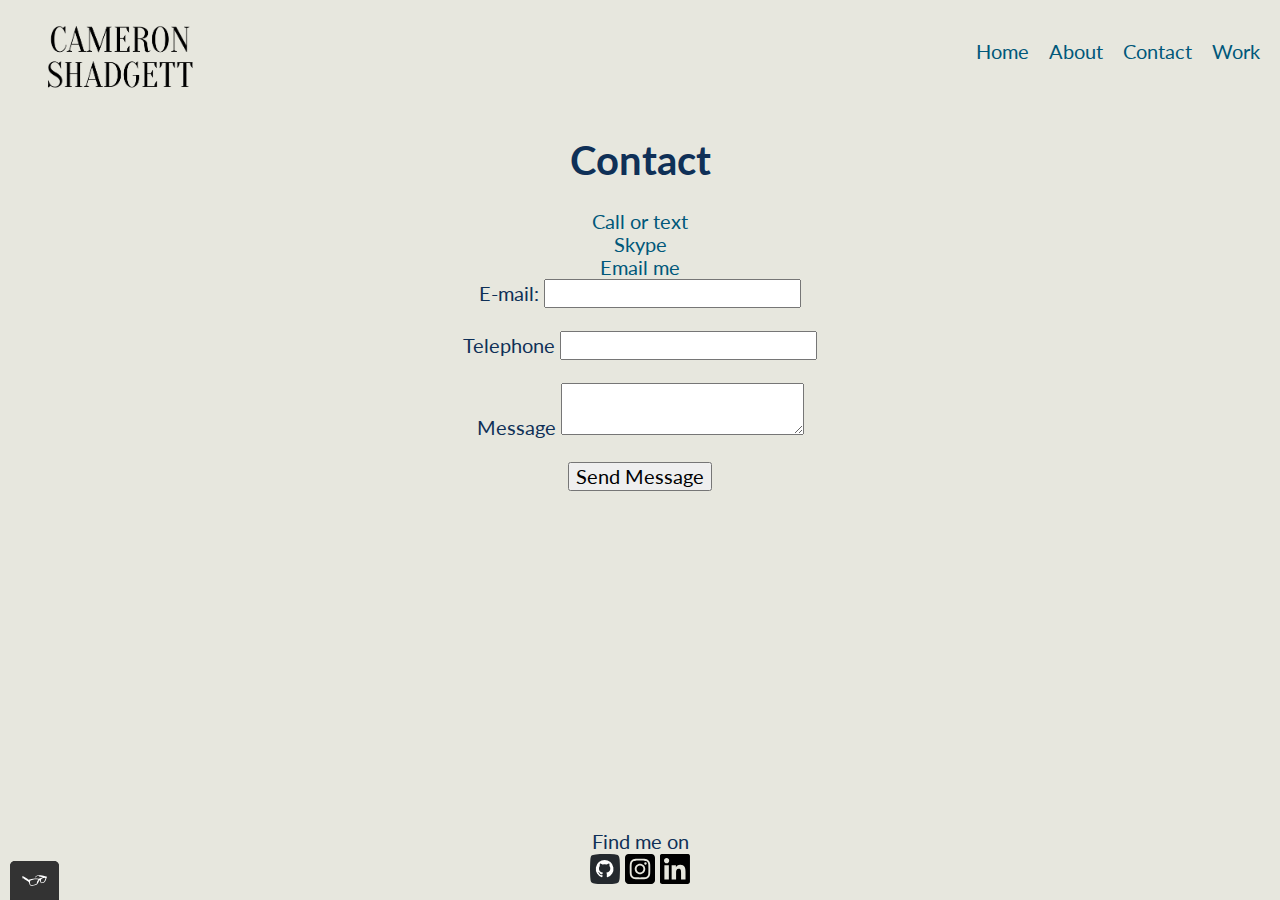
<file: contact.html>
<!DOCTYPE html>
<html lang="en" dir="ltr">
    <head>
     <link rel="shortcut icon" href="./img/Wiki-Favicon.ico">
    <meta charset="utf-8">
    <meta name="viewport" content="width=device-width, initial-scale=1">
    <title>Contact Me</title>
    <link rel="stylesheet" type="text/css" href="css/normalize.css">
    <link href="https://fonts.googleapis.com/css2?family=Lato:wght@400;700&display=swap" rel="stylesheet">
    <link rel="stylesheet" type="text/css" href="css/style.production.css">
  </head>
  <body>
    <div id="page-container">
   <div id="content-wrap">
    <header class="page-header">
          <img src="IMG/_Logo.png" alt="My Logo" class="page-header__item">
          <nav class="main-navigation page-header__item">
            <ul role="menubar" class="navigation-list">
              <li role="presentation">
                <a href="index.html" role="menuitem" class="navigation-list__iten navigation-list__item--active">Home</a>
                </li>
                <li role="presentation">
              <a href="about.html" role="menuitem" class="navigation-list__iten navigation-list__item--active">About</a>
            </li>
            <li role="presentation">
              <a href="contact.html" role="menuitem" class="navigation-list__iten navigation-list__item--active">Contact</a>
            </li>
            <li role="presentation">
              <a href="work.html" role="menuitem" class="navigation-list__iten navigation-list__item--active">Work</a>
            </li>
          </ul>
        </nav>
      </header>
<h1>Contact</h1>

<!--contact information-->

  <a href="tel:17055710055">Call or text</a><br>
  <a href="skype:camshadgett@hotmail.com"> Skype </a><br>
  <a href="mailto:cameornjshadgett@gmail.com">Email me</a>

<form action="/action_page.php" method="post" id="contact-form">
  <label class="standard-label" for="contact-email">E-mail:
</label>
  <input type="email" id="contact-email" required>
    <br>
    <br>
  <label class="standard-label" for="tel">Telephone
</label>
  <input type="tel" id="tel" required>
    <br>
    <br>
<!--Come back to this label-->
  <label for="my-input" >Message
  </label>
  <textarea id="my-input" maxlength="240" required>
  </textarea>
<br>
<br>
<input type="submit" value="Send Message">
</form>
</div>
<footer class="page-footer">
  <p style="margin-bottom: 0.1%;">Find me on </p>

<div class="social-media">
    <!-- Github logo -->
    <a href="https://github.com/" target="_blank">
      <img src="IMG/github_icon.svg" alt="github">
    </a>
    <!-- Twitter logo -->
    <a href="https://www.instagram.com/thefifteenthline/" target="_blank">
      <img src="IMG/instagram.svg" alt="instagram">
  </a>
    <!-- LinkedIn logo -->
    <a href="https://www.linkedin.com/in/cameron-shadgett-6696ab204//">
      <img src="IMG/linkedin_icon.svg" alt="linkedin">
    </a>
  </div>
</footer>
</div>
<script src="js/tota11y.min.js"></script>
</body>
</html>
</file>
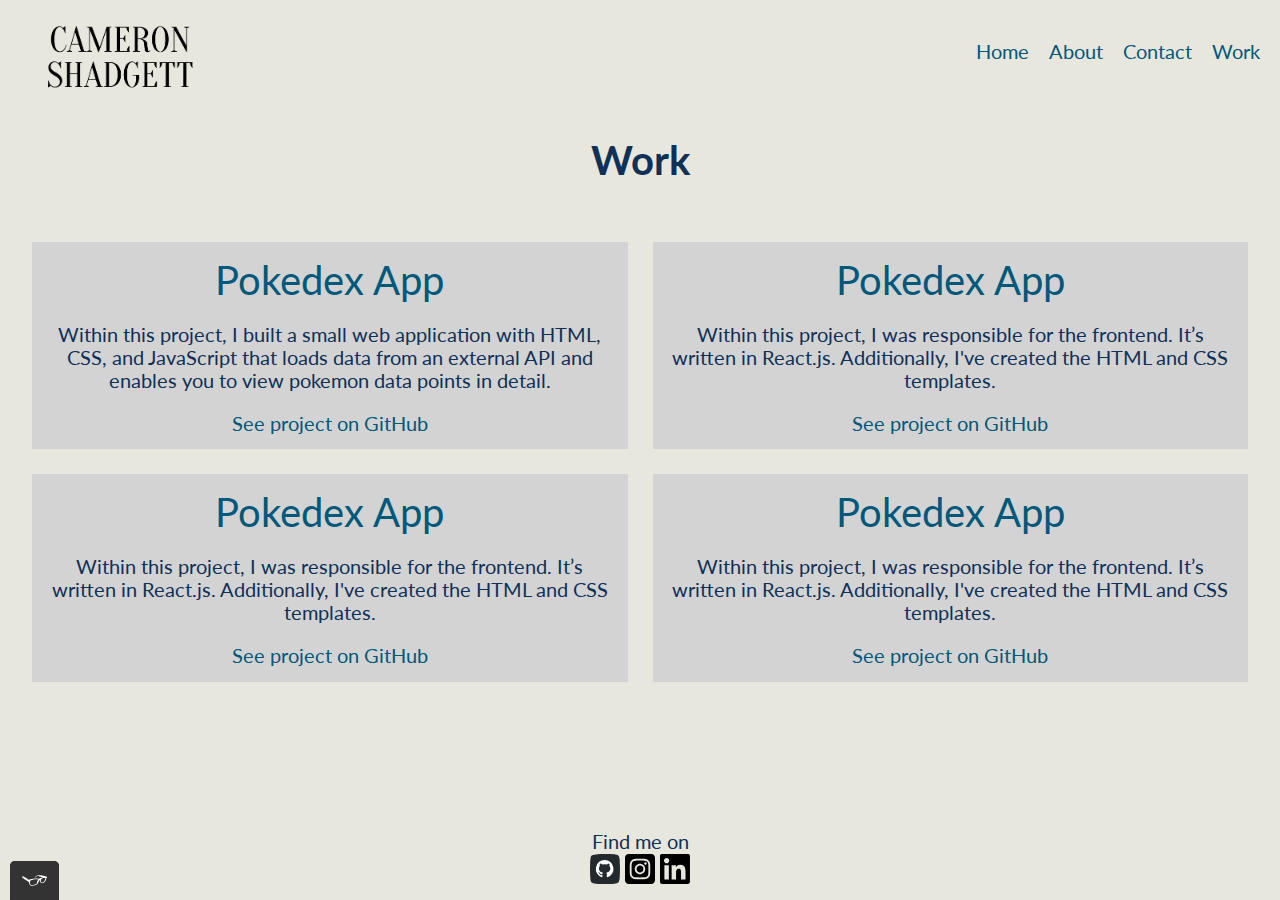
<file: Work.html>
<!DOCTYPE html>
<html lang="en" dir="ltr">
    <head>
     <link rel="shortcut icon" href="./img/Wiki-Favicon.ico">
    <meta charset="utf-8">
    <meta name="viewport" content="width=device-width, initial-scale=1">
    <title>My Work</title>
    <link rel="stylesheet" type="text/css" href="css/normalize.css">
    <link href="https://fonts.googleapis.com/css2?family=Lato:wght@400;700&display=swap" rel="stylesheet">
    <link rel="stylesheet" type="text/css" href="css/style.production.css">
  </head>
  <body>
    <div id="page-container">
   <div id="content-wrap">
    <header class="page-header">
          <img src="IMG/_Logo.png" alt="My Logo" class="page-header__item">
          <nav class="main-navigation page-header__item">
            <ul role="menubar" class="navigation-list">
              <li role="presentation">
                <a href="index.html" role="menuitem" class="navigation-list__iten navigation-list__item--active">Home</a>
                </li>
                <li role="presentation">
              <a href="about.html" role="menuitem" class="navigation-list__iten navigation-list__item--active">About</a>
            </li>
            <li role="presentation">
              <a href="contact.html" role="menuitem" class="navigation-list__iten navigation-list__item--active">Contact</a>
            </li>
            <li role="presentation">
              <a href="work.html" role="menuitem" class="navigation-list__iten navigation-list__item--active">Work</a>
            </li>
          </ul>
        </nav>
      </header>
<!-- Main content -->
<section>
  <h1>Work</h1>
    <div class="grid">
      <div class="grid__item">
       <a href="Pokedex App\PokeDex.html" target="blank" class="h2">Pokedex App</a>
       <p>
          Within this project, I built a small web application with HTML, CSS, and JavaScript that loads
          data from an external API and enables you to view pokemon data points in detail.
       </p>
       <a href="https://github.com/EhWanu/PokedexApp" target="_blank">See project on GitHub</a>
    </div>
    <div class="grid__item">
      <a href="https://github.com/EhWanu/PokedexApp" target="blank" class="h2">Pokedex App</a>
      <p>Within this project, I was responsible for the frontend. It’s written in React.js. Additionally, I've created the HTML and CSS templates.
      </p>
      <a href="#">See project on GitHub</a>
    </div>
    <div class="grid__item">
      <a href="https://github.com/EhWanu/PokedexApp" target="blank" class="h2">Pokedex App</a>
      <p>
  Within this project, I was responsible for the frontend. It’s written in React.js. Additionally, I've created the HTML and CSS templates.
  </p>
    <a href="#">See project on GitHub</a>
    </div>
    <div class="grid__item">
      <a href="https://github.com/EhWanu/PokedexApp" target="blank" class="h2">Pokedex App</a>
      <p>
  Within this project, I was responsible for the frontend. It’s written in React.js. Additionally, I've created the HTML and CSS templates.
    </p>
    <a href="#">See project on GitHub</a>
  </div>
</div>
</section>
</div>
<footer class="page-footer">
  <p style="margin-bottom: 0.1%;">Find me on </p>

<div class="social-media">
    <!-- Github logo -->
    <a href="https://github.com/" target="_blank">
      <img src="IMG/github_icon.svg" alt="github">
    </a>
    <!-- Twitter logo -->
    <a href="https://www.instagram.com/thefifteenthline/" target="_blank">
      <img src="IMG/instagram.svg" alt="instagram">
  </a>
    <!-- LinkedIn logo -->
    <a href="https://www.linkedin.com/in/cameron-shadgett-6696ab204//">
      <img src="IMG/linkedin_icon.svg" alt="linkedin">
    </a>
  </div>
</footer>
</div>

<script src="js/tota11y.min.js"></script>

</body>
</html>
</file>
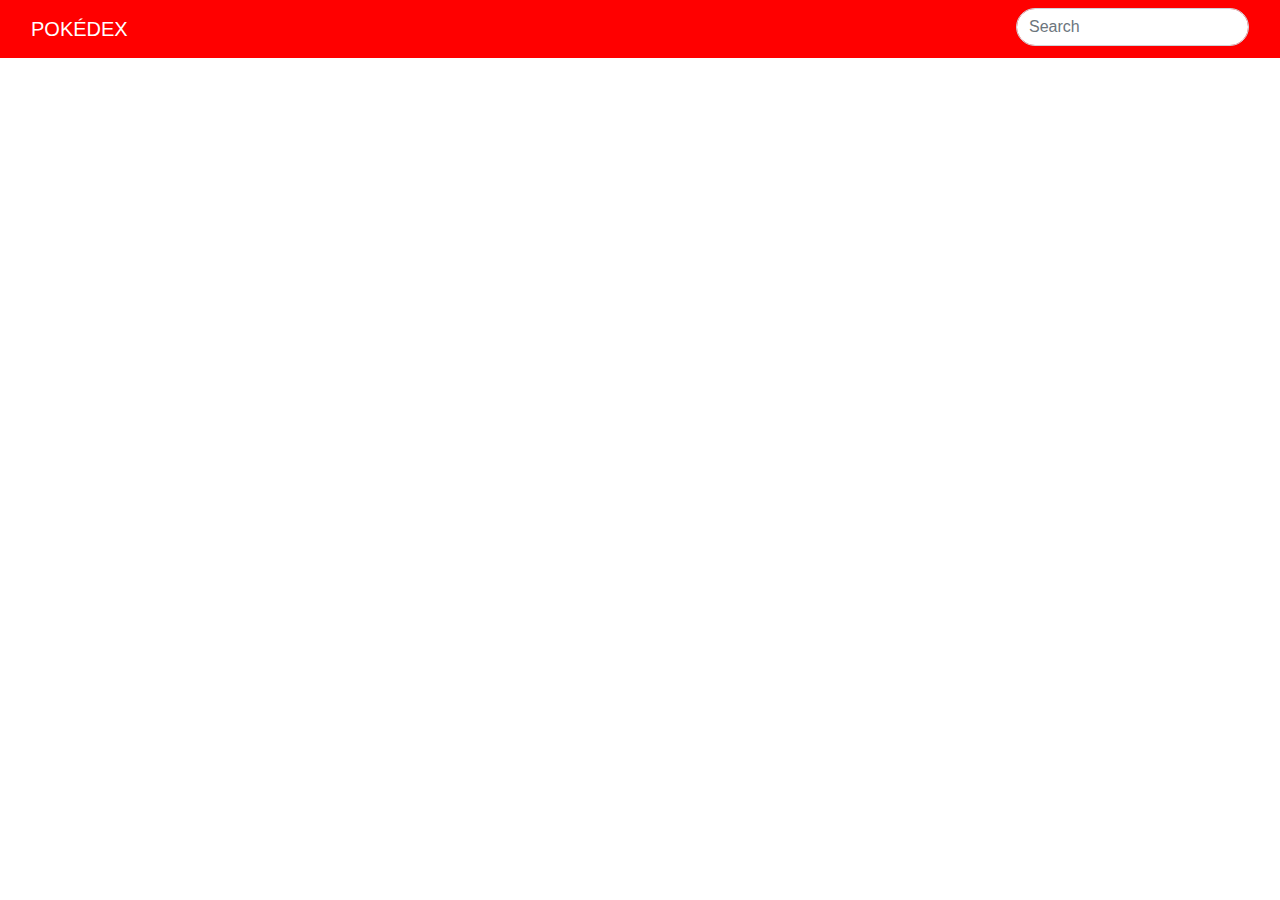
<file: Pokedex App/Pokedex.html>
<!DOCTYPE html>
<html>

<head>
  <link rel="stylesheet" href="https://stackpath.bootstrapcdn.com/bootstrap/4.3.1/css/bootstrap.min.css"
    integrity="sha384-ggOyR0iXCbMQv3Xipma34MD+dH/1fQ784/j6cY/iJTQUOhcWr7x9JvoRxT2MZw1T" crossorigin="anonymous">

  <meta charset="utf-8">
  <meta name="viewport" content="width=device-width">
  <title>Pokedex</title>
  <link href="dist/stylesmin.css" rel="stylesheet" type="text/css" />
</head>

<body>

  <!---Navbar-->
  <nav class="navbar navbar-expand- navbar-custom text-uppercase fixed-top" >
    <div class="container-fluid flex flex-column flex-md-row  ">
    <a class="navbar-brand">Pokédex</a>
    <form class="justify-content-center" >
      <input id='pokemon-search' onkeyup="pokemonSearch()" placeholder="Search" class="form-control mb-1 md-md-0">
    </form>
  </div>
  </nav>

  

  <!--List created via Api-->
  <div class="list-group col-md-6 offset-md-3" id='me'></div>

  <!--Modal div-->
  <div class="modal fade" id="pokemonModal" tabindex="-1" role="dialog" aria-labelledby="pokemonModalLabel"
    aria-hidden="true">
    <div class="modal-dialog" role="document">
      <div class="modal-content text-center">
        <div class="modal-header">
          <h5 class="modal-title text-capitalize fs-2" id="pokemonModalLabel"></h5>
          <button type="btn " class="close" data-dismiss="modal" aria-label="Close">
            <span aria-hidden="true">&times;</span>
          </button>
        </div>
        <div class="modal-body text-capitalize fs-2">
        </div>
        <div class="modal-footer">
          <button type="button" class="btn btn-primary" data-dismiss="modal">Close</button>
        </div>
      </div>
    </div>
  </div>


  <!--External scripts-->
  <script src="https://code.jquery.com/jquery-3.3.1.slim.min.js"
    integrity="sha384-q8i/X+965DzO0rT7abK41JStQIAqVgRVzpbzo5smXKp4YfRvH+8abtTE1Pi6jizo"
    crossorigin="anonymous"></script>
  <script src="https://cdnjs.cloudflare.com/ajax/libs/popper.js/1.14.7/umd/popper.min.js"
    integrity="sha384-UO2eT0CpHqdSJQ6hJty5KVphtPhzWj9WO1clHTMGa3JDZwrnQq4sF86dIHNDz0W1"
    crossorigin="anonymous"></script>
  <script src="https://stackpath.bootstrapcdn.com/bootstrap/4.3.1/js/bootstrap.min.js"
    integrity="sha384-JjSmVgyd0p3pXB1rRibZUAYoIIy6OrQ6VrjIEaFf/nJGzIxFDsf4x0xIM+B07jRM"
    crossorigin="anonymous"></script>
  <script src="js/promise-polyfill.js"></script>
  <script src="js/fetch.umd.js"></script>
  <script src="dist\scriptsmin.js"></script>

</body>

</html>
</file>
<file: css/style.production.css>
/*
* Prefixed by https://autoprefixer.github.io
* PostCSS: v7.0.29,
* Autoprefixer: v9.7.6
* Browsers: last 4 version
*/

/* colours I plan to use

#e7e7de Light Gray
#008891 Turqoise
#00587a Light Blue
#0f3057 Dark Blue

Font stylings note


    font-weight: bold; (emboldens a font, though it’s better to use the weight as set in the font link; some examples are 300, 400, or 700)
    font-style: italic; (italicizes a font, though make sure you’ve selected the italicized version of the font in Google Fonts, as well)
    font-variant: small-caps; (transforms all lowercase letters into small caps—uppercase letters set at the same height as their surrounding lowercase letters)
    text-decoration: underline; (underlines a piece of text)

     --No underlining when hovering over a link--

a:hover {
  text-decoration: none;
}


Positioning

.navigation__logo {
  position: relative;
  top: 20px;
  left: 20px;
}


margin

.header__title {
  /* No spacing to top and bottom and auto-spacing to left and right, which centers the container horizontally
  margin: 0 auto;
}

Padding notes


  padding: 10px;  /* Adds a 10px inner spacing to all sides
  margin: 10px;  /* Adds a 10px outer spacing to all sides
  border: 1px solid black; /* Attributes describe: thickness, type, color


Inline ELemnts can become Block elements and vice versa

.article {
  display: block;
}

body {
    background-color: #e7e7de;
    font-family: 'Lato', sans-serif;
  font-weight: 400;
  font-size: 20px;
  color: #0f3057;
margin: 0 0 100px;
    }

.article__graphic--inline {
  display: inline-block;
}

*/

header {
  text-align: left;
}
body {
  background-color: #e7e7de;
  font-family: "Lato", sans-serif;
  font-weight: 400;
  font-size: 20px;
  color: #0f3057;
  text-align: center;
}

a:link {
  text-decoration: none;
  color: #00587a;
}

a:visited {
  color: #0f3057;
}

a:hover {
  color: #0f3057;
  text-decoration: underline;
}

a:active {
  text-decoration: none;
  color: red;
}

.profile {
  max-width: 700px;
  margin: 0 auto;
  -webkit-box-sizing: border-box;
  box-sizing: border-box;
}

.profile__portrait {
  float: left;
  width: 250px;
  margin-right: 40px;
  height: auto;
  border-radius: 50%;
}

.button {
  /* overwrites browser defaults and resets the border */
  border: none;
  /* takes the font from the outer container */
  font-family: inherit;
  /* styles the background color, font color, and text decoration (underline, etc.) of the button */
  background-color: #0f3057;
  color: #e7e7de;
  text-decoration: none;
  /*adds spacing to the button (this will be discussed more in-depth later) */
  padding: 10px;
  border-radius: 3px;
  /* gives the button a bottom border with a width of 2px, a type of solid, and a color in RGBA format */
  border-bottom: 2px solid rgba(0, 0, 0, 0.3);
  -webkit-transition: 0.9s;
  -o-transition: 0.9s;
  transition: 0.9s;
}

button {
  /* overwrites browser defaults and resets the border */
  border: none;
  /* takes the font from the outer container */
  font-family: inherit;
  /* styles the background color, font color, and text decoration (underline, etc.) of the button */
  background-color: #0f3057;
  color: #e7e7de;
  text-decoration: none;
  /*adds spacing to the button (this will be discussed more in-depth later) */
  padding: 10px;
  border-radius: 3px;
  /* gives the button a bottom border with a width of 2px, a type of solid, and a color in RGBA format */
  border-bottom: 2px solid rgba(0, 0, 0, 0.3);
  -webkit-transition: 0.9s;
  -o-transition: 0.9s;
  transition: 0.9s;
}

.button:hover,
.button:focus,
button:hover,
button:focus {
  /* lets the mouse appear as a hand when hovering over the button */
  cursor: pointer;
  /* reduces the opacity of the button to 80% */
  opacity: 0.8;
}

* {
  -webkit-box-sizing: border-box;
  box-sizing: border-box;
}

.page-header {
  display: -webkit-box;
  display: -ms-flexbox;
  display: flex;
  width: 100%;
  padding: 20px;
}

.page-header__item {
  -webkit-box-flex: 0;
  -ms-flex: 0 1 200px;
  flex: 0 1 200px;
  width: 200px;
}

.page-header__item:last-child {
  -webkit-box-flex: 1;
  -ms-flex-positive: 1;
  flex-grow: 1;
  text-align: right;
}

.page-footer {
  clear: both;
  display: -webkit-box;
  display: -ms-flexbox;
  display: flex;
  -webkit-box-orient: vertical;
  -webkit-box-direction: normal;
  -ms-flex-direction: column;
  flex-direction: column;
  left: 0;
  position: absolute;
  bottom: 0;
  width: 100%;
  height: 0rem;
}

#page-container {
  position: relative;
  min-height: 90vh;
}

#content-wrap {
  padding-bottom: 1rem; /* Footer height */
}

.page-header__item:last-child {
  -webkit-box-flex: 1;
  -ms-flex-positive: 1;
  flex-grow: 1;
  text-align: right;
}

.navigation-list {
  list-style-type: none;
}

.navigation-list li {
  display: inline-block;
  margin-left: 15px;
}

.grid {
  display: -ms-grid;
  display: grid;
  -ms-grid-columns: 1fr 25px 1fr;
  grid-template-columns: 1fr 1fr;
  grid-gap: 25px;
  padding: 2.5%;
}
.grid__item {
  background-color: lightgray;
  padding: inherit;
}

@media all and (max-width: 500px) {
  .grid {
    -ms-grid-columns: 1fr;
    grid-template-columns: 1fr;
  }
}
@media all and (min-width: 500px) and (max-width: 750px) {
  .grid {
    -ms-grid-columns: 1fr 25px 1fr;
    grid-template-columns: 1fr 1fr;
  }
}
@media all and (max-width: 750px) {
  .grid {
    grid-gap: 10px;
  }
  .grid__item:last-child {
    grid-column: auto / auto;
    grid-row: auto / auto;
  }
  h1 {
    font-size: 22px;
  }
}

@-webkit-keyframes colorchange {
  0% {
    fill: #edc655;
  }
  50% {
    fill: #fcffad;
  }
  100% {
    fill: #f76414;
  }
}

@keyframes colorchange {
  0% {
    fill: #edc655;
  }
  50% {
    fill: #fcffad;
  }
  100% {
    fill: #f76414;
  }
}

@-webkit-keyframes colorchange2 {
  0% {
    fill: #262222;
  }
  50% {
    fill: #faf7f7;
  }
  100% {
    fill: #e39127;
  }
}

@keyframes colorchange2 {
  0% {
    fill: #262222;
  }
  50% {
    fill: #faf7f7;
  }
  100% {
    fill: #e39127;
  }
}

@-webkit-keyframes cloud-move {
  from {
    -webkit-transform: translate(0, 50px);
    transform: translate(0, 50px);
  }
  to {
    -webkit-transform: translate(200px, 50px);
    transform: translate(200px, 50px);
  }
}

@keyframes cloud-move {
  from {
    -webkit-transform: translate(0, 50px);
    transform: translate(0, 50px);
  }
  to {
    -webkit-transform: translate(200px, 50px);
    transform: translate(200px, 50px);
  }
}

@-webkit-keyframes cloud-move-reverse {
  from {
    -webkit-transform: translate(446px, 48px);
    transform: translate(446px, 48px);
  }
  to {
    -webkit-transform: translate(100px, 48px);
    transform: translate(100px, 48px);
  }
}

@keyframes cloud-move-reverse {
  from {
    -webkit-transform: translate(446px, 48px);
    transform: translate(446px, 48px);
  }
  to {
    -webkit-transform: translate(100px, 48px);
    transform: translate(100px, 48px);
  }
}

.sun {
  -webkit-animation-duration: 4s;
  animation-duration: 4s;
  -webkit-animation-name: colorchange;
  animation-name: colorchange;
  -webkit-animation-iteration-count: infinite;
  animation-iteration-count: infinite;
  -webkit-animation-direction: alternate;
  animation-direction: alternate;
  -webkit-animation-timing-function: linear;
  animation-timing-function: linear;
}

.cloud-front {
  -webkit-animation-duration: 30s;
  animation-duration: 30s;
  -webkit-animation-name: cloud-move;
  animation-name: cloud-move;
  -webkit-animation-iteration-count: infinite;
  animation-iteration-count: infinite;
  -webkit-animation-direction: alternate;
  animation-direction: alternate;
  -webkit-animation-timing-function: linear;
  animation-timing-function: linear;
}

.cloud-back {
  -webkit-animation: 34s cloud-move-reverse infinite alternate linear;
  animation: 34s cloud-move-reverse infinite alternate linear;
}

.h2 {
  font-size: 40px;
}

.a2 {
  text-decoration: none;
  color: #382626;
}
</file>
<file: Pokedex App/dist/stylesmin.css>
#pokemon-search {
  border-radius: 50px;
}
.navbar-custom {
  background: red;
  color: #fff;
}
.list-group {
  margin-top: 60px;
}
.btn-custom {
  transition: all 250ms;
  border-bottom: 1px solid #111;
}
</file>
